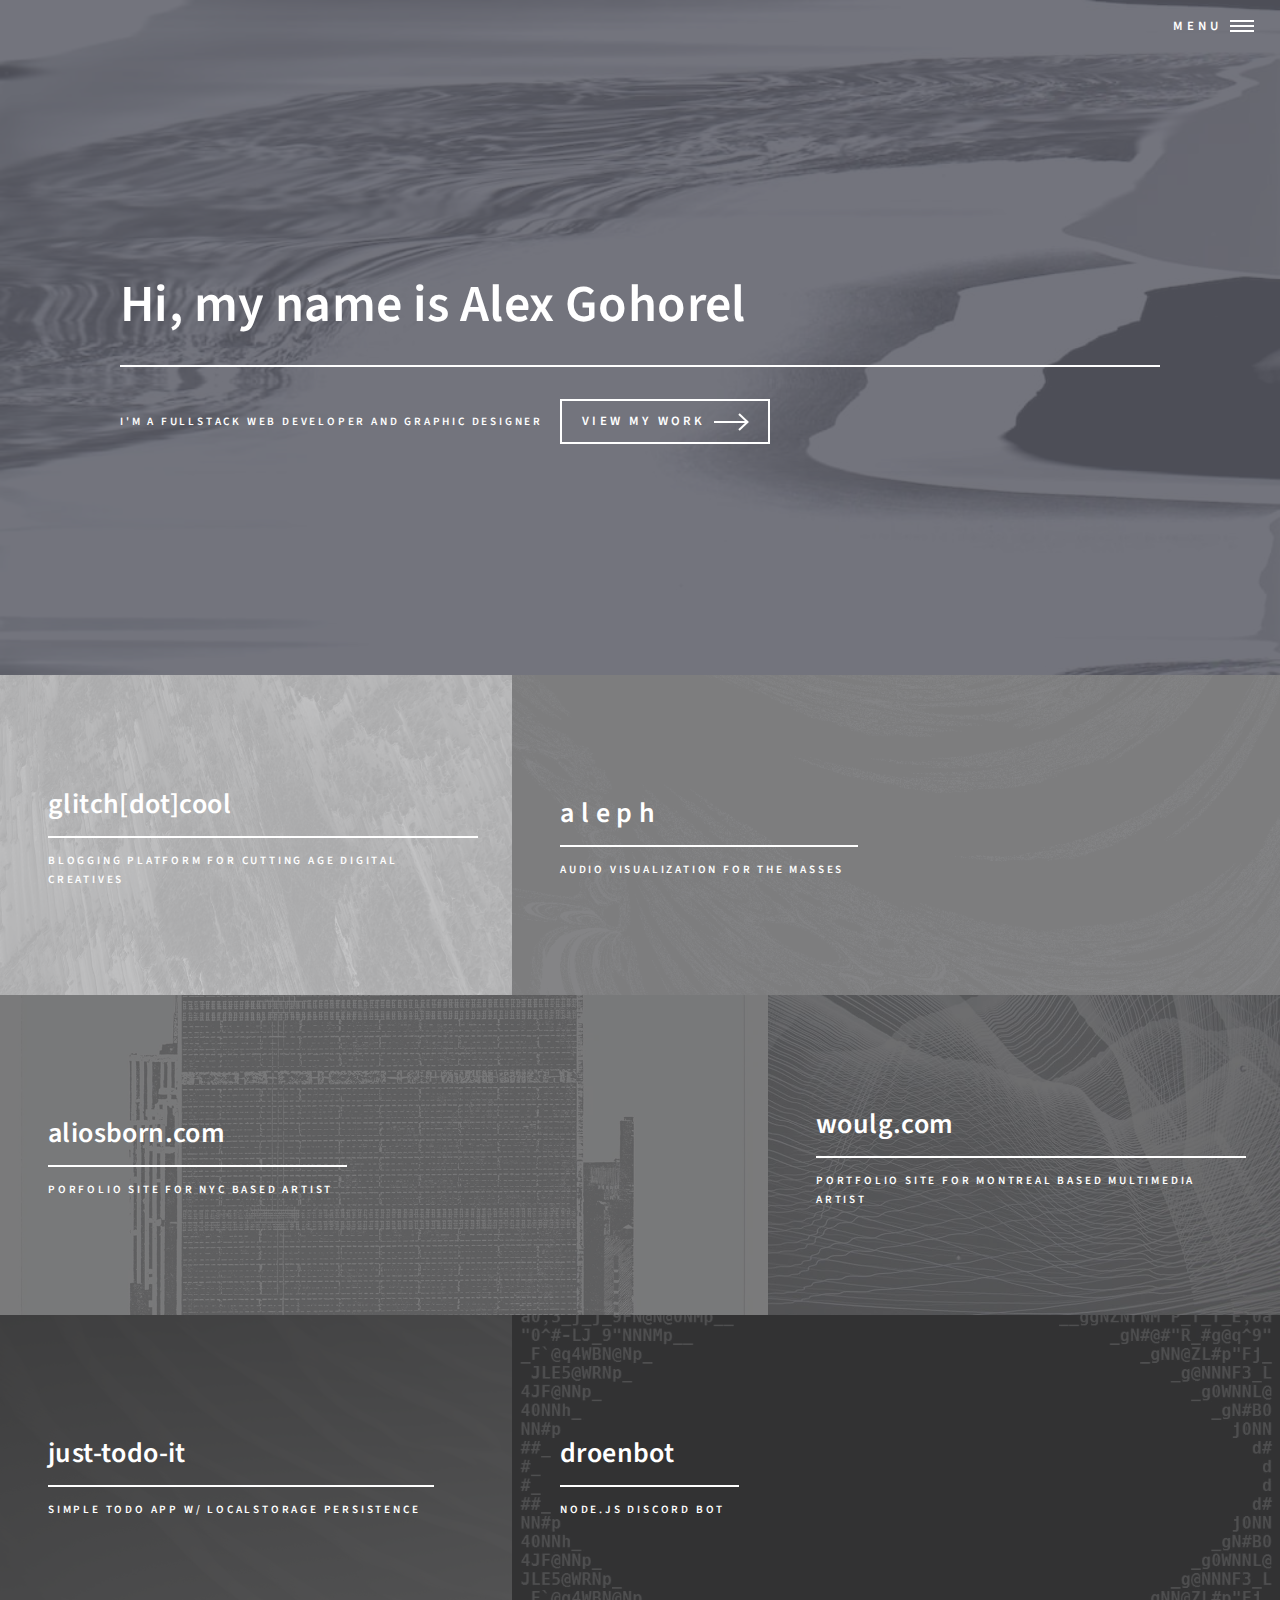
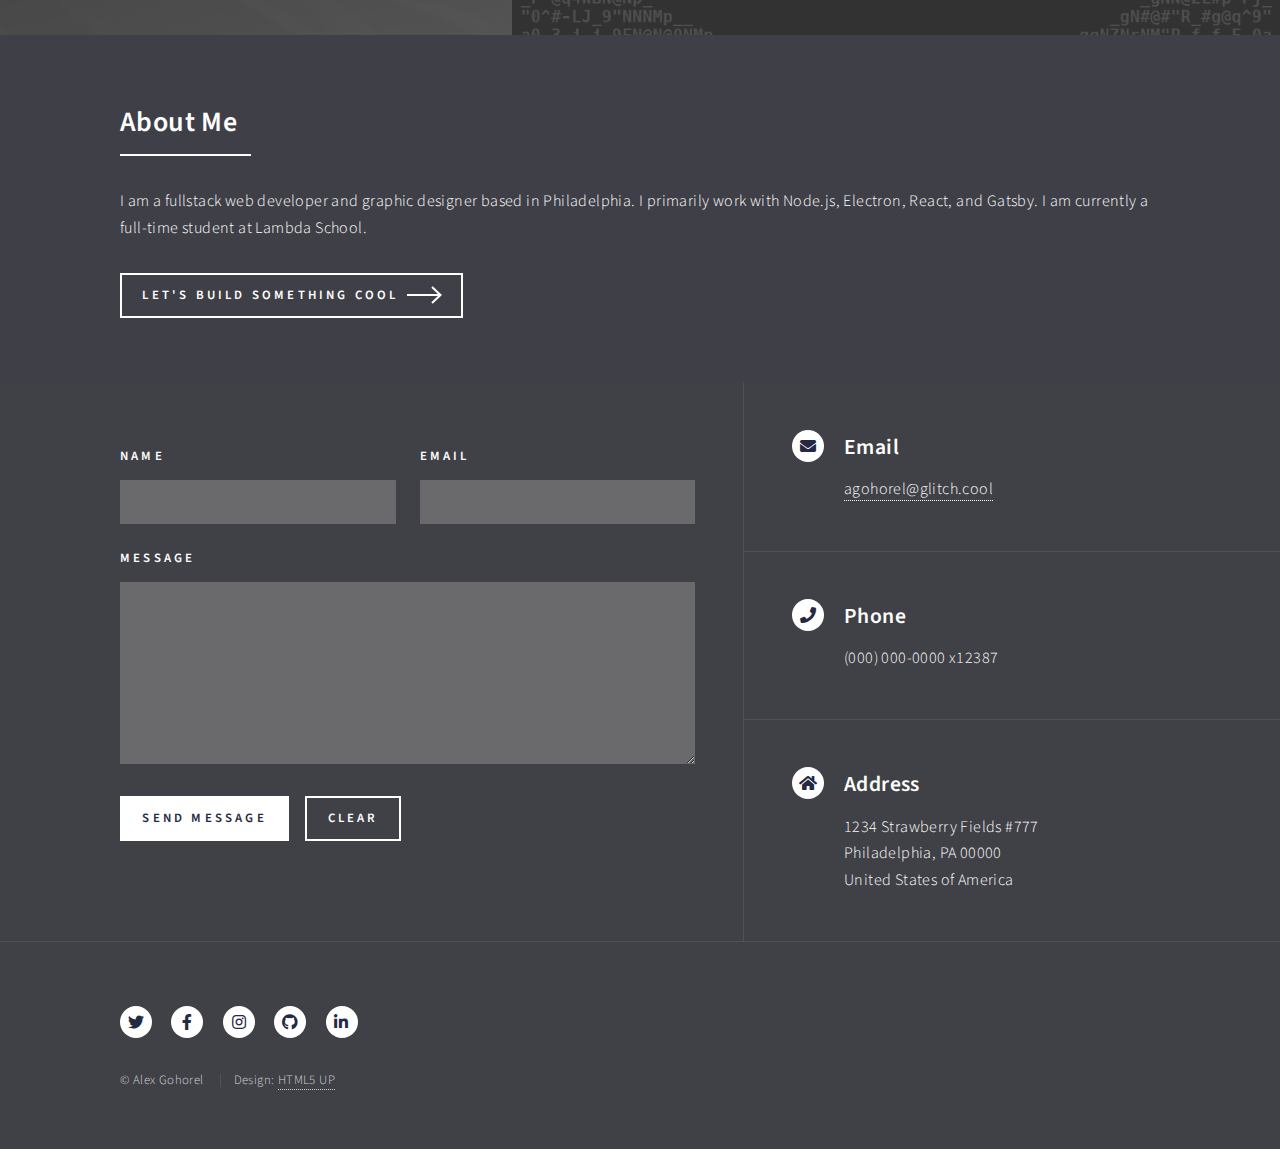
<file: index.html>
<!DOCTYPE html>
<!--
	Forty by HTML5 UP
	html5up.net | @ajlkn
	Free for personal and commercial use under the CCA 3.0 license (html5up.net/license)
-->
<html lang="en">
  <head>
    <title>Alex Gohorel - Portfolio</title>
    <meta charset="utf-8" />
    <meta name="viewport" content="width=device-width, initial-scale=1" />
    <meta
      name="Description"
      content="Portfolio site for Philadelphia based fullstack developer Alex Gohorel"
    />
    <link rel="stylesheet" href="assets/css/main.css" />
    <noscript><link rel="stylesheet" href="assets/css/noscript.css"/></noscript>
  </head>
  <body class="is-preload">
    <!-- Wrapper -->
    <div id="wrapper">
      <!-- Header -->
      <header id="header" class="alt">
        <nav>
          <a href="#menu">Menu</a>
        </nav>
      </header>

      <!-- Menu -->
      <nav id="menu">
        <ul class="links">
          <li><a href="index.html">Home</a></li>
          <li><a href="landing.html">Landing</a></li>
          <li><a href="generic.html">Generic</a></li>
          <li><a href="elements.html">Elements</a></li>
        </ul>
        <ul class="actions stacked">
          <li><a href="#" class="button primary fit">Get Started</a></li>
          <li><a href="#" class="button fit">Log In</a></li>
        </ul>
      </nav>

      <!-- Banner -->
      <section id="banner" class="major">
        <div class="inner">
          <header class="major">
            <h1>Hi, my name is Alex Gohorel</h1>
          </header>
          <div class="content">
            <p>I'm a fullstack web developer and graphic designer</p>
            <ul class="actions">
              <li>
                <a href="#one" class="button next scrolly">View My Work</a>
              </li>
            </ul>
          </div>
        </div>
      </section>

      <!-- Main -->
      <div id="main">
        <!-- One -->
        <section id="one" class="tiles">
          <article>
            <span class="image">
              <img src="images/glitchdotcool.jpg" alt="glitch.cool image" />
            </span>
            <header class="major">
              <h3>
                <a
                  href="https://glitch.cool"
                  class="link"
                  target="_blank"
                  rel="noreferrer noopener"
                  aria-label="link to glitch.cool website"
                  >glitch[dot]cool</a
                >
              </h3>
              <p>blogging platform for cutting age digital creatives</p>
            </header>
          </article>
          <article>
            <span class="image">
              <img src="images/aleph.webp" alt="image of aleph shader output" />
            </span>
            <header class="major">
              <h3>
                <a
                  href="https://agohorel.github.io/aleph-site"
                  class="link"
                  target="_blank"
                  rel="noreferrer noopener"
                  aria-label="link to aleph's website"
                  >a l e p h</a
                >
              </h3>
              <p>audio visualization for the masses</p>
            </header>
          </article>
          <article>
            <span class="image">
              <img src="images/aliosborn.webp" alt="ali osborn UN print" />
            </span>
            <header class="major">
              <h3>
                <a
                  href="https://aliosborn.com"
                  class="link"
                  target="_blank"
                  rel="noreferrer noopener"
                  aria-label="link to ali osborn's portfolio"
                  >aliosborn.com</a
                >
              </h3>
              <p>Porfolio site for NYC based artist</p>
            </header>
          </article>
          <article>
            <span class="image">
              <img
                src="images/woulg.jpg"
                alt="image of woulg performing live"
              />
            </span>
            <header class="major">
              <h3>
                <a
                  href="http://woulg.com"
                  class="link"
                  target="_blank"
                  rel="noreferrer noopener"
                  aria-label="link to woulg's porfolio site"
                  >woulg.com</a
                >
              </h3>
              <p>Portfolio site for Montreal based multimedia artist</p>
            </header>
          </article>
          <article>
            <span class="image">
              <img src="images/todo.png" alt="todo img" />
            </span>
            <header class="major">
              <h3>
                <a
                  href="https://react-todo-j13kurqw5.now.sh/"
                  class="link"
                  target="_blank"
                  rel="noreferrer noopener"
                  aria-label="link to todo app"
                  >just-todo-it</a
                >
              </h3>
              <p>simple todo app w/ localstorage persistence</p>
            </header>
          </article>
          <article>
            <span class="image">
              <img
                src="images/droenbot-noText.webp"
                alt="droenbot ASCII art logo"
              />
            </span>
            <header class="major">
              <h3>
                <a
                  href="https://github.com/agohorel/droenbot"
                  class="link"
                  target="_blank"
                  rel="noreferrer noopener"
                  aria-label="link to droenbot's github"
                  >droenbot</a
                >
              </h3>
              <p>node.js discord bot</p>
            </header>
          </article>
        </section>

        <!-- Two -->
        <section id="two">
          <div class="inner">
            <header class="major">
              <h2>About Me</h2>
            </header>
            <p>
              I am a fullstack web developer and graphic designer based in
              Philadelphia. I primarily work with Node.js, Electron, React, and
              Gatsby. I am currently a full-time student at Lambda School.
            </p>
            <ul class="actions">
              <li>
                <a href="landing.html" class="button next"
                  >Let's Build Something Cool</a
                >
              </li>
            </ul>
          </div>
        </section>
      </div>

      <!-- Contact -->
      <section id="contact">
        <div class="inner">
          <section>
            <form method="post" action="#">
              <div class="fields">
                <div class="field half">
                  <label for="name">Name</label>
                  <input type="text" name="name" id="name" />
                </div>
                <div class="field half">
                  <label for="email">Email</label>
                  <input type="text" name="email" id="email" />
                </div>
                <div class="field">
                  <label for="message">Message</label>
                  <textarea name="message" id="message" rows="6"></textarea>
                </div>
              </div>
              <ul class="actions">
                <li>
                  <input type="submit" value="Send Message" class="primary" />
                </li>
                <li><input type="reset" value="Clear" /></li>
              </ul>
            </form>
          </section>
          <section class="split">
            <section>
              <div class="contact-method">
                <span class="icon solid alt fa-envelope"></span>
                <h3>Email</h3>
                <a href="#">agohorel@glitch.cool</a>
              </div>
            </section>
            <section>
              <div class="contact-method">
                <span class="icon solid alt fa-phone"></span>
                <h3>Phone</h3>
                <span>(000) 000-0000 x12387</span>
              </div>
            </section>
            <section>
              <div class="contact-method">
                <span class="icon solid alt fa-home"></span>
                <h3>Address</h3>
                <span
                  >1234 Strawberry Fields #777<br />
                  Philadelphia, PA 00000<br />
                  United States of America</span
                >
              </div>
            </section>
          </section>
        </div>
      </section>

      <!-- Footer -->
      <footer id="footer">
        <div class="inner">
          <ul class="icons">
            <li>
              <a
                href="#"
                class="icon brands alt fa-twitter"
                rel="noopener noreferrer"
                aria-label="link to my twitter"
                ><span class="label">Twitter</span></a
              >
            </li>
            <li>
              <a
                href="#"
                class="icon brands alt fa-facebook-f"
                rel="noopener noreferrer"
                aria-label="link to my facebook"
                ><span class="label">Facebook</span></a
              >
            </li>
            <li>
              <a
                href="#"
                class="icon brands alt fa-instagram"
                rel="noopener noreferrer"
                aria-label="link to my instagram"
                ><span class="label">Instagram</span></a
              >
            </li>
            <li>
              <a
                href="#"
                class="icon brands alt fa-github"
                rel="noopener noreferrer"
                aria-label="link to my github"
                ><span class="label">GitHub</span></a
              >
            </li>
            <li>
              <a
                href="#"
                class="icon brands alt fa-linkedin-in"
                rel="noopener noreferrer"
                aria-label="link to my linkedin"
                ><span class="label">LinkedIn</span></a
              >
            </li>
          </ul>
          <ul class="copyright">
            <li>&copy; Alex Gohorel</li>
            <li>Design: <a href="https://html5up.net">HTML5 UP</a></li>
          </ul>
        </div>
      </footer>
    </div>

    <!-- Scripts -->
    <script src="assets/js/jquery.min.js"></script>
    <script src="assets/js/jquery.scrolly.min.js"></script>
    <script src="assets/js/jquery.scrollex.min.js"></script>
    <script src="assets/js/browser.min.js"></script>
    <script src="assets/js/breakpoints.min.js"></script>
    <script src="assets/js/util.js"></script>
    <script src="assets/js/main.js"></script>
  </body>
</html>
</file>
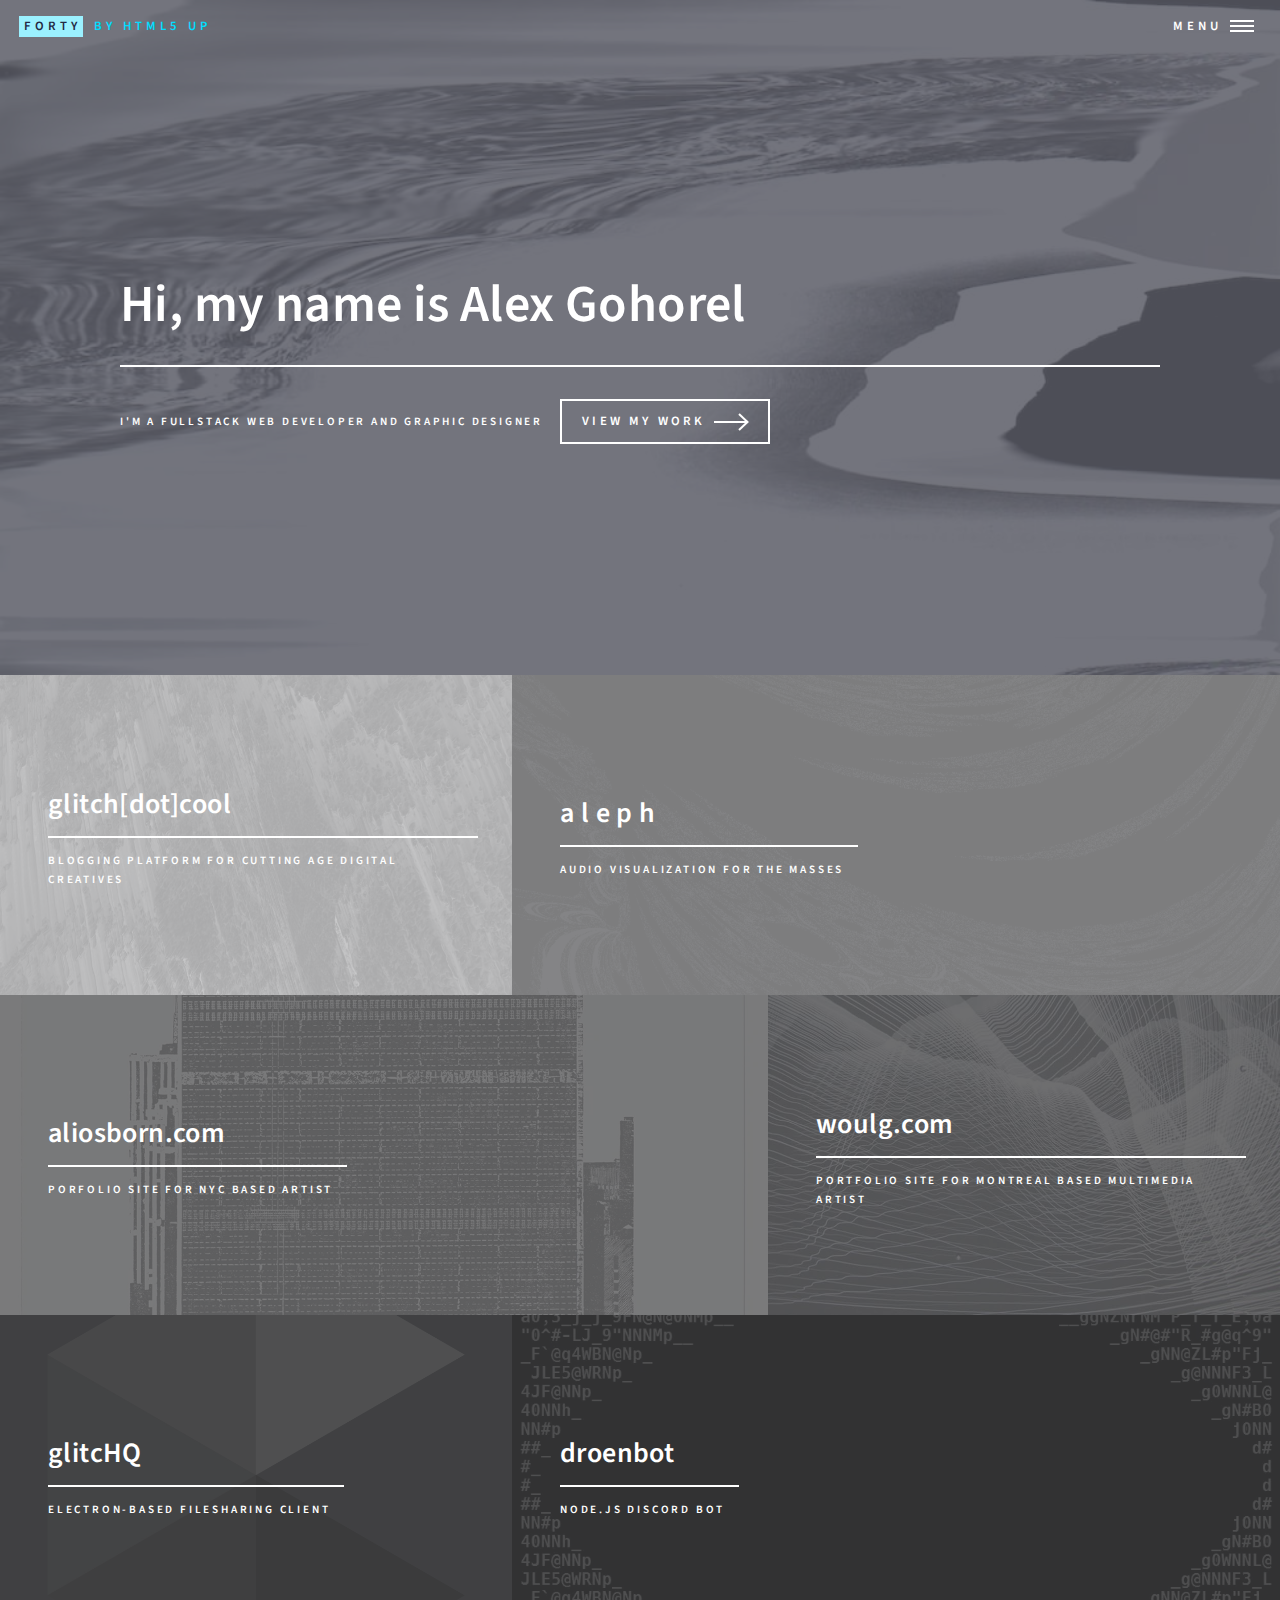
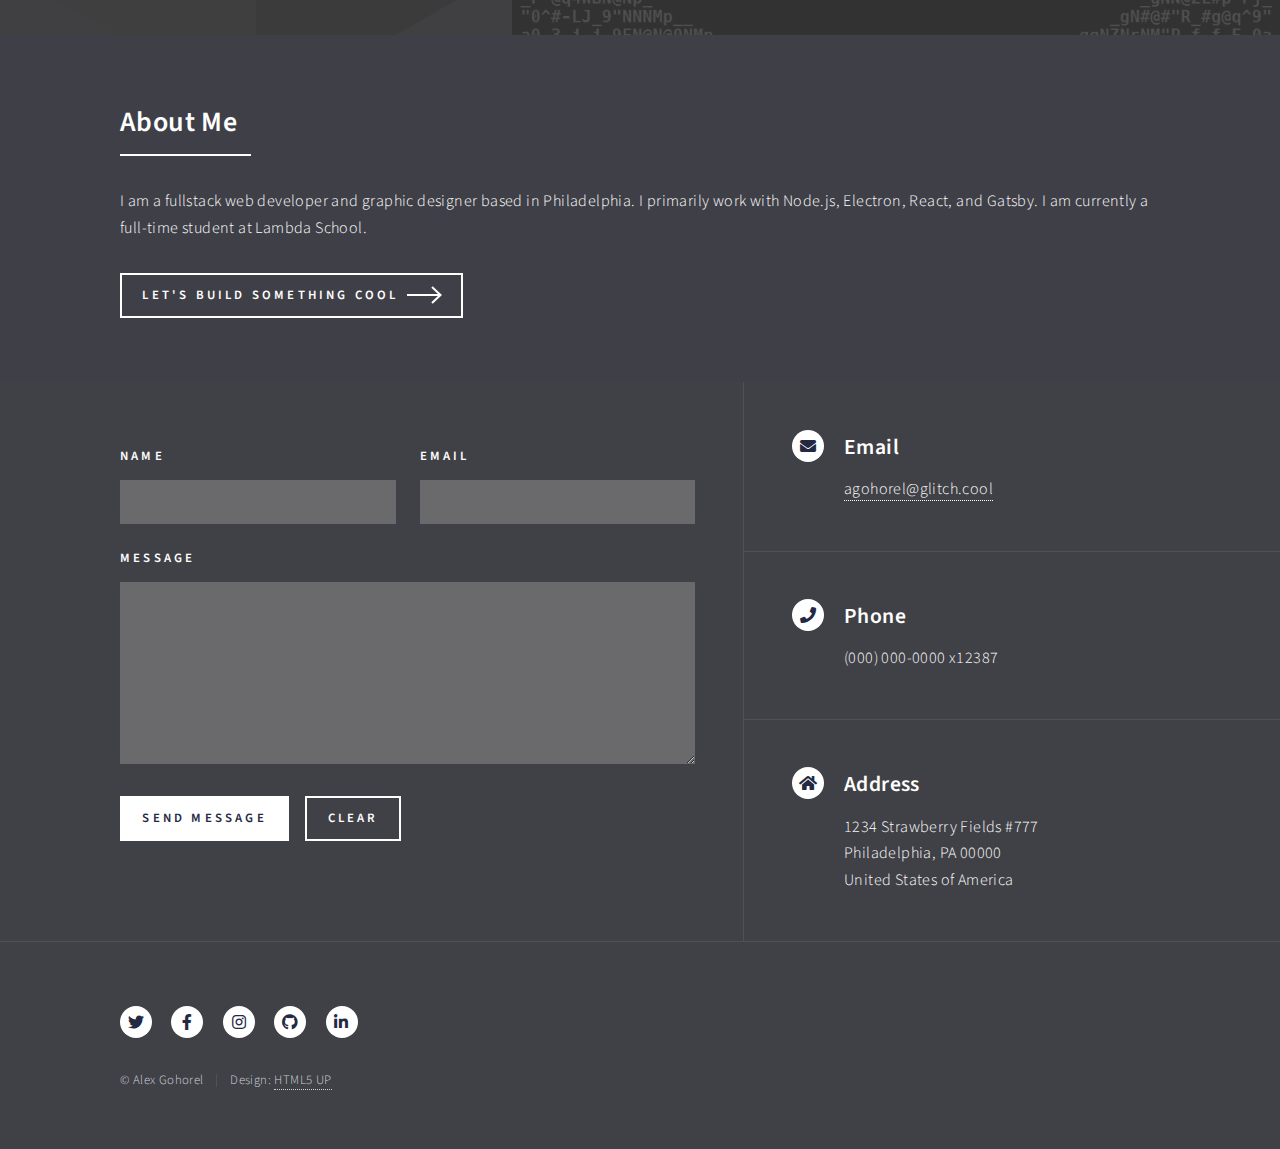
<file: portfolio/index.html>
<!DOCTYPE HTML>
<!--
	Forty by HTML5 UP
	html5up.net | @ajlkn
	Free for personal and commercial use under the CCA 3.0 license (html5up.net/license)
-->
<html lang="en">
	<head>
		<title>Alex Gohorel - Portfolio</title>
		<meta charset="utf-8" />
		<meta name="viewport" content="width=device-width, initial-scale=1" />
		<meta name="Description" content="Portfolio site for Philadelphia based fullstack developer Alex Gohorel"/>
		<link rel="stylesheet" href="assets/css/main.css" />
		<noscript><link rel="stylesheet" href="assets/css/noscript.css" /></noscript>
	</head>
	<body class="is-preload">

		<!-- Wrapper -->
			<div id="wrapper">

				<!-- Header -->
					<header id="header" class="alt">
						<a href="index.html" class="logo"><strong>Forty</strong> <span>by HTML5 UP</span></a>
						<nav>
							<a href="#menu">Menu</a>
						</nav>
					</header>

				<!-- Menu -->
					<nav id="menu">
						<ul class="links">
							<li><a href="index.html">Home</a></li>
							<li><a href="landing.html">Landing</a></li>
							<li><a href="generic.html">Generic</a></li>
							<li><a href="elements.html">Elements</a></li>
						</ul>
						<ul class="actions stacked">
							<li><a href="#" class="button primary fit">Get Started</a></li>
							<li><a href="#" class="button fit">Log In</a></li>
						</ul>
					</nav>

				<!-- Banner -->
					<section id="banner" class="major">
						<div class="inner">
							<header class="major">
								<h1>Hi, my name is Alex Gohorel</h1>
							</header>
							<div class="content">
								<p>I'm a fullstack web developer and graphic designer</p>
								<ul class="actions">
									<li><a href="#one" class="button next scrolly">View My Work</a></li>
								</ul>
							</div>
						</div>
					</section>

				<!-- Main -->
					<div id="main">

						<!-- One -->
							<section id="one" class="tiles">
								<article>
									<span class="image">
										<img src="images/glitchdotcool.jpg" alt="glitch.cool image" />
									</span>
									<header class="major">
										<h3><a href="https://glitch.cool" class="link" target="_blank" rel="noreferrer noopener" aria-label="link to glitch.cool website">glitch[dot]cool</a></h3>
										<p>blogging platform for cutting age digital creatives</p>
									</header>
								</article>
								<article>
									<span class="image">
										<img src="images/aleph.webp" alt="image of aleph shader output" />
									</span>
									<header class="major">
										<h3><a href="https://agohorel.github.io/aleph-site" class="link" target="_blank" rel="noreferrer noopener" aria-label="link to aleph's website">a l e p h</a></h3>
										<p>audio visualization for the masses</p>
									</header>
								</article>
								<article>
									<span class="image">
										<img src="images/aliosborn.webp" alt="ali osborn UN print" />
									</span>
									<header class="major">
										<h3><a href="https://aliosborn.com" class="link" target="_blank" rel="noreferrer noopener" aria-label="link to ali osborn's portfolio">aliosborn.com</a></h3>
										<p>Porfolio site for NYC based artist</p>
									</header>
								</article>
								<article>
									<span class="image">
										<img src="images/woulg.jpg" alt="image of woulg performing live" />
									</span>
									<header class="major">
										<h3><a href="http://woulg.com" class="link" target="_blank" rel="noreferrer noopener" aria-label="link to woulg's porfolio site">woulg.com</a></h3>
										<p>Portfolio site for Montreal based multimedia artist</p>
									</header>
								</article>
								<article>
									<span class="image">
										<img src="images/glitcHQ.webp" alt="glitcHQ logo" />
									</span>
									<header class="major">
										<h3><a href="https://github.com/glitch-dot-cool/hq" class="link" target="_blank" rel="noreferrer noopener" aria-label="link to glitcHQ's github">glitcHQ</a></h3>
										<p>electron-based filesharing client</p>
									</header>
								</article>
								<article>
									<span class="image">
										<img src="images/droenbot-noText.webp" alt="droenbot ASCII art logo" />
									</span>
									<header class="major">
										<h3><a href="https://github.com/agohorel/droenbot" class="link" target="_blank" rel="noreferrer noopener" aria-label="link to droenbot's github">droenbot</a></h3>
										<p>node.js discord bot</p>
									</header>
								</article>
							</section>

						<!-- Two -->
							<section id="two">
								<div class="inner">
									<header class="major">
										<h2>About Me</h2>
									</header>
									<p>I am a fullstack web developer and graphic designer based in Philadelphia. I primarily work with Node.js, Electron, React, and Gatsby. I am currently a full-time student at Lambda School.</p>
									<ul class="actions">
										<li><a href="landing.html" class="button next">Let's Build Something Cool</a></li>
									</ul>
								</div>
							</section>

					</div>

				<!-- Contact -->
					<section id="contact">
						<div class="inner">
							<section>
								<form method="post" action="#">
									<div class="fields">
										<div class="field half">
											<label for="name">Name</label>
											<input type="text" name="name" id="name" />
										</div>
										<div class="field half">
											<label for="email">Email</label>
											<input type="text" name="email" id="email" />
										</div>
										<div class="field">
											<label for="message">Message</label>
											<textarea name="message" id="message" rows="6"></textarea>
										</div>
									</div>
									<ul class="actions">
										<li><input type="submit" value="Send Message" class="primary" /></li>
										<li><input type="reset" value="Clear" /></li>
									</ul>
								</form>
							</section>
							<section class="split">
								<section>
									<div class="contact-method">
										<span class="icon solid alt fa-envelope"></span>
										<h3>Email</h3>
										<a href="#">agohorel@glitch.cool</a>
									</div>
								</section>
								<section>
									<div class="contact-method">
										<span class="icon solid alt fa-phone"></span>
										<h3>Phone</h3>
										<span>(000) 000-0000 x12387</span>
									</div>
								</section>
								<section>
									<div class="contact-method">
										<span class="icon solid alt fa-home"></span>
										<h3>Address</h3>
										<span>1234 Strawberry Fields #777<br />
										Philadelphia, PA 00000<br />
										United States of America</span>
									</div>
								</section>
							</section>
						</div>
					</section>

				<!-- Footer -->
					<footer id="footer">
						<div class="inner">
							<ul class="icons">
								<li><a href="#" class="icon brands alt fa-twitter" rel="noopener noreferrer" aria-label="link to my twitter"><span class="label">Twitter</span></a></li>
								<li><a href="#" class="icon brands alt fa-facebook-f" rel="noopener noreferrer" aria-label="link to my facebook"><span class="label">Facebook</span></a></li>
								<li><a href="#" class="icon brands alt fa-instagram" rel="noopener noreferrer" aria-label="link to my instagram"><span class="label">Instagram</span></a></li>
								<li><a href="#" class="icon brands alt fa-github" rel="noopener noreferrer" aria-label="link to my github"><span class="label">GitHub</span></a></li>
								<li><a href="#" class="icon brands alt fa-linkedin-in" rel="noopener noreferrer" aria-label="link to my linkedin"><span class="label">LinkedIn</span></a></li>
							</ul>
							<ul class="copyright">
								<li>&copy; Alex Gohorel</li><li>Design: <a href="https://html5up.net">HTML5 UP</a></li>
							</ul>
						</div>
					</footer>

			</div>

		<!-- Scripts -->
			<script src="assets/js/jquery.min.js"></script>
			<script src="assets/js/jquery.scrolly.min.js"></script>
			<script src="assets/js/jquery.scrollex.min.js"></script>
			<script src="assets/js/browser.min.js"></script>
			<script src="assets/js/breakpoints.min.js"></script>
			<script src="assets/js/util.js"></script>
			<script src="assets/js/main.js"></script>

	</body>
</html>
</file>
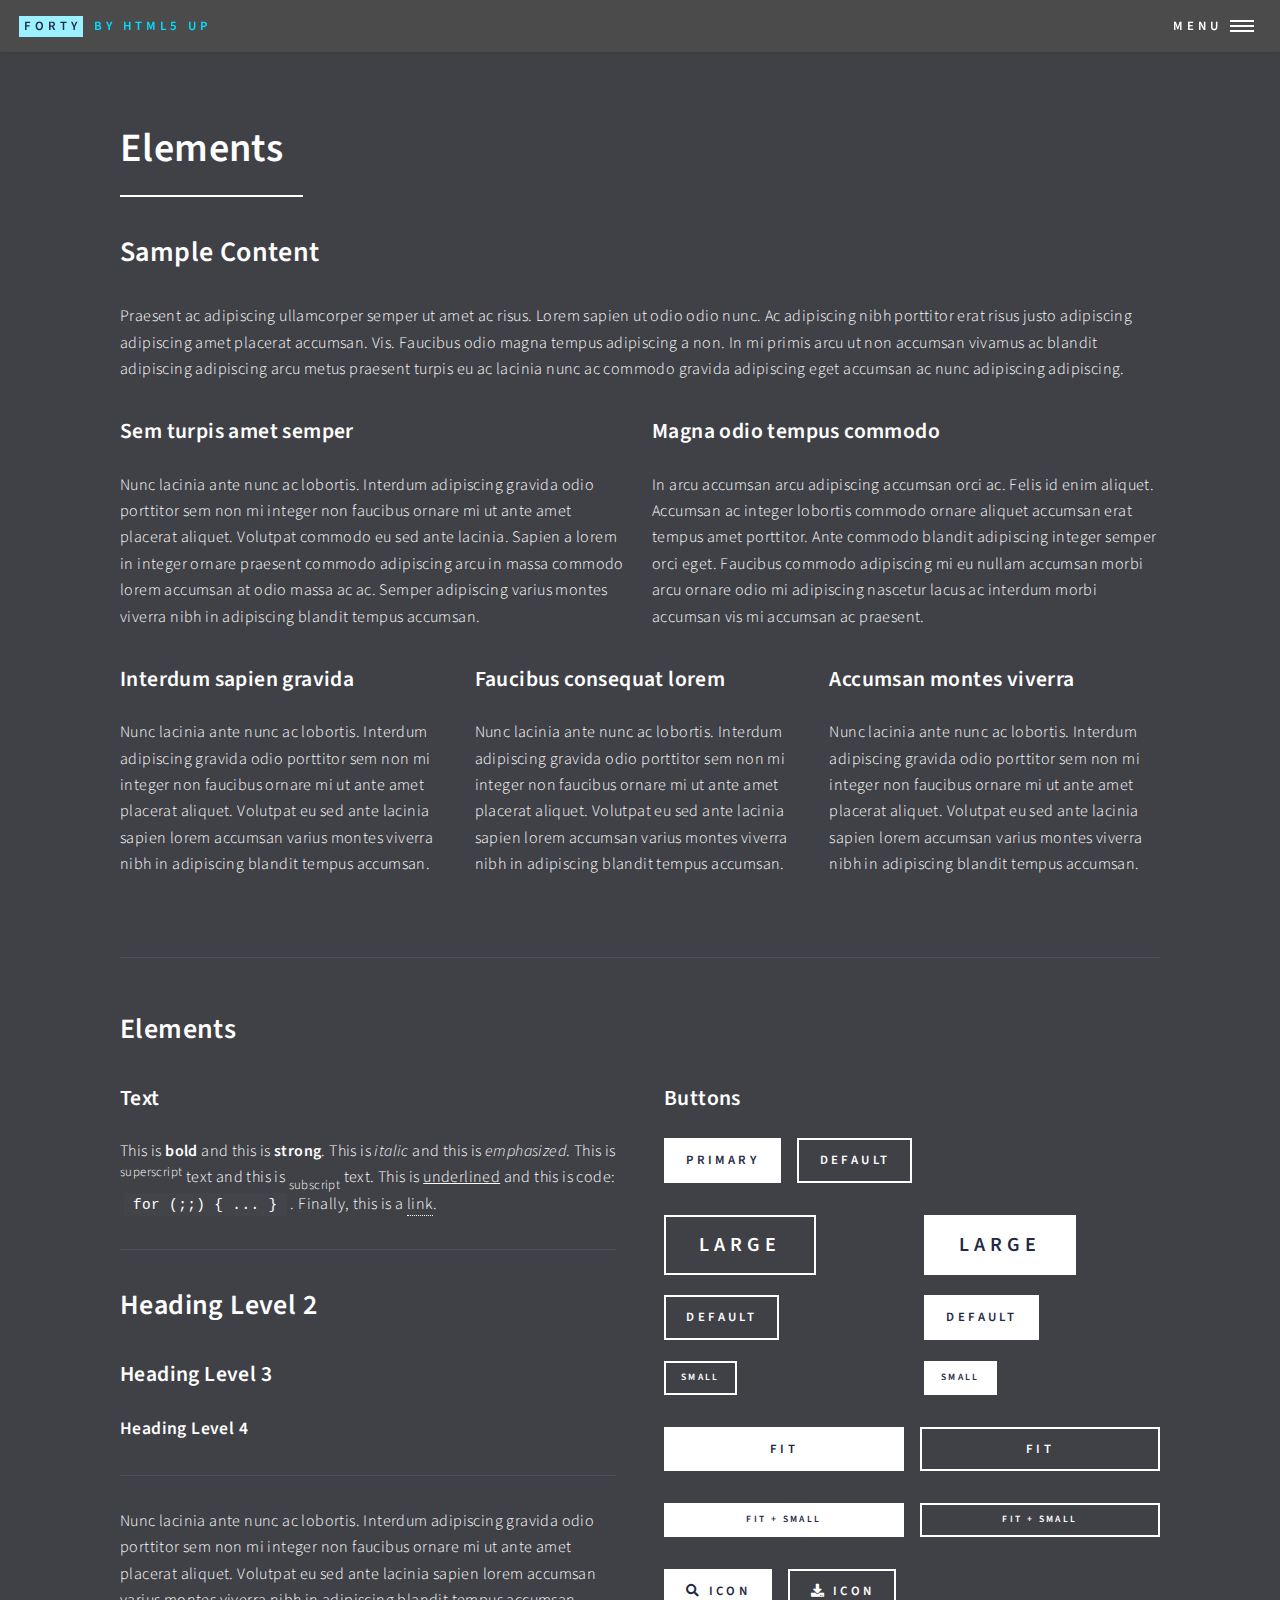
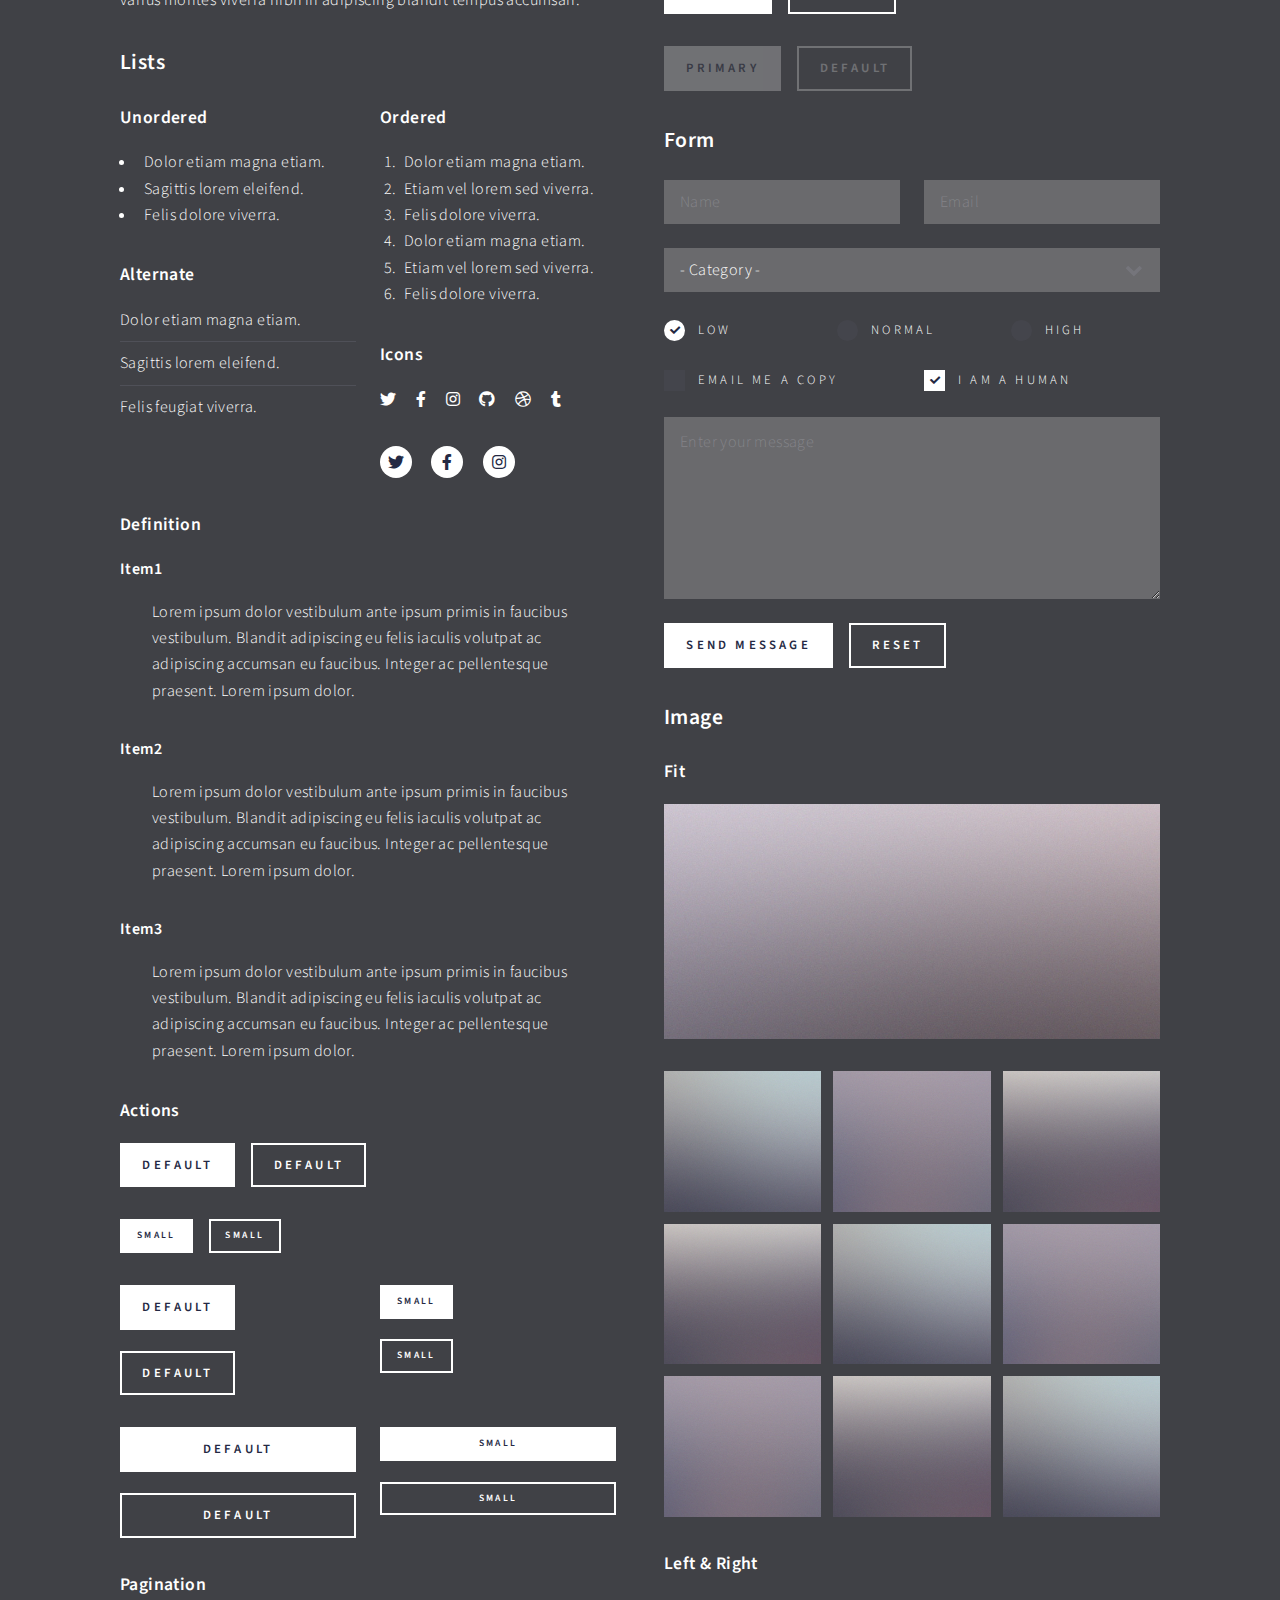
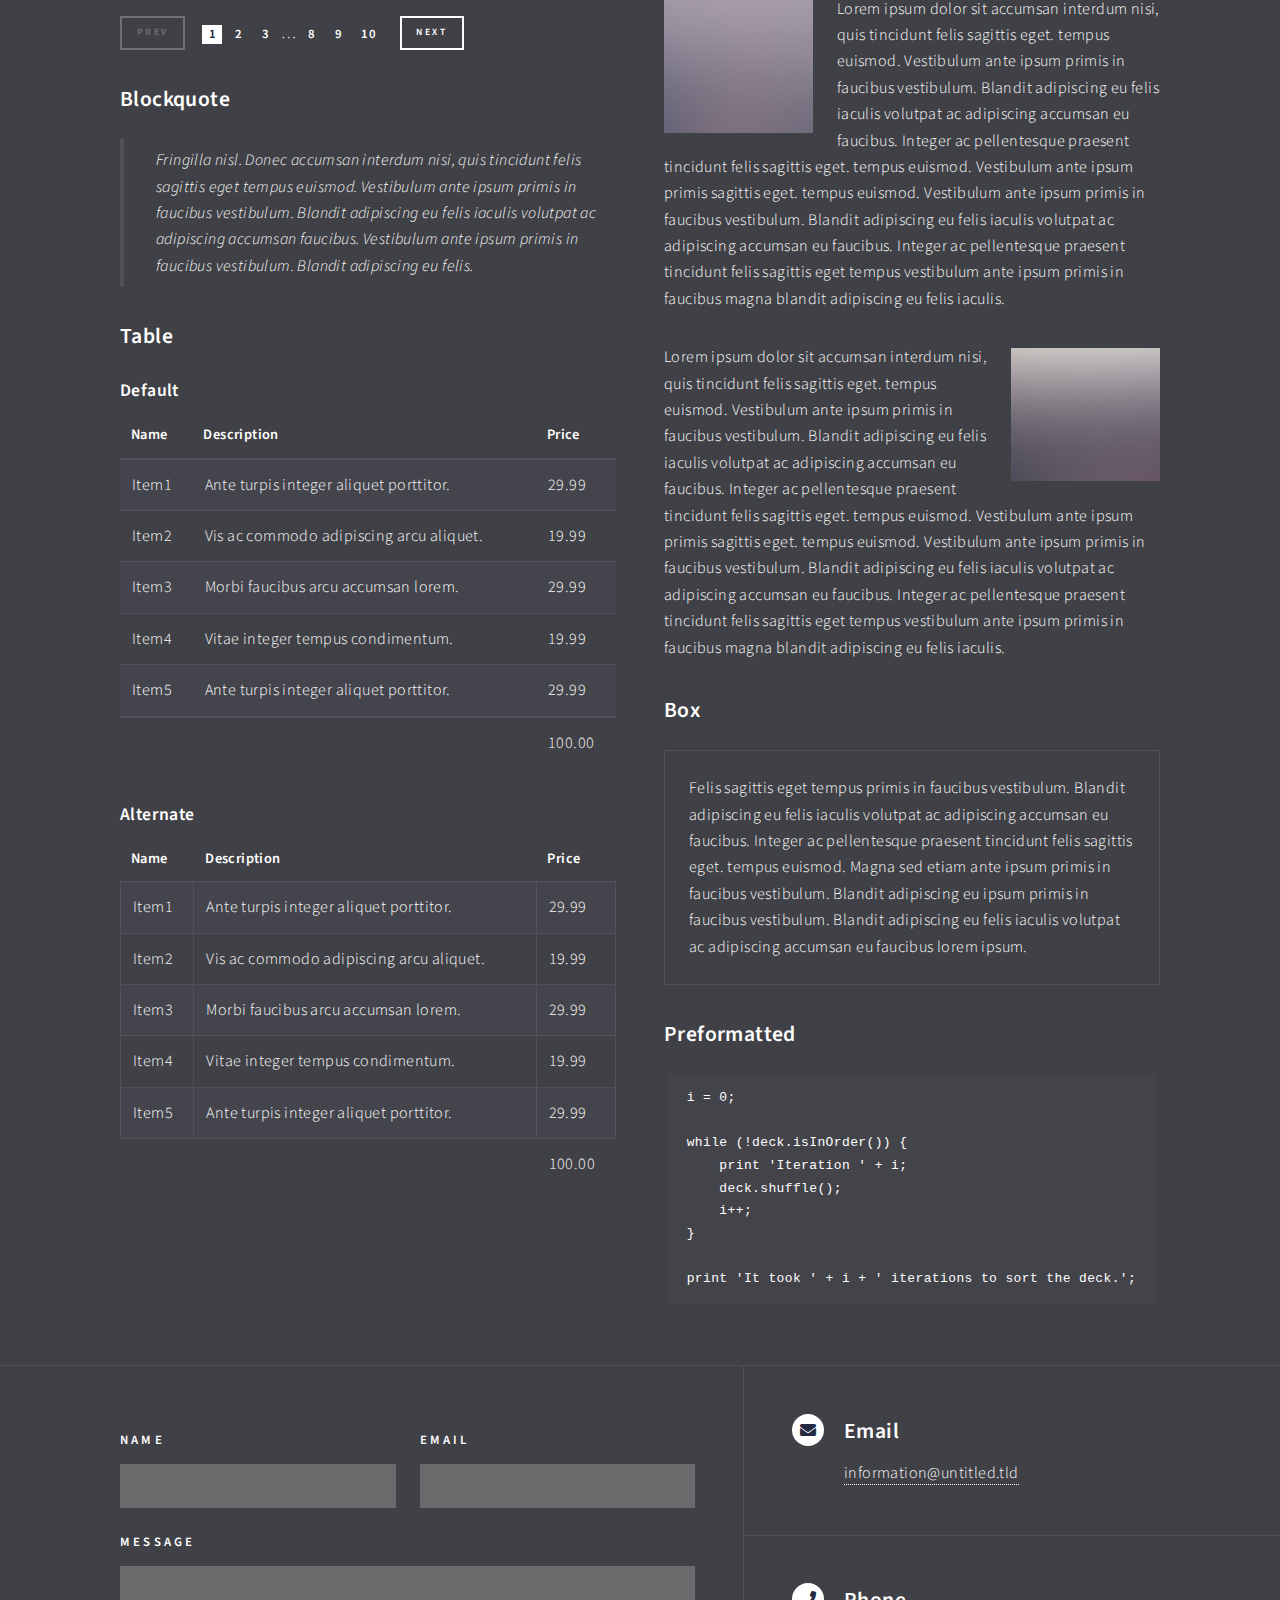
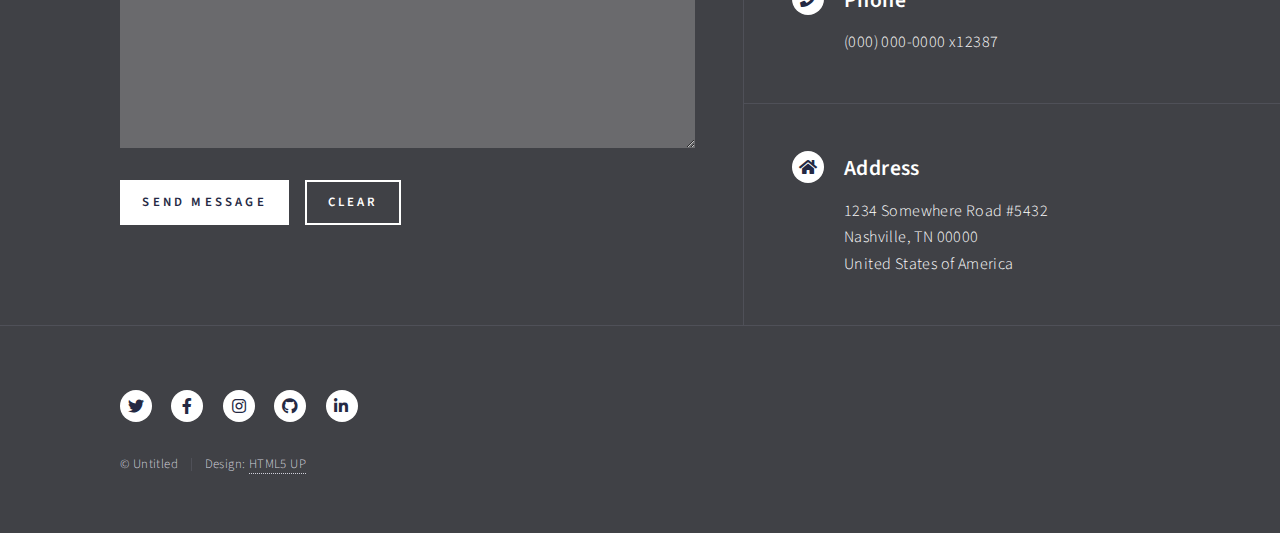
<file: elements.html>
<!DOCTYPE HTML>
<!--
	Forty by HTML5 UP
	html5up.net | @ajlkn
	Free for personal and commercial use under the CCA 3.0 license (html5up.net/license)
-->
<html>
	<head>
		<title>Elements - Forty by HTML5 UP</title>
		<meta charset="utf-8" />
		<meta name="viewport" content="width=device-width, initial-scale=1, user-scalable=no" />
		<link rel="stylesheet" href="assets/css/main.css" />
		<noscript><link rel="stylesheet" href="assets/css/noscript.css" /></noscript>
	</head>
	<body class="is-preload">

		<!-- Wrapper -->
			<div id="wrapper">

				<!-- Header -->
					<header id="header">
						<a href="index.html" class="logo"><strong>Forty</strong> <span>by HTML5 UP</span></a>
						<nav>
							<a href="#menu">Menu</a>
						</nav>
					</header>

				<!-- Menu -->
					<nav id="menu">
						<ul class="links">
							<li><a href="index.html">Home</a></li>
							<li><a href="landing.html">Landing</a></li>
							<li><a href="generic.html">Generic</a></li>
							<li><a href="elements.html">Elements</a></li>
						</ul>
						<ul class="actions stacked">
							<li><a href="#" class="button primary fit">Get Started</a></li>
							<li><a href="#" class="button fit">Log In</a></li>
						</ul>
					</nav>

				<!-- Main -->
					<div id="main" class="alt">

						<!-- One -->
							<section id="one">
								<div class="inner">
									<header class="major">
										<h1>Elements</h1>
									</header>

									<!-- Content -->
										<h2 id="content">Sample Content</h2>
										<p>Praesent ac adipiscing ullamcorper semper ut amet ac risus. Lorem sapien ut odio odio nunc. Ac adipiscing nibh porttitor erat risus justo adipiscing adipiscing amet placerat accumsan. Vis. Faucibus odio magna tempus adipiscing a non. In mi primis arcu ut non accumsan vivamus ac blandit adipiscing adipiscing arcu metus praesent turpis eu ac lacinia nunc ac commodo gravida adipiscing eget accumsan ac nunc adipiscing adipiscing.</p>
										<div class="row">
											<div class="col-6 col-12-small">
												<h3>Sem turpis amet semper</h3>
												<p>Nunc lacinia ante nunc ac lobortis. Interdum adipiscing gravida odio porttitor sem non mi integer non faucibus ornare mi ut ante amet placerat aliquet. Volutpat commodo eu sed ante lacinia. Sapien a lorem in integer ornare praesent commodo adipiscing arcu in massa commodo lorem accumsan at odio massa ac ac. Semper adipiscing varius montes viverra nibh in adipiscing blandit tempus accumsan.</p>
											</div>
											<div class="col-6 col-12-small">
												<h3>Magna odio tempus commodo</h3>
												<p>In arcu accumsan arcu adipiscing accumsan orci ac. Felis id enim aliquet. Accumsan ac integer lobortis commodo ornare aliquet accumsan erat tempus amet porttitor. Ante commodo blandit adipiscing integer semper orci eget. Faucibus commodo adipiscing mi eu nullam accumsan morbi arcu ornare odio mi adipiscing nascetur lacus ac interdum morbi accumsan vis mi accumsan ac praesent.</p>
											</div>
											<!-- Break -->
											<div class="col-4 col-12-medium">
												<h3>Interdum sapien gravida</h3>
												<p>Nunc lacinia ante nunc ac lobortis. Interdum adipiscing gravida odio porttitor sem non mi integer non faucibus ornare mi ut ante amet placerat aliquet. Volutpat eu sed ante lacinia sapien lorem accumsan varius montes viverra nibh in adipiscing blandit tempus accumsan.</p>
											</div>
											<div class="col-4 col-12-medium">
												<h3>Faucibus consequat lorem</h3>
												<p>Nunc lacinia ante nunc ac lobortis. Interdum adipiscing gravida odio porttitor sem non mi integer non faucibus ornare mi ut ante amet placerat aliquet. Volutpat eu sed ante lacinia sapien lorem accumsan varius montes viverra nibh in adipiscing blandit tempus accumsan.</p>
											</div>
											<div class="col-4 col-12-medium">
												<h3>Accumsan montes viverra</h3>
												<p>Nunc lacinia ante nunc ac lobortis. Interdum adipiscing gravida odio porttitor sem non mi integer non faucibus ornare mi ut ante amet placerat aliquet. Volutpat eu sed ante lacinia sapien lorem accumsan varius montes viverra nibh in adipiscing blandit tempus accumsan.</p>
											</div>
										</div>

									<hr class="major" />

									<!-- Elements -->
										<h2 id="elements">Elements</h2>
										<div class="row gtr-200">
											<div class="col-6 col-12-medium">

												<!-- Text stuff -->
													<h3>Text</h3>
													<p>This is <b>bold</b> and this is <strong>strong</strong>. This is <i>italic</i> and this is <em>emphasized</em>.
													This is <sup>superscript</sup> text and this is <sub>subscript</sub> text.
													This is <u>underlined</u> and this is code: <code>for (;;) { ... }</code>.
													Finally, this is a <a href="#">link</a>.</p>
													<hr />
													<h2>Heading Level 2</h2>
													<h3>Heading Level 3</h3>
													<h4>Heading Level 4</h4>
													<hr />
													<p>Nunc lacinia ante nunc ac lobortis. Interdum adipiscing gravida odio porttitor sem non mi integer non faucibus ornare mi ut ante amet placerat aliquet. Volutpat eu sed ante lacinia sapien lorem accumsan varius montes viverra nibh in adipiscing blandit tempus accumsan.</p>

												<!-- Lists -->
													<h3>Lists</h3>
													<div class="row">
														<div class="col-6 col-12-small">

															<h4>Unordered</h4>
															<ul>
																<li>Dolor etiam magna etiam.</li>
																<li>Sagittis lorem eleifend.</li>
																<li>Felis dolore viverra.</li>
															</ul>

															<h4>Alternate</h4>
															<ul class="alt">
																<li>Dolor etiam magna etiam.</li>
																<li>Sagittis lorem eleifend.</li>
																<li>Felis feugiat viverra.</li>
															</ul>

														</div>
														<div class="col-6 col-12-small">

															<h4>Ordered</h4>
															<ol>
																<li>Dolor etiam magna etiam.</li>
																<li>Etiam vel lorem sed viverra.</li>
																<li>Felis dolore viverra.</li>
																<li>Dolor etiam magna etiam.</li>
																<li>Etiam vel lorem sed viverra.</li>
																<li>Felis dolore viverra.</li>
															</ol>

															<h4>Icons</h4>
															<ul class="icons">
																<li><a href="#" class="icon brands fa-twitter"><span class="label">Twitter</span></a></li>
																<li><a href="#" class="icon brands fa-facebook-f"><span class="label">Facebook</span></a></li>
																<li><a href="#" class="icon brands fa-instagram"><span class="label">Instagram</span></a></li>
																<li><a href="#" class="icon brands fa-github"><span class="label">Github</span></a></li>
																<li><a href="#" class="icon brands fa-dribbble"><span class="label">Dribbble</span></a></li>
																<li><a href="#" class="icon brands fa-tumblr"><span class="label">Tumblr</span></a></li>
															</ul>
															<ul class="icons">
																<li><a href="#" class="icon brands alt fa-twitter"><span class="label">Twitter</span></a></li>
																<li><a href="#" class="icon brands alt fa-facebook-f"><span class="label">Facebook</span></a></li>
																<li><a href="#" class="icon brands alt fa-instagram"><span class="label">Instagram</span></a></li>
															</ul>

														</div>
													</div>
													<h4>Definition</h4>
													<dl>
														<dt>Item1</dt>
														<dd>
															<p>Lorem ipsum dolor vestibulum ante ipsum primis in faucibus vestibulum. Blandit adipiscing eu felis iaculis volutpat ac adipiscing accumsan eu faucibus. Integer ac pellentesque praesent. Lorem ipsum dolor.</p>
														</dd>
														<dt>Item2</dt>
														<dd>
															<p>Lorem ipsum dolor vestibulum ante ipsum primis in faucibus vestibulum. Blandit adipiscing eu felis iaculis volutpat ac adipiscing accumsan eu faucibus. Integer ac pellentesque praesent. Lorem ipsum dolor.</p>
														</dd>
														<dt>Item3</dt>
														<dd>
															<p>Lorem ipsum dolor vestibulum ante ipsum primis in faucibus vestibulum. Blandit adipiscing eu felis iaculis volutpat ac adipiscing accumsan eu faucibus. Integer ac pellentesque praesent. Lorem ipsum dolor.</p>
														</dd>
													</dl>

													<h4>Actions</h4>
													<ul class="actions">
														<li><a href="#" class="button primary">Default</a></li>
														<li><a href="#" class="button">Default</a></li>
													</ul>
													<ul class="actions small">
														<li><a href="#" class="button primary small">Small</a></li>
														<li><a href="#" class="button small">Small</a></li>
													</ul>
													<div class="row">
														<div class="col-6 col-12-small">
															<ul class="actions stacked">
																<li><a href="#" class="button primary">Default</a></li>
																<li><a href="#" class="button">Default</a></li>
															</ul>
														</div>
														<div class="col-6 col-12-small">
															<ul class="actions stacked">
																<li><a href="#" class="button primary small">Small</a></li>
																<li><a href="#" class="button small">Small</a></li>
															</ul>
														</div>
														<div class="col-6 col-12-small">
															<ul class="actions stacked">
																<li><a href="#" class="button primary fit">Default</a></li>
																<li><a href="#" class="button fit">Default</a></li>
															</ul>
														</div>
														<div class="col-6 col-12-small">
															<ul class="actions stacked">
																<li><a href="#" class="button primary small fit">Small</a></li>
																<li><a href="#" class="button small fit">Small</a></li>
															</ul>
														</div>
													</div>

													<h4>Pagination</h4>
													<ul class="pagination">
														<li><span class="button small disabled">Prev</span></li>
														<li><a href="#" class="page active">1</a></li>
														<li><a href="#" class="page">2</a></li>
														<li><a href="#" class="page">3</a></li>
														<li><span>&hellip;</span></li>
														<li><a href="#" class="page">8</a></li>
														<li><a href="#" class="page">9</a></li>
														<li><a href="#" class="page">10</a></li>
														<li><a href="#" class="button small">Next</a></li>
													</ul>

												<!-- Blockquote -->
													<h3>Blockquote</h3>
													<blockquote>Fringilla nisl. Donec accumsan interdum nisi, quis tincidunt felis sagittis eget tempus euismod. Vestibulum ante ipsum primis in faucibus vestibulum. Blandit adipiscing eu felis iaculis volutpat ac adipiscing accumsan faucibus. Vestibulum ante ipsum primis in faucibus vestibulum. Blandit adipiscing eu felis.</blockquote>

												<!-- Table -->
													<h3>Table</h3>

													<h4>Default</h4>
													<div class="table-wrapper">
														<table>
															<thead>
																<tr>
																	<th>Name</th>
																	<th>Description</th>
																	<th>Price</th>
																</tr>
															</thead>
															<tbody>
																<tr>
																	<td>Item1</td>
																	<td>Ante turpis integer aliquet porttitor.</td>
																	<td>29.99</td>
																</tr>
																<tr>
																	<td>Item2</td>
																	<td>Vis ac commodo adipiscing arcu aliquet.</td>
																	<td>19.99</td>
																</tr>
																<tr>
																	<td>Item3</td>
																	<td> Morbi faucibus arcu accumsan lorem.</td>
																	<td>29.99</td>
																</tr>
																<tr>
																	<td>Item4</td>
																	<td>Vitae integer tempus condimentum.</td>
																	<td>19.99</td>
																</tr>
																<tr>
																	<td>Item5</td>
																	<td>Ante turpis integer aliquet porttitor.</td>
																	<td>29.99</td>
																</tr>
															</tbody>
															<tfoot>
																<tr>
																	<td colspan="2"></td>
																	<td>100.00</td>
																</tr>
															</tfoot>
														</table>
													</div>

													<h4>Alternate</h4>
													<div class="table-wrapper">
														<table class="alt">
															<thead>
																<tr>
																	<th>Name</th>
																	<th>Description</th>
																	<th>Price</th>
																</tr>
															</thead>
															<tbody>
																<tr>
																	<td>Item1</td>
																	<td>Ante turpis integer aliquet porttitor.</td>
																	<td>29.99</td>
																</tr>
																<tr>
																	<td>Item2</td>
																	<td>Vis ac commodo adipiscing arcu aliquet.</td>
																	<td>19.99</td>
																</tr>
																<tr>
																	<td>Item3</td>
																	<td> Morbi faucibus arcu accumsan lorem.</td>
																	<td>29.99</td>
																</tr>
																<tr>
																	<td>Item4</td>
																	<td>Vitae integer tempus condimentum.</td>
																	<td>19.99</td>
																</tr>
																<tr>
																	<td>Item5</td>
																	<td>Ante turpis integer aliquet porttitor.</td>
																	<td>29.99</td>
																</tr>
															</tbody>
															<tfoot>
																<tr>
																	<td colspan="2"></td>
																	<td>100.00</td>
																</tr>
															</tfoot>
														</table>
													</div>

											</div>
											<div class="col-6 col-12-medium">

												<!-- Buttons -->
													<h3>Buttons</h3>
													<ul class="actions">
														<li><a href="#" class="button primary">Primary</a></li>
														<li><a href="#" class="button">Default</a></li>
													</ul>
													<div class="row">
														<div class="col-6 col-12-xsmall">
															<ul class="actions stacked">
																<li><a href="#" class="button large">Large</a></li>
																<li><a href="#" class="button">Default</a></li>
																<li><a href="#" class="button small">Small</a></li>
															</ul>
														</div>
														<div class="col-6 col-12-xsmall">
															<ul class="actions stacked">
																<li><a href="#" class="button primary large">Large</a></li>
																<li><a href="#" class="button primary">Default</a></li>
																<li><a href="#" class="button primary small">Small</a></li>
															</ul>
														</div>
													</div>
													<ul class="actions fit">
														<li><a href="#" class="button primary fit">Fit</a></li>
														<li><a href="#" class="button fit">Fit</a></li>
													</ul>
													<ul class="actions fit small">
														<li><a href="#" class="button primary fit small">Fit + Small</a></li>
														<li><a href="#" class="button fit small">Fit + Small</a></li>
													</ul>
													<ul class="actions">
														<li><a href="#" class="button primary icon solid fa-search">Icon</a></li>
														<li><a href="#" class="button icon solid fa-download">Icon</a></li>
													</ul>
													<ul class="actions">
														<li><span class="button primary disabled">Primary</span></li>
														<li><span class="button disabled">Default</span></li>
													</ul>

												<!-- Form -->
													<h3>Form</h3>

													<form method="post" action="#">
														<div class="row gtr-uniform">
															<div class="col-6 col-12-xsmall">
																<input type="text" name="demo-name" id="demo-name" value="" placeholder="Name" />
															</div>
															<div class="col-6 col-12-xsmall">
																<input type="email" name="demo-email" id="demo-email" value="" placeholder="Email" />
															</div>
															<!-- Break -->
															<div class="col-12">
																<select name="demo-category" id="demo-category">
																	<option value="">- Category -</option>
																	<option value="1">Manufacturing</option>
																	<option value="1">Shipping</option>
																	<option value="1">Administration</option>
																	<option value="1">Human Resources</option>
																</select>
															</div>
															<!-- Break -->
															<div class="col-4 col-12-small">
																<input type="radio" id="demo-priority-low" name="demo-priority" checked>
																<label for="demo-priority-low">Low</label>
															</div>
															<div class="col-4 col-12-small">
																<input type="radio" id="demo-priority-normal" name="demo-priority">
																<label for="demo-priority-normal">Normal</label>
															</div>
															<div class="col-4 col-12-small">
																<input type="radio" id="demo-priority-high" name="demo-priority">
																<label for="demo-priority-high">High</label>
															</div>
															<!-- Break -->
															<div class="col-6 col-12-small">
																<input type="checkbox" id="demo-copy" name="demo-copy">
																<label for="demo-copy">Email me a copy</label>
															</div>
															<div class="col-6 col-12-small">
																<input type="checkbox" id="demo-human" name="demo-human" checked>
																<label for="demo-human">I am a human</label>
															</div>
															<!-- Break -->
															<div class="col-12">
																<textarea name="demo-message" id="demo-message" placeholder="Enter your message" rows="6"></textarea>
															</div>
															<!-- Break -->
															<div class="col-12">
																<ul class="actions">
																	<li><input type="submit" value="Send Message" class="primary" /></li>
																	<li><input type="reset" value="Reset" /></li>
																</ul>
															</div>
														</div>
													</form>

												<!-- Image -->
													<h3>Image</h3>

													<h4>Fit</h4>
													<span class="image fit"><img src="images/pic03.jpg" alt="" /></span>
													<div class="box alt">
														<div class="row gtr-50 gtr-uniform">
															<div class="col-4"><span class="image fit"><img src="images/pic08.jpg" alt="" /></span></div>
															<div class="col-4"><span class="image fit"><img src="images/pic09.jpg" alt="" /></span></div>
															<div class="col-4"><span class="image fit"><img src="images/pic10.jpg" alt="" /></span></div>
															<!-- Break -->
															<div class="col-4"><span class="image fit"><img src="images/pic10.jpg" alt="" /></span></div>
															<div class="col-4"><span class="image fit"><img src="images/pic08.jpg" alt="" /></span></div>
															<div class="col-4"><span class="image fit"><img src="images/pic09.jpg" alt="" /></span></div>
															<!-- Break -->
															<div class="col-4"><span class="image fit"><img src="images/pic09.jpg" alt="" /></span></div>
															<div class="col-4"><span class="image fit"><img src="images/pic10.jpg" alt="" /></span></div>
															<div class="col-4"><span class="image fit"><img src="images/pic08.jpg" alt="" /></span></div>
														</div>
													</div>

													<h4>Left &amp; Right</h4>
													<p><span class="image left"><img src="images/pic09.jpg" alt="" /></span>Lorem ipsum dolor sit accumsan interdum nisi, quis tincidunt felis sagittis eget. tempus euismod. Vestibulum ante ipsum primis in faucibus vestibulum. Blandit adipiscing eu felis iaculis volutpat ac adipiscing accumsan eu faucibus. Integer ac pellentesque praesent tincidunt felis sagittis eget. tempus euismod. Vestibulum ante ipsum primis sagittis eget. tempus euismod. Vestibulum ante ipsum primis in faucibus vestibulum. Blandit adipiscing eu felis iaculis volutpat ac adipiscing accumsan eu faucibus. Integer ac pellentesque praesent tincidunt felis sagittis eget tempus vestibulum ante ipsum primis in faucibus magna blandit adipiscing eu felis iaculis.</p>
													<p><span class="image right"><img src="images/pic10.jpg" alt="" /></span>Lorem ipsum dolor sit accumsan interdum nisi, quis tincidunt felis sagittis eget. tempus euismod. Vestibulum ante ipsum primis in faucibus vestibulum. Blandit adipiscing eu felis iaculis volutpat ac adipiscing accumsan eu faucibus. Integer ac pellentesque praesent tincidunt felis sagittis eget. tempus euismod. Vestibulum ante ipsum primis sagittis eget. tempus euismod. Vestibulum ante ipsum primis in faucibus vestibulum. Blandit adipiscing eu felis iaculis volutpat ac adipiscing accumsan eu faucibus. Integer ac pellentesque praesent tincidunt felis sagittis eget tempus vestibulum ante ipsum primis in faucibus magna blandit adipiscing eu felis iaculis.</p>

												<!-- Box -->
													<h3>Box</h3>
													<div class="box">
														<p>Felis sagittis eget tempus primis in faucibus vestibulum. Blandit adipiscing eu felis iaculis volutpat ac adipiscing accumsan eu faucibus. Integer ac pellentesque praesent tincidunt felis sagittis eget. tempus euismod. Magna sed etiam ante ipsum primis in faucibus vestibulum. Blandit adipiscing eu ipsum primis in faucibus vestibulum. Blandit adipiscing eu felis iaculis volutpat ac adipiscing accumsan eu faucibus lorem ipsum.</p>
													</div>

												<!-- Preformatted Code -->
													<h3>Preformatted</h3>
													<pre><code>i = 0;

while (!deck.isInOrder()) {
    print 'Iteration ' + i;
    deck.shuffle();
    i++;
}

print 'It took ' + i + ' iterations to sort the deck.';
</code></pre>

											</div>
										</div>

								</div>
							</section>

					</div>

				<!-- Contact -->
					<section id="contact">
						<div class="inner">
							<section>
								<form method="post" action="#">
									<div class="fields">
										<div class="field half">
											<label for="name">Name</label>
											<input type="text" name="name" id="name" />
										</div>
										<div class="field half">
											<label for="email">Email</label>
											<input type="text" name="email" id="email" />
										</div>
										<div class="field">
											<label for="message">Message</label>
											<textarea name="message" id="message" rows="6"></textarea>
										</div>
									</div>
									<ul class="actions">
										<li><input type="submit" value="Send Message" class="primary" /></li>
										<li><input type="reset" value="Clear" /></li>
									</ul>
								</form>
							</section>
							<section class="split">
								<section>
									<div class="contact-method">
										<span class="icon solid alt fa-envelope"></span>
										<h3>Email</h3>
										<a href="#">information@untitled.tld</a>
									</div>
								</section>
								<section>
									<div class="contact-method">
										<span class="icon solid alt fa-phone"></span>
										<h3>Phone</h3>
										<span>(000) 000-0000 x12387</span>
									</div>
								</section>
								<section>
									<div class="contact-method">
										<span class="icon solid alt fa-home"></span>
										<h3>Address</h3>
										<span>1234 Somewhere Road #5432<br />
										Nashville, TN 00000<br />
										United States of America</span>
									</div>
								</section>
							</section>
						</div>
					</section>

				<!-- Footer -->
					<footer id="footer">
						<div class="inner">
							<ul class="icons">
								<li><a href="#" class="icon brands alt fa-twitter"><span class="label">Twitter</span></a></li>
								<li><a href="#" class="icon brands alt fa-facebook-f"><span class="label">Facebook</span></a></li>
								<li><a href="#" class="icon brands alt fa-instagram"><span class="label">Instagram</span></a></li>
								<li><a href="#" class="icon brands alt fa-github"><span class="label">GitHub</span></a></li>
								<li><a href="#" class="icon brands alt fa-linkedin-in"><span class="label">LinkedIn</span></a></li>
							</ul>
							<ul class="copyright">
								<li>&copy; Untitled</li><li>Design: <a href="https://html5up.net">HTML5 UP</a></li>
							</ul>
						</div>
					</footer>

			</div>

		<!-- Scripts -->
			<script src="assets/js/jquery.min.js"></script>
			<script src="assets/js/jquery.scrolly.min.js"></script>
			<script src="assets/js/jquery.scrollex.min.js"></script>
			<script src="assets/js/browser.min.js"></script>
			<script src="assets/js/breakpoints.min.js"></script>
			<script src="assets/js/util.js"></script>
			<script src="assets/js/main.js"></script>

	</body>
</html>
</file>
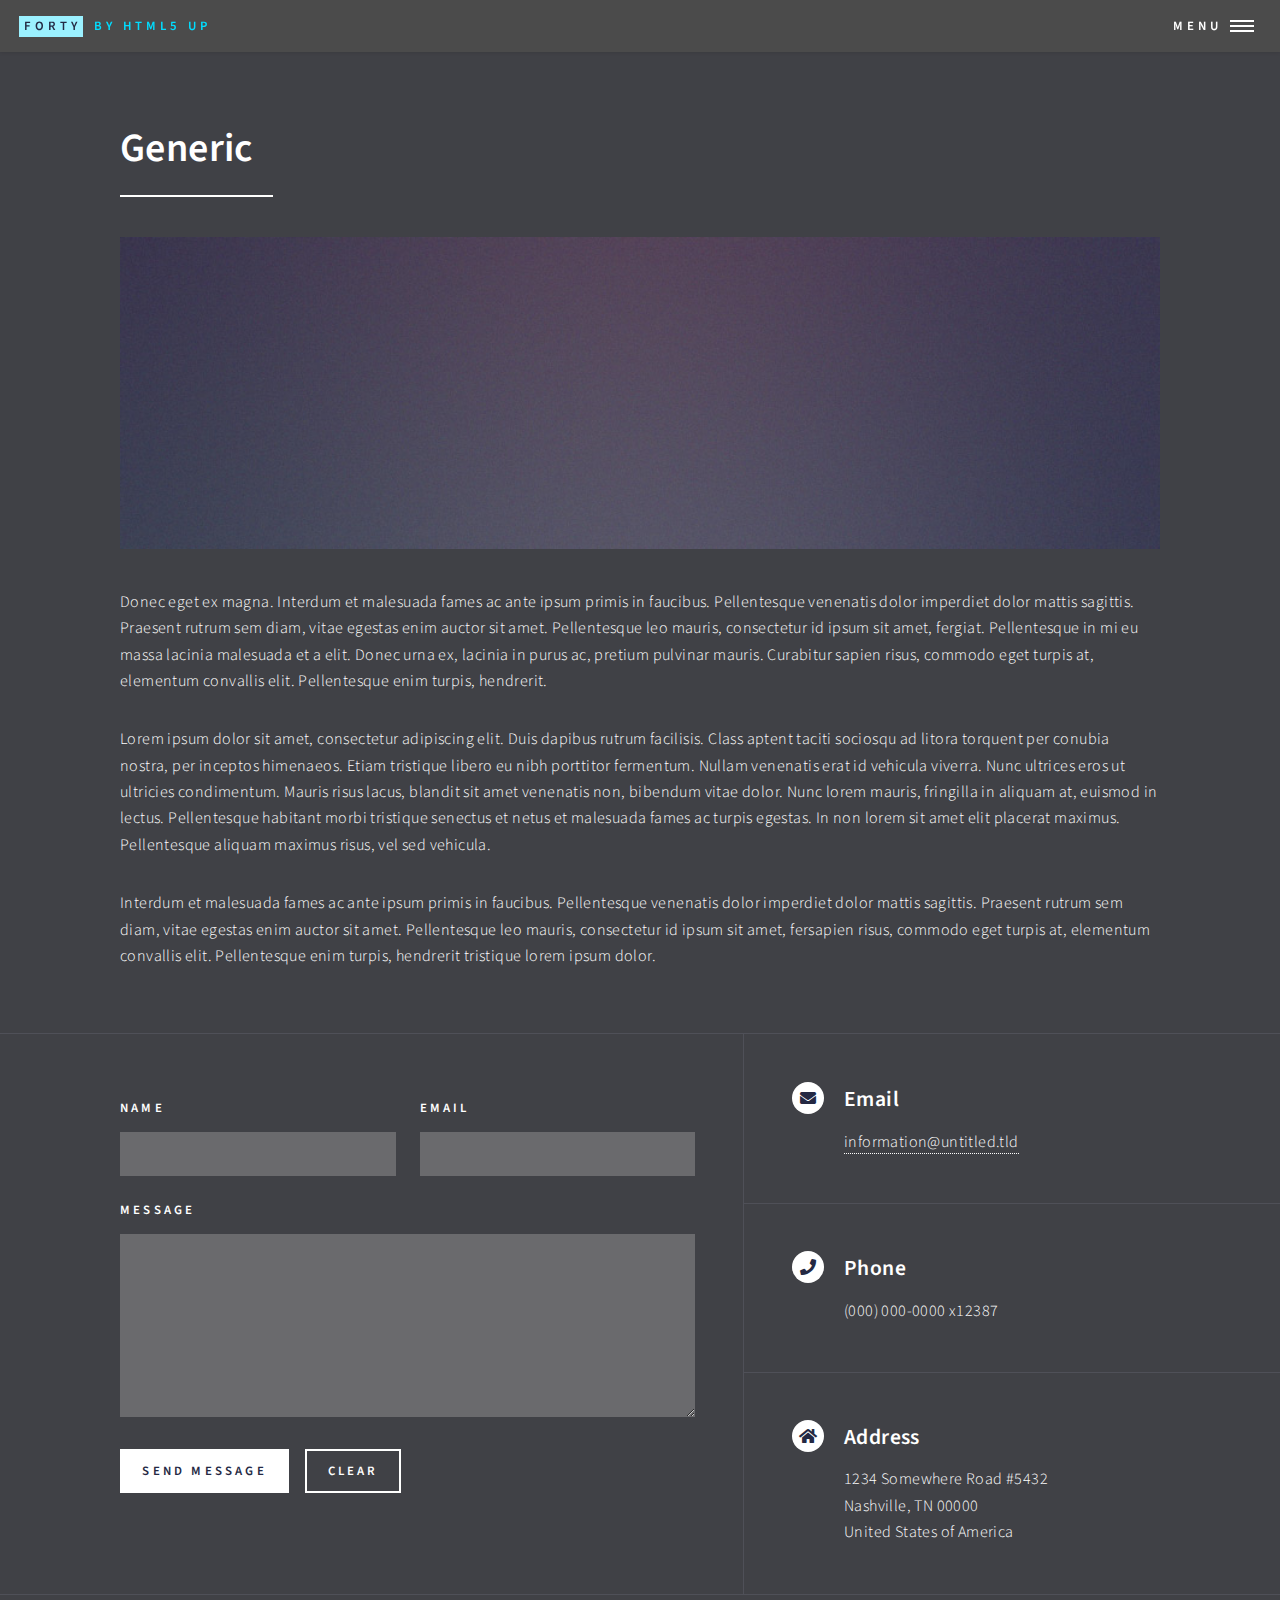
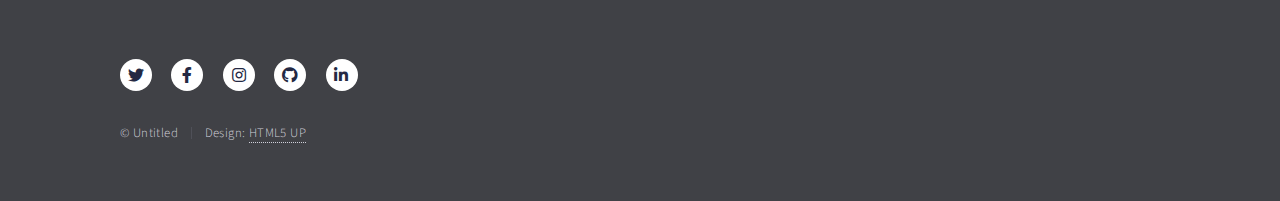
<file: generic.html>
<!DOCTYPE HTML>
<!--
	Forty by HTML5 UP
	html5up.net | @ajlkn
	Free for personal and commercial use under the CCA 3.0 license (html5up.net/license)
-->
<html>
	<head>
		<title>Generic - Forty by HTML5 UP</title>
		<meta charset="utf-8" />
		<meta name="viewport" content="width=device-width, initial-scale=1, user-scalable=no" />
		<link rel="stylesheet" href="assets/css/main.css" />
		<noscript><link rel="stylesheet" href="assets/css/noscript.css" /></noscript>
	</head>
	<body class="is-preload">

		<!-- Wrapper -->
			<div id="wrapper">

				<!-- Header -->
					<header id="header">
						<a href="index.html" class="logo"><strong>Forty</strong> <span>by HTML5 UP</span></a>
						<nav>
							<a href="#menu">Menu</a>
						</nav>
					</header>

				<!-- Menu -->
					<nav id="menu">
						<ul class="links">
							<li><a href="index.html">Home</a></li>
							<li><a href="landing.html">Landing</a></li>
							<li><a href="generic.html">Generic</a></li>
							<li><a href="elements.html">Elements</a></li>
						</ul>
						<ul class="actions stacked">
							<li><a href="#" class="button primary fit">Get Started</a></li>
							<li><a href="#" class="button fit">Log In</a></li>
						</ul>
					</nav>

				<!-- Main -->
					<div id="main" class="alt">

						<!-- One -->
							<section id="one">
								<div class="inner">
									<header class="major">
										<h1>Generic</h1>
									</header>
									<span class="image main"><img src="images/pic11.jpg" alt="" /></span>
									<p>Donec eget ex magna. Interdum et malesuada fames ac ante ipsum primis in faucibus. Pellentesque venenatis dolor imperdiet dolor mattis sagittis. Praesent rutrum sem diam, vitae egestas enim auctor sit amet. Pellentesque leo mauris, consectetur id ipsum sit amet, fergiat. Pellentesque in mi eu massa lacinia malesuada et a elit. Donec urna ex, lacinia in purus ac, pretium pulvinar mauris. Curabitur sapien risus, commodo eget turpis at, elementum convallis elit. Pellentesque enim turpis, hendrerit.</p>
									<p>Lorem ipsum dolor sit amet, consectetur adipiscing elit. Duis dapibus rutrum facilisis. Class aptent taciti sociosqu ad litora torquent per conubia nostra, per inceptos himenaeos. Etiam tristique libero eu nibh porttitor fermentum. Nullam venenatis erat id vehicula viverra. Nunc ultrices eros ut ultricies condimentum. Mauris risus lacus, blandit sit amet venenatis non, bibendum vitae dolor. Nunc lorem mauris, fringilla in aliquam at, euismod in lectus. Pellentesque habitant morbi tristique senectus et netus et malesuada fames ac turpis egestas. In non lorem sit amet elit placerat maximus. Pellentesque aliquam maximus risus, vel sed vehicula.</p>
									<p>Interdum et malesuada fames ac ante ipsum primis in faucibus. Pellentesque venenatis dolor imperdiet dolor mattis sagittis. Praesent rutrum sem diam, vitae egestas enim auctor sit amet. Pellentesque leo mauris, consectetur id ipsum sit amet, fersapien risus, commodo eget turpis at, elementum convallis elit. Pellentesque enim turpis, hendrerit tristique lorem ipsum dolor.</p>
								</div>
							</section>

					</div>

				<!-- Contact -->
					<section id="contact">
						<div class="inner">
							<section>
								<form method="post" action="#">
									<div class="fields">
										<div class="field half">
											<label for="name">Name</label>
											<input type="text" name="name" id="name" />
										</div>
										<div class="field half">
											<label for="email">Email</label>
											<input type="text" name="email" id="email" />
										</div>
										<div class="field">
											<label for="message">Message</label>
											<textarea name="message" id="message" rows="6"></textarea>
										</div>
									</div>
									<ul class="actions">
										<li><input type="submit" value="Send Message" class="primary" /></li>
										<li><input type="reset" value="Clear" /></li>
									</ul>
								</form>
							</section>
							<section class="split">
								<section>
									<div class="contact-method">
										<span class="icon solid alt fa-envelope"></span>
										<h3>Email</h3>
										<a href="#">information@untitled.tld</a>
									</div>
								</section>
								<section>
									<div class="contact-method">
										<span class="icon solid alt fa-phone"></span>
										<h3>Phone</h3>
										<span>(000) 000-0000 x12387</span>
									</div>
								</section>
								<section>
									<div class="contact-method">
										<span class="icon solid alt fa-home"></span>
										<h3>Address</h3>
										<span>1234 Somewhere Road #5432<br />
										Nashville, TN 00000<br />
										United States of America</span>
									</div>
								</section>
							</section>
						</div>
					</section>

				<!-- Footer -->
					<footer id="footer">
						<div class="inner">
							<ul class="icons">
								<li><a href="#" class="icon brands alt fa-twitter"><span class="label">Twitter</span></a></li>
								<li><a href="#" class="icon brands alt fa-facebook-f"><span class="label">Facebook</span></a></li>
								<li><a href="#" class="icon brands alt fa-instagram"><span class="label">Instagram</span></a></li>
								<li><a href="#" class="icon brands alt fa-github"><span class="label">GitHub</span></a></li>
								<li><a href="#" class="icon brands alt fa-linkedin-in"><span class="label">LinkedIn</span></a></li>
							</ul>
							<ul class="copyright">
								<li>&copy; Untitled</li><li>Design: <a href="https://html5up.net">HTML5 UP</a></li>
							</ul>
						</div>
					</footer>

			</div>

		<!-- Scripts -->
			<script src="assets/js/jquery.min.js"></script>
			<script src="assets/js/jquery.scrolly.min.js"></script>
			<script src="assets/js/jquery.scrollex.min.js"></script>
			<script src="assets/js/browser.min.js"></script>
			<script src="assets/js/breakpoints.min.js"></script>
			<script src="assets/js/util.js"></script>
			<script src="assets/js/main.js"></script>

	</body>
</html>
</file>
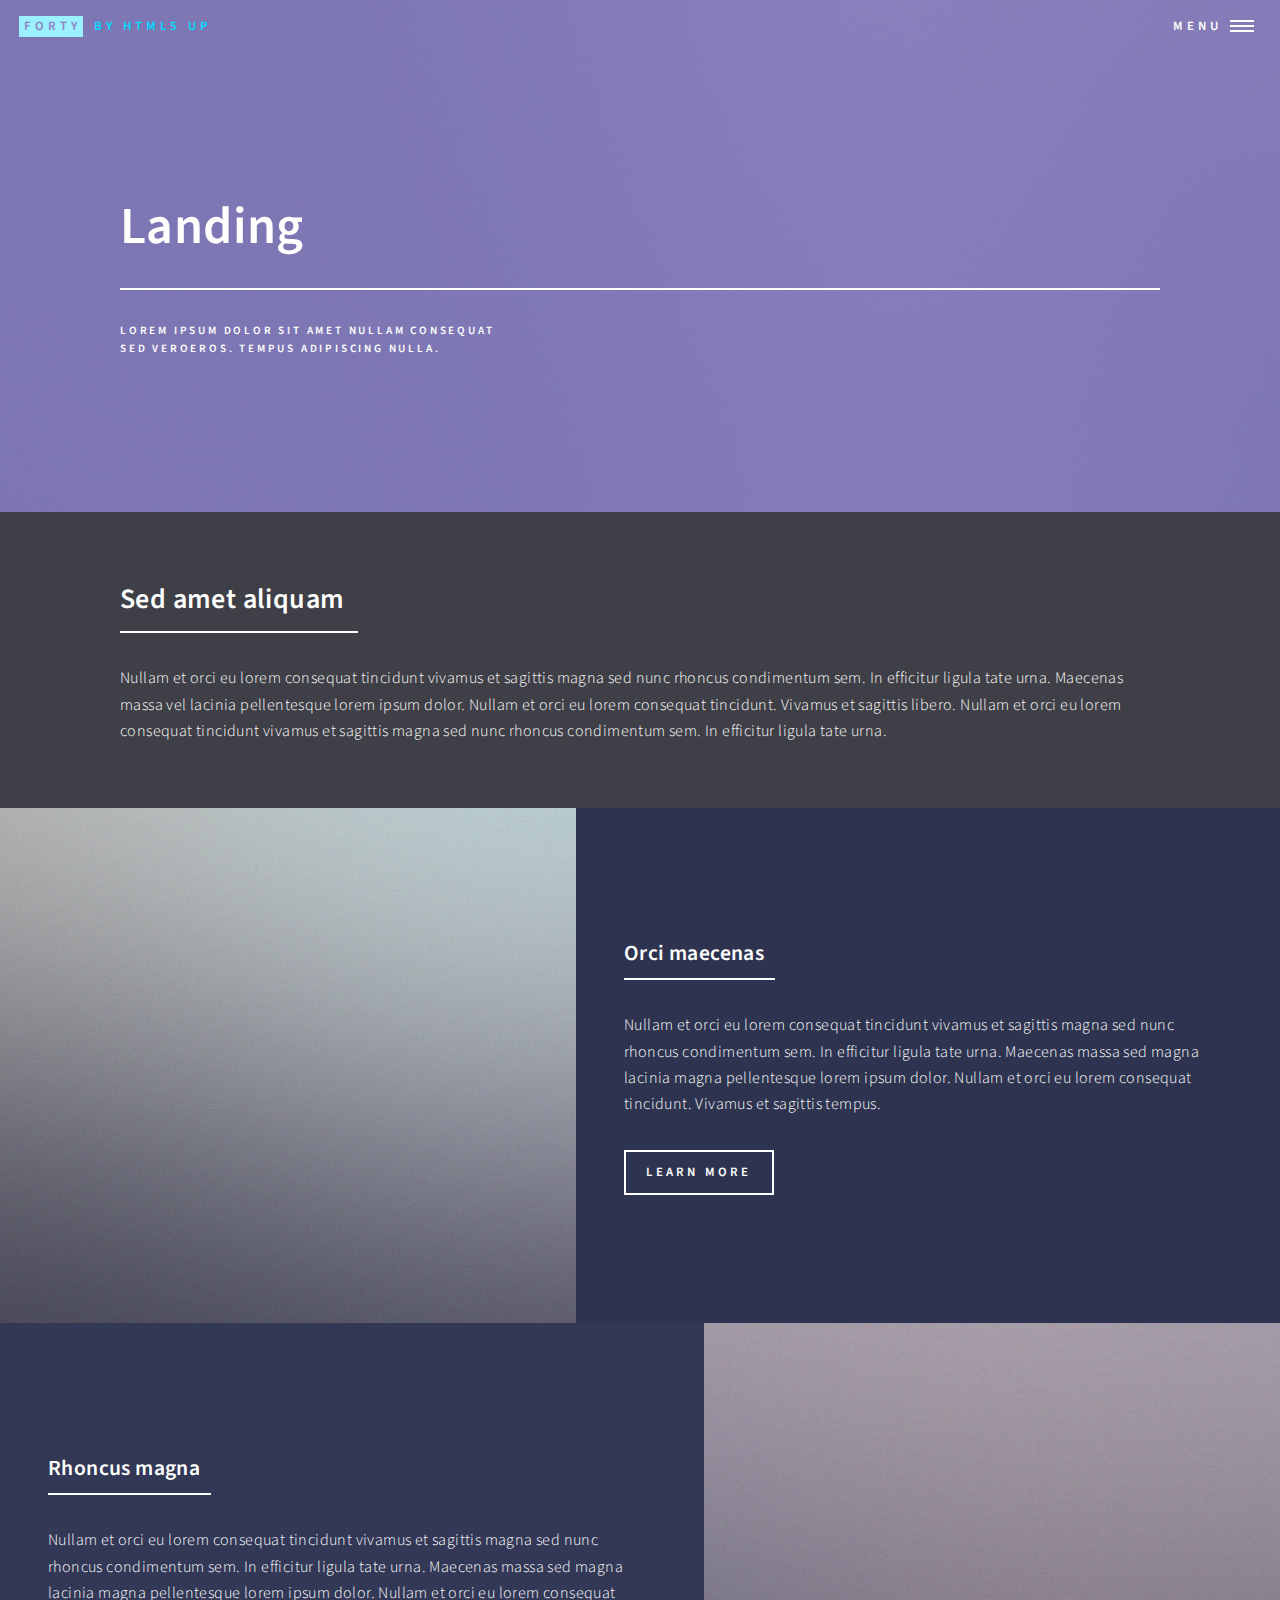
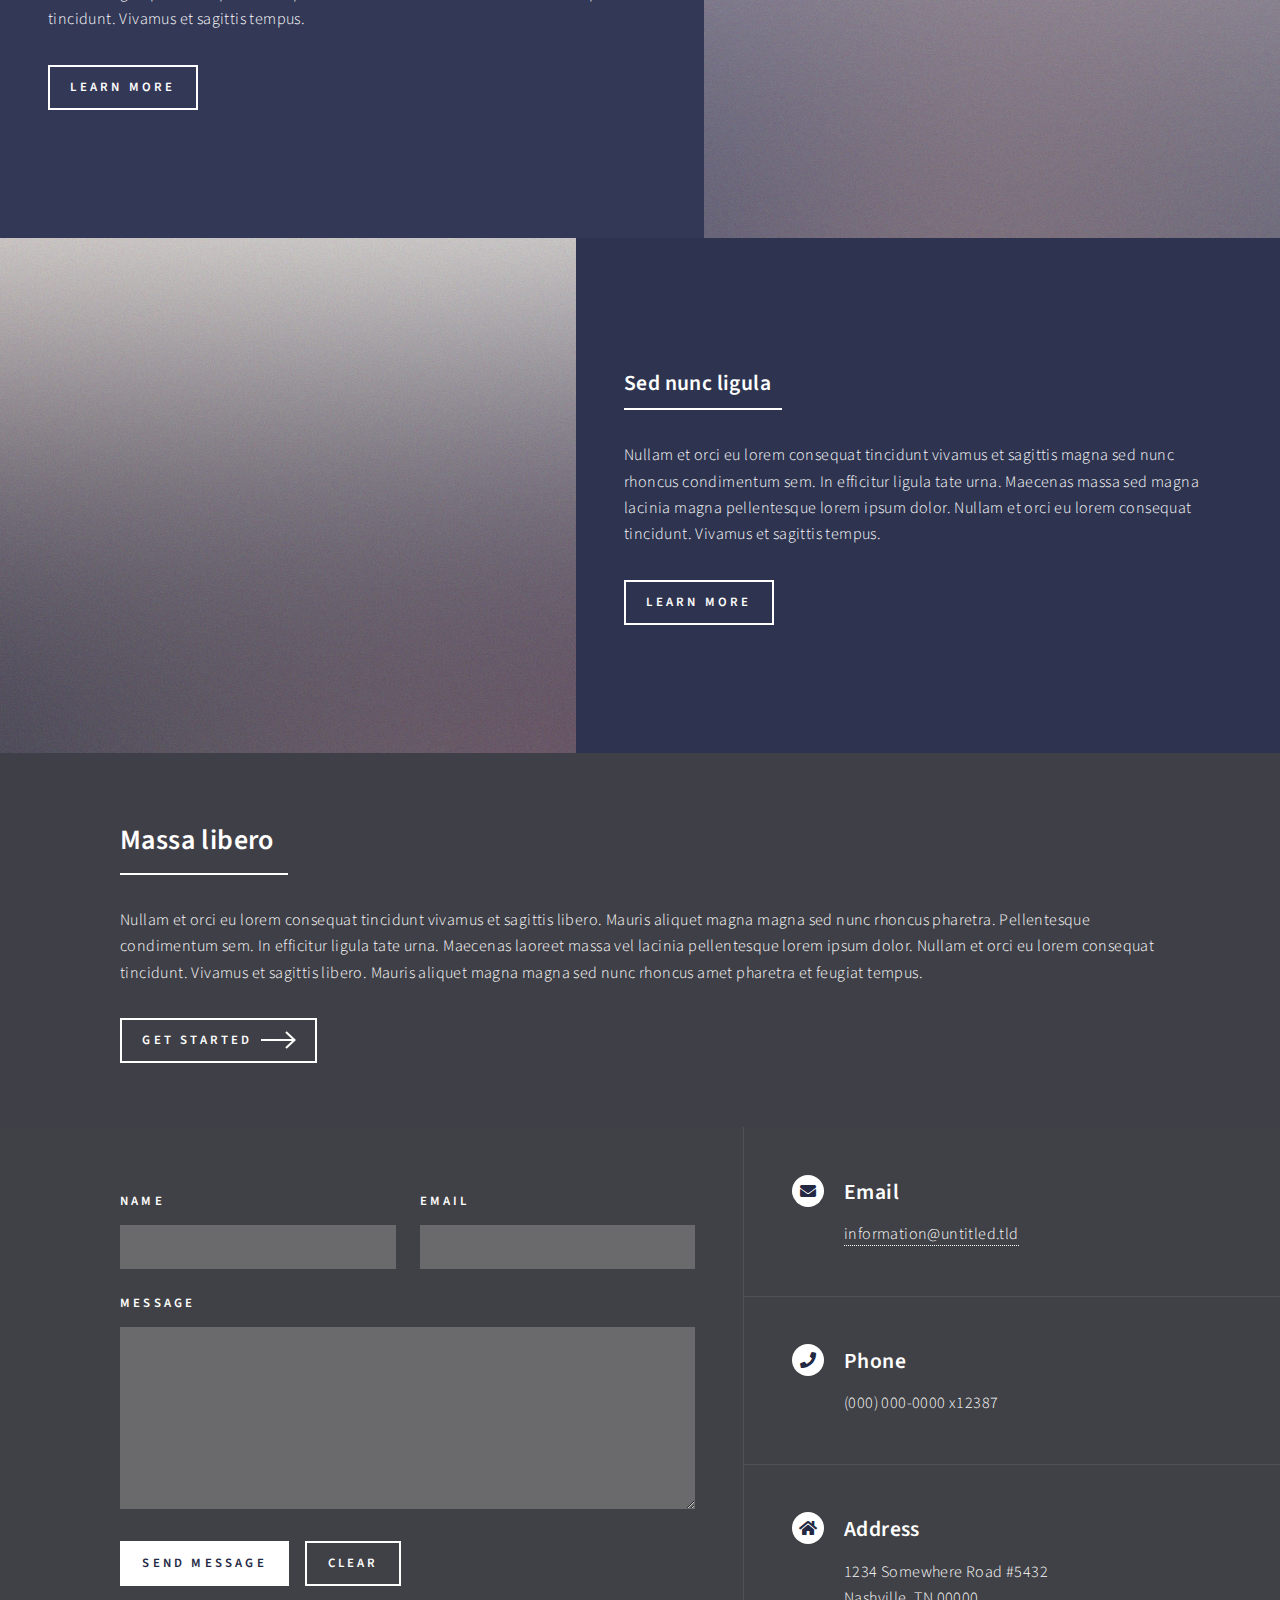
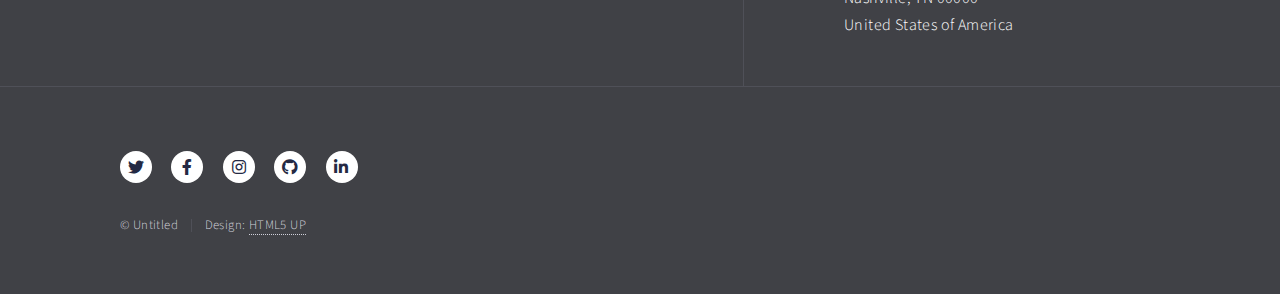
<file: landing.html>
<!DOCTYPE HTML>
<!--
	Forty by HTML5 UP
	html5up.net | @ajlkn
	Free for personal and commercial use under the CCA 3.0 license (html5up.net/license)
-->
<html>
	<head>
		<title>Landing - Forty by HTML5 UP</title>
		<meta charset="utf-8" />
		<meta name="viewport" content="width=device-width, initial-scale=1, user-scalable=no" />
		<link rel="stylesheet" href="assets/css/main.css" />
		<noscript><link rel="stylesheet" href="assets/css/noscript.css" /></noscript>
	</head>
	<body class="is-preload">

		<!-- Wrapper -->
			<div id="wrapper">

				<!-- Header -->
				<!-- Note: The "styleN" class below should match that of the banner element. -->
					<header id="header" class="alt style2">
						<a href="index.html" class="logo"><strong>Forty</strong> <span>by HTML5 UP</span></a>
						<nav>
							<a href="#menu">Menu</a>
						</nav>
					</header>

				<!-- Menu -->
					<nav id="menu">
						<ul class="links">
							<li><a href="index.html">Home</a></li>
							<li><a href="landing.html">Landing</a></li>
							<li><a href="generic.html">Generic</a></li>
							<li><a href="elements.html">Elements</a></li>
						</ul>
						<ul class="actions stacked">
							<li><a href="#" class="button primary fit">Get Started</a></li>
							<li><a href="#" class="button fit">Log In</a></li>
						</ul>
					</nav>

				<!-- Banner -->
				<!-- Note: The "styleN" class below should match that of the header element. -->
					<section id="banner" class="style2">
						<div class="inner">
							<span class="image">
								<img src="images/pic07.jpg" alt="" />
							</span>
							<header class="major">
								<h1>Landing</h1>
							</header>
							<div class="content">
								<p>Lorem ipsum dolor sit amet nullam consequat<br />
								sed veroeros. tempus adipiscing nulla.</p>
							</div>
						</div>
					</section>

				<!-- Main -->
					<div id="main">

						<!-- One -->
							<section id="one">
								<div class="inner">
									<header class="major">
										<h2>Sed amet aliquam</h2>
									</header>
									<p>Nullam et orci eu lorem consequat tincidunt vivamus et sagittis magna sed nunc rhoncus condimentum sem. In efficitur ligula tate urna. Maecenas massa vel lacinia pellentesque lorem ipsum dolor. Nullam et orci eu lorem consequat tincidunt. Vivamus et sagittis libero. Nullam et orci eu lorem consequat tincidunt vivamus et sagittis magna sed nunc rhoncus condimentum sem. In efficitur ligula tate urna.</p>
								</div>
							</section>

						<!-- Two -->
							<section id="two" class="spotlights">
								<section>
									<a href="generic.html" class="image">
										<img src="images/pic08.jpg" alt="" data-position="center center" />
									</a>
									<div class="content">
										<div class="inner">
											<header class="major">
												<h3>Orci maecenas</h3>
											</header>
											<p>Nullam et orci eu lorem consequat tincidunt vivamus et sagittis magna sed nunc rhoncus condimentum sem. In efficitur ligula tate urna. Maecenas massa sed magna lacinia magna pellentesque lorem ipsum dolor. Nullam et orci eu lorem consequat tincidunt. Vivamus et sagittis tempus.</p>
											<ul class="actions">
												<li><a href="generic.html" class="button">Learn more</a></li>
											</ul>
										</div>
									</div>
								</section>
								<section>
									<a href="generic.html" class="image">
										<img src="images/pic09.jpg" alt="" data-position="top center" />
									</a>
									<div class="content">
										<div class="inner">
											<header class="major">
												<h3>Rhoncus magna</h3>
											</header>
											<p>Nullam et orci eu lorem consequat tincidunt vivamus et sagittis magna sed nunc rhoncus condimentum sem. In efficitur ligula tate urna. Maecenas massa sed magna lacinia magna pellentesque lorem ipsum dolor. Nullam et orci eu lorem consequat tincidunt. Vivamus et sagittis tempus.</p>
											<ul class="actions">
												<li><a href="generic.html" class="button">Learn more</a></li>
											</ul>
										</div>
									</div>
								</section>
								<section>
									<a href="generic.html" class="image">
										<img src="images/pic10.jpg" alt="" data-position="25% 25%" />
									</a>
									<div class="content">
										<div class="inner">
											<header class="major">
												<h3>Sed nunc ligula</h3>
											</header>
											<p>Nullam et orci eu lorem consequat tincidunt vivamus et sagittis magna sed nunc rhoncus condimentum sem. In efficitur ligula tate urna. Maecenas massa sed magna lacinia magna pellentesque lorem ipsum dolor. Nullam et orci eu lorem consequat tincidunt. Vivamus et sagittis tempus.</p>
											<ul class="actions">
												<li><a href="generic.html" class="button">Learn more</a></li>
											</ul>
										</div>
									</div>
								</section>
							</section>

						<!-- Three -->
							<section id="three">
								<div class="inner">
									<header class="major">
										<h2>Massa libero</h2>
									</header>
									<p>Nullam et orci eu lorem consequat tincidunt vivamus et sagittis libero. Mauris aliquet magna magna sed nunc rhoncus pharetra. Pellentesque condimentum sem. In efficitur ligula tate urna. Maecenas laoreet massa vel lacinia pellentesque lorem ipsum dolor. Nullam et orci eu lorem consequat tincidunt. Vivamus et sagittis libero. Mauris aliquet magna magna sed nunc rhoncus amet pharetra et feugiat tempus.</p>
									<ul class="actions">
										<li><a href="generic.html" class="button next">Get Started</a></li>
									</ul>
								</div>
							</section>

					</div>

				<!-- Contact -->
					<section id="contact">
						<div class="inner">
							<section>
								<form method="post" action="#">
									<div class="fields">
										<div class="field half">
											<label for="name">Name</label>
											<input type="text" name="name" id="name" />
										</div>
										<div class="field half">
											<label for="email">Email</label>
											<input type="text" name="email" id="email" />
										</div>
										<div class="field">
											<label for="message">Message</label>
											<textarea name="message" id="message" rows="6"></textarea>
										</div>
									</div>
									<ul class="actions">
										<li><input type="submit" value="Send Message" class="primary" /></li>
										<li><input type="reset" value="Clear" /></li>
									</ul>
								</form>
							</section>
							<section class="split">
								<section>
									<div class="contact-method">
										<span class="icon solid alt fa-envelope"></span>
										<h3>Email</h3>
										<a href="#">information@untitled.tld</a>
									</div>
								</section>
								<section>
									<div class="contact-method">
										<span class="icon solid alt fa-phone"></span>
										<h3>Phone</h3>
										<span>(000) 000-0000 x12387</span>
									</div>
								</section>
								<section>
									<div class="contact-method">
										<span class="icon solid alt fa-home"></span>
										<h3>Address</h3>
										<span>1234 Somewhere Road #5432<br />
										Nashville, TN 00000<br />
										United States of America</span>
									</div>
								</section>
							</section>
						</div>
					</section>

				<!-- Footer -->
					<footer id="footer">
						<div class="inner">
							<ul class="icons">
								<li><a href="#" class="icon brands alt fa-twitter"><span class="label">Twitter</span></a></li>
								<li><a href="#" class="icon brands alt fa-facebook-f"><span class="label">Facebook</span></a></li>
								<li><a href="#" class="icon brands alt fa-instagram"><span class="label">Instagram</span></a></li>
								<li><a href="#" class="icon brands alt fa-github"><span class="label">GitHub</span></a></li>
								<li><a href="#" class="icon brands alt fa-linkedin-in"><span class="label">LinkedIn</span></a></li>
							</ul>
							<ul class="copyright">
								<li>&copy; Untitled</li><li>Design: <a href="https://html5up.net">HTML5 UP</a></li>
							</ul>
						</div>
					</footer>

			</div>

		<!-- Scripts -->
			<script src="assets/js/jquery.min.js"></script>
			<script src="assets/js/jquery.scrolly.min.js"></script>
			<script src="assets/js/jquery.scrollex.min.js"></script>
			<script src="assets/js/browser.min.js"></script>
			<script src="assets/js/breakpoints.min.js"></script>
			<script src="assets/js/util.js"></script>
			<script src="assets/js/main.js"></script>

	</body>
</html>
</file>
<file: assets/css/noscript.css>
/*
	Forty by HTML5 UP
	html5up.net | @ajlkn
	Free for personal and commercial use under the CCA 3.0 license (html5up.net/license)
*/

/* Banner */

	body.is-preload #banner:after {
		opacity: 0.85;
	}

	body.is-preload #banner > .inner {
		-moz-filter: none;
		-webkit-filter: none;
		-ms-filter: none;
		filter: none;
		-moz-transform: none;
		-webkit-transform: none;
		-ms-transform: none;
		transform: none;
		opacity: 1;
	}
</file>
<file: portfolio/assets/css/noscript.css>
/*
	Forty by HTML5 UP
	html5up.net | @ajlkn
	Free for personal and commercial use under the CCA 3.0 license (html5up.net/license)
*/

/* Banner */

	body.is-preload #banner:after {
		opacity: 0.85;
	}

	body.is-preload #banner > .inner {
		-moz-filter: none;
		-webkit-filter: none;
		-ms-filter: none;
		filter: none;
		-moz-transform: none;
		-webkit-transform: none;
		-ms-transform: none;
		transform: none;
		opacity: 1;
	}
</file>
<file: assets/css/main.css>
@import url(fontawesome-all.min.css);
@import url("https://fonts.googleapis.com/css?family=Source+Sans+Pro:300,300italic,600,600italic");

/*
	Forty by HTML5 UP
	html5up.net | @ajlkn
	Free for personal and commercial use under the CCA 3.0 license (html5up.net/license)
*/

html, body, div, span, applet, object,
iframe, h1, h2, h3, h4, h5, h6, p, blockquote,
pre, a, abbr, acronym, address, big, cite,
code, del, dfn, em, img, ins, kbd, q, s, samp,
small, strike, strong, sub, sup, tt, var, b,
u, i, center, dl, dt, dd, ol, ul, li, fieldset,
form, label, legend, table, caption, tbody,
tfoot, thead, tr, th, td, article, aside,
canvas, details, embed, figure, figcaption,
footer, header, hgroup, menu, nav, output, ruby,
section, summary, time, mark, audio, video {
	margin: 0;
	padding: 0;
	border: 0;
	font-size: 100%;
	font: inherit;
	vertical-align: baseline;}

article, aside, details, figcaption, figure,
footer, header, hgroup, menu, nav, section {
	display: block;}

body {
	line-height: 1;
}

ol, ul {
	list-style: none;
}

blockquote, q {
	quotes: none;
}

	blockquote:before, blockquote:after, q:before, q:after {
		content: '';
		content: none;
	}

table {
	border-collapse: collapse;
	border-spacing: 0;
}

body {
	-webkit-text-size-adjust: none;
}

mark {
	background-color: transparent;
	color: inherit;
}

input::-moz-focus-inner {
	border: 0;
	padding: 0;
}

input, select, textarea {
	-moz-appearance: none;
	-webkit-appearance: none;
	-ms-appearance: none;
	appearance: none;
}

/* Basic */

	@-ms-viewport {
		width: device-width;
	}

	body {
		-ms-overflow-style: scrollbar;
	}

	@media screen and (max-width: 480px) {

		html, body {
			min-width: 320px;
		}

	}

	html {
		box-sizing: border-box;
	}

	*, *:before, *:after {
		box-sizing: inherit;
	}

	body {
		background: #404146;
	}

		body.is-preload *, body.is-preload *:before, body.is-preload *:after {
			-moz-animation: none !important;
			-webkit-animation: none !important;
			-ms-animation: none !important;
			animation: none !important;
			-moz-transition: none !important;
			-webkit-transition: none !important;
			-ms-transition: none !important;
			transition: none !important;
		}

/* Type */

	body, input, select, textarea {
		color: #ffffff;
		font-family: "Source Sans Pro", Helvetica, sans-serif;
		font-size: 17pt;
		font-weight: 300;
		letter-spacing: 0.025em;
		line-height: 1.65;
	}

		@media screen and (max-width: 1680px) {

			body, input, select, textarea {
				font-size: 14pt;
			}

		}

		@media screen and (max-width: 1280px) {

			body, input, select, textarea {
				font-size: 12pt;
			}

		}

		@media screen and (max-width: 360px) {

			body, input, select, textarea {
				font-size: 11pt;
			}

		}

	a {
		-moz-transition: color 0.2s ease-in-out, border-bottom-color 0.2s ease-in-out;
		-webkit-transition: color 0.2s ease-in-out, border-bottom-color 0.2s ease-in-out;
		-ms-transition: color 0.2s ease-in-out, border-bottom-color 0.2s ease-in-out;
		transition: color 0.2s ease-in-out, border-bottom-color 0.2s ease-in-out;
		border-bottom: dotted 1px;
		color: inherit;
		text-decoration: none;
	}

		a:hover {
			border-bottom-color: transparent;
			color: #00ddff !important;
		}

		a:active {
			color: #53e3fb !important;
		}

	strong, b {
		color: #ffffff;
		font-weight: 600;
	}

	em, i {
		font-style: italic;
	}

	p {
		margin: 0 0 2em 0;
	}

	h1, h2, h3, h4, h5, h6 {
		color: #ffffff;
		font-weight: 600;
		line-height: 1.65;
		margin: 0 0 1em 0;
	}

		h1 a, h2 a, h3 a, h4 a, h5 a, h6 a {
			color: inherit;
			border-bottom: 0;
		}

	h1 {
		font-size: 2.5em;
	}

	h2 {
		font-size: 1.75em;
	}

	h3 {
		font-size: 1.35em;
	}

	h4 {
		font-size: 1.1em;
	}

	h5 {
		font-size: 0.9em;
	}

	h6 {
		font-size: 0.7em;
	}

	@media screen and (max-width: 736px) {

		h1 {
			font-size: 2em;
		}

		h2 {
			font-size: 1.5em;
		}

		h3 {
			font-size: 1.25em;
		}

	}

	sub {
		font-size: 0.8em;
		position: relative;
		top: 0.5em;
	}

	sup {
		font-size: 0.8em;
		position: relative;
		top: -0.5em;
	}

	blockquote {
		border-left: solid 4px rgba(212, 212, 255, 0.1);
		font-style: italic;
		margin: 0 0 2em 0;
		padding: 0.5em 0 0.5em 2em;
	}

	code {
		background: rgba(180, 180, 204, 0.035);
		font-family: "Courier New", monospace;
		font-size: 0.9em;
		margin: 0 0.25em;
		padding: 0.25em 0.65em;
	}

	pre {
		-webkit-overflow-scrolling: touch;
		font-family: "Courier New", monospace;
		font-size: 0.9em;
		margin: 0 0 2em 0;
	}

		pre code {
			display: block;
			line-height: 1.75;
			padding: 1em 1.5em;
			overflow-x: auto;
		}

	hr {
		border: 0;
		border-bottom: solid 1px rgba(212, 212, 255, 0.1);
		margin: 2em 0;
	}

		hr.major {
			margin: 3em 0;
		}

	.align-left {
		text-align: left;
	}

	.align-center {
		text-align: center;
	}

	.align-right {
		text-align: right;
	}

/* Row */

	.row {
		display: flex;
		flex-wrap: wrap;
		box-sizing: border-box;
		align-items: stretch;
	}

		.row > * {
			box-sizing: border-box;
		}

		.row.gtr-uniform > * > :last-child {
			margin-bottom: 0;
		}

		.row.aln-left {
			justify-content: flex-start;
		}

		.row.aln-center {
			justify-content: center;
		}

		.row.aln-right {
			justify-content: flex-end;
		}

		.row.aln-top {
			align-items: flex-start;
		}

		.row.aln-middle {
			align-items: center;
		}

		.row.aln-bottom {
			align-items: flex-end;
		}

		.row > .imp {
			order: -1;
		}

		.row > .col-1 {
			width: 8.33333%;
		}

		.row > .off-1 {
			margin-left: 8.33333%;
		}

		.row > .col-2 {
			width: 16.66667%;
		}

		.row > .off-2 {
			margin-left: 16.66667%;
		}

		.row > .col-3 {
			width: 25%;
		}

		.row > .off-3 {
			margin-left: 25%;
		}

		.row > .col-4 {
			width: 33.33333%;
		}

		.row > .off-4 {
			margin-left: 33.33333%;
		}

		.row > .col-5 {
			width: 41.66667%;
		}

		.row > .off-5 {
			margin-left: 41.66667%;
		}

		.row > .col-6 {
			width: 50%;
		}

		.row > .off-6 {
			margin-left: 50%;
		}

		.row > .col-7 {
			width: 58.33333%;
		}

		.row > .off-7 {
			margin-left: 58.33333%;
		}

		.row > .col-8 {
			width: 66.66667%;
		}

		.row > .off-8 {
			margin-left: 66.66667%;
		}

		.row > .col-9 {
			width: 75%;
		}

		.row > .off-9 {
			margin-left: 75%;
		}

		.row > .col-10 {
			width: 83.33333%;
		}

		.row > .off-10 {
			margin-left: 83.33333%;
		}

		.row > .col-11 {
			width: 91.66667%;
		}

		.row > .off-11 {
			margin-left: 91.66667%;
		}

		.row > .col-12 {
			width: 100%;
		}

		.row > .off-12 {
			margin-left: 100%;
		}

		.row.gtr-0 {
			margin-top: 0;
			margin-left: 0em;
		}

			.row.gtr-0 > * {
				padding: 0 0 0 0em;
			}

			.row.gtr-0.gtr-uniform {
				margin-top: 0em;
			}

				.row.gtr-0.gtr-uniform > * {
					padding-top: 0em;
				}

		.row.gtr-25 {
			margin-top: 0;
			margin-left: -0.5em;
		}

			.row.gtr-25 > * {
				padding: 0 0 0 0.5em;
			}

			.row.gtr-25.gtr-uniform {
				margin-top: -0.5em;
			}

				.row.gtr-25.gtr-uniform > * {
					padding-top: 0.5em;
				}

		.row.gtr-50 {
			margin-top: 0;
			margin-left: -1em;
		}

			.row.gtr-50 > * {
				padding: 0 0 0 1em;
			}

			.row.gtr-50.gtr-uniform {
				margin-top: -1em;
			}

				.row.gtr-50.gtr-uniform > * {
					padding-top: 1em;
				}

		.row {
			margin-top: 0;
			margin-left: -2em;
		}

			.row > * {
				padding: 0 0 0 2em;
			}

			.row.gtr-uniform {
				margin-top: -2em;
			}

				.row.gtr-uniform > * {
					padding-top: 2em;
				}

		.row.gtr-150 {
			margin-top: 0;
			margin-left: -3em;
		}

			.row.gtr-150 > * {
				padding: 0 0 0 3em;
			}

			.row.gtr-150.gtr-uniform {
				margin-top: -3em;
			}

				.row.gtr-150.gtr-uniform > * {
					padding-top: 3em;
				}

		.row.gtr-200 {
			margin-top: 0;
			margin-left: -4em;
		}

			.row.gtr-200 > * {
				padding: 0 0 0 4em;
			}

			.row.gtr-200.gtr-uniform {
				margin-top: -4em;
			}

				.row.gtr-200.gtr-uniform > * {
					padding-top: 4em;
				}

		@media screen and (max-width: 1680px) {

			.row {
				display: flex;
				flex-wrap: wrap;
				box-sizing: border-box;
				align-items: stretch;
			}

				.row > * {
					box-sizing: border-box;
				}

				.row.gtr-uniform > * > :last-child {
					margin-bottom: 0;
				}

				.row.aln-left {
					justify-content: flex-start;
				}

				.row.aln-center {
					justify-content: center;
				}

				.row.aln-right {
					justify-content: flex-end;
				}

				.row.aln-top {
					align-items: flex-start;
				}

				.row.aln-middle {
					align-items: center;
				}

				.row.aln-bottom {
					align-items: flex-end;
				}

				.row > .imp-xlarge {
					order: -1;
				}

				.row > .col-1-xlarge {
					width: 8.33333%;
				}

				.row > .off-1-xlarge {
					margin-left: 8.33333%;
				}

				.row > .col-2-xlarge {
					width: 16.66667%;
				}

				.row > .off-2-xlarge {
					margin-left: 16.66667%;
				}

				.row > .col-3-xlarge {
					width: 25%;
				}

				.row > .off-3-xlarge {
					margin-left: 25%;
				}

				.row > .col-4-xlarge {
					width: 33.33333%;
				}

				.row > .off-4-xlarge {
					margin-left: 33.33333%;
				}

				.row > .col-5-xlarge {
					width: 41.66667%;
				}

				.row > .off-5-xlarge {
					margin-left: 41.66667%;
				}

				.row > .col-6-xlarge {
					width: 50%;
				}

				.row > .off-6-xlarge {
					margin-left: 50%;
				}

				.row > .col-7-xlarge {
					width: 58.33333%;
				}

				.row > .off-7-xlarge {
					margin-left: 58.33333%;
				}

				.row > .col-8-xlarge {
					width: 66.66667%;
				}

				.row > .off-8-xlarge {
					margin-left: 66.66667%;
				}

				.row > .col-9-xlarge {
					width: 75%;
				}

				.row > .off-9-xlarge {
					margin-left: 75%;
				}

				.row > .col-10-xlarge {
					width: 83.33333%;
				}

				.row > .off-10-xlarge {
					margin-left: 83.33333%;
				}

				.row > .col-11-xlarge {
					width: 91.66667%;
				}

				.row > .off-11-xlarge {
					margin-left: 91.66667%;
				}

				.row > .col-12-xlarge {
					width: 100%;
				}

				.row > .off-12-xlarge {
					margin-left: 100%;
				}

				.row.gtr-0 {
					margin-top: 0;
					margin-left: 0em;
				}

					.row.gtr-0 > * {
						padding: 0 0 0 0em;
					}

					.row.gtr-0.gtr-uniform {
						margin-top: 0em;
					}

						.row.gtr-0.gtr-uniform > * {
							padding-top: 0em;
						}

				.row.gtr-25 {
					margin-top: 0;
					margin-left: -0.5em;
				}

					.row.gtr-25 > * {
						padding: 0 0 0 0.5em;
					}

					.row.gtr-25.gtr-uniform {
						margin-top: -0.5em;
					}

						.row.gtr-25.gtr-uniform > * {
							padding-top: 0.5em;
						}

				.row.gtr-50 {
					margin-top: 0;
					margin-left: -1em;
				}

					.row.gtr-50 > * {
						padding: 0 0 0 1em;
					}

					.row.gtr-50.gtr-uniform {
						margin-top: -1em;
					}

						.row.gtr-50.gtr-uniform > * {
							padding-top: 1em;
						}

				.row {
					margin-top: 0;
					margin-left: -2em;
				}

					.row > * {
						padding: 0 0 0 2em;
					}

					.row.gtr-uniform {
						margin-top: -2em;
					}

						.row.gtr-uniform > * {
							padding-top: 2em;
						}

				.row.gtr-150 {
					margin-top: 0;
					margin-left: -3em;
				}

					.row.gtr-150 > * {
						padding: 0 0 0 3em;
					}

					.row.gtr-150.gtr-uniform {
						margin-top: -3em;
					}

						.row.gtr-150.gtr-uniform > * {
							padding-top: 3em;
						}

				.row.gtr-200 {
					margin-top: 0;
					margin-left: -4em;
				}

					.row.gtr-200 > * {
						padding: 0 0 0 4em;
					}

					.row.gtr-200.gtr-uniform {
						margin-top: -4em;
					}

						.row.gtr-200.gtr-uniform > * {
							padding-top: 4em;
						}

		}

		@media screen and (max-width: 1280px) {

			.row {
				display: flex;
				flex-wrap: wrap;
				box-sizing: border-box;
				align-items: stretch;
			}

				.row > * {
					box-sizing: border-box;
				}

				.row.gtr-uniform > * > :last-child {
					margin-bottom: 0;
				}

				.row.aln-left {
					justify-content: flex-start;
				}

				.row.aln-center {
					justify-content: center;
				}

				.row.aln-right {
					justify-content: flex-end;
				}

				.row.aln-top {
					align-items: flex-start;
				}

				.row.aln-middle {
					align-items: center;
				}

				.row.aln-bottom {
					align-items: flex-end;
				}

				.row > .imp-large {
					order: -1;
				}

				.row > .col-1-large {
					width: 8.33333%;
				}

				.row > .off-1-large {
					margin-left: 8.33333%;
				}

				.row > .col-2-large {
					width: 16.66667%;
				}

				.row > .off-2-large {
					margin-left: 16.66667%;
				}

				.row > .col-3-large {
					width: 25%;
				}

				.row > .off-3-large {
					margin-left: 25%;
				}

				.row > .col-4-large {
					width: 33.33333%;
				}

				.row > .off-4-large {
					margin-left: 33.33333%;
				}

				.row > .col-5-large {
					width: 41.66667%;
				}

				.row > .off-5-large {
					margin-left: 41.66667%;
				}

				.row > .col-6-large {
					width: 50%;
				}

				.row > .off-6-large {
					margin-left: 50%;
				}

				.row > .col-7-large {
					width: 58.33333%;
				}

				.row > .off-7-large {
					margin-left: 58.33333%;
				}

				.row > .col-8-large {
					width: 66.66667%;
				}

				.row > .off-8-large {
					margin-left: 66.66667%;
				}

				.row > .col-9-large {
					width: 75%;
				}

				.row > .off-9-large {
					margin-left: 75%;
				}

				.row > .col-10-large {
					width: 83.33333%;
				}

				.row > .off-10-large {
					margin-left: 83.33333%;
				}

				.row > .col-11-large {
					width: 91.66667%;
				}

				.row > .off-11-large {
					margin-left: 91.66667%;
				}

				.row > .col-12-large {
					width: 100%;
				}

				.row > .off-12-large {
					margin-left: 100%;
				}

				.row.gtr-0 {
					margin-top: 0;
					margin-left: 0em;
				}

					.row.gtr-0 > * {
						padding: 0 0 0 0em;
					}

					.row.gtr-0.gtr-uniform {
						margin-top: 0em;
					}

						.row.gtr-0.gtr-uniform > * {
							padding-top: 0em;
						}

				.row.gtr-25 {
					margin-top: 0;
					margin-left: -0.375em;
				}

					.row.gtr-25 > * {
						padding: 0 0 0 0.375em;
					}

					.row.gtr-25.gtr-uniform {
						margin-top: -0.375em;
					}

						.row.gtr-25.gtr-uniform > * {
							padding-top: 0.375em;
						}

				.row.gtr-50 {
					margin-top: 0;
					margin-left: -0.75em;
				}

					.row.gtr-50 > * {
						padding: 0 0 0 0.75em;
					}

					.row.gtr-50.gtr-uniform {
						margin-top: -0.75em;
					}

						.row.gtr-50.gtr-uniform > * {
							padding-top: 0.75em;
						}

				.row {
					margin-top: 0;
					margin-left: -1.5em;
				}

					.row > * {
						padding: 0 0 0 1.5em;
					}

					.row.gtr-uniform {
						margin-top: -1.5em;
					}

						.row.gtr-uniform > * {
							padding-top: 1.5em;
						}

				.row.gtr-150 {
					margin-top: 0;
					margin-left: -2.25em;
				}

					.row.gtr-150 > * {
						padding: 0 0 0 2.25em;
					}

					.row.gtr-150.gtr-uniform {
						margin-top: -2.25em;
					}

						.row.gtr-150.gtr-uniform > * {
							padding-top: 2.25em;
						}

				.row.gtr-200 {
					margin-top: 0;
					margin-left: -3em;
				}

					.row.gtr-200 > * {
						padding: 0 0 0 3em;
					}

					.row.gtr-200.gtr-uniform {
						margin-top: -3em;
					}

						.row.gtr-200.gtr-uniform > * {
							padding-top: 3em;
						}

		}

		@media screen and (max-width: 980px) {

			.row {
				display: flex;
				flex-wrap: wrap;
				box-sizing: border-box;
				align-items: stretch;
			}

				.row > * {
					box-sizing: border-box;
				}

				.row.gtr-uniform > * > :last-child {
					margin-bottom: 0;
				}

				.row.aln-left {
					justify-content: flex-start;
				}

				.row.aln-center {
					justify-content: center;
				}

				.row.aln-right {
					justify-content: flex-end;
				}

				.row.aln-top {
					align-items: flex-start;
				}

				.row.aln-middle {
					align-items: center;
				}

				.row.aln-bottom {
					align-items: flex-end;
				}

				.row > .imp-medium {
					order: -1;
				}

				.row > .col-1-medium {
					width: 8.33333%;
				}

				.row > .off-1-medium {
					margin-left: 8.33333%;
				}

				.row > .col-2-medium {
					width: 16.66667%;
				}

				.row > .off-2-medium {
					margin-left: 16.66667%;
				}

				.row > .col-3-medium {
					width: 25%;
				}

				.row > .off-3-medium {
					margin-left: 25%;
				}

				.row > .col-4-medium {
					width: 33.33333%;
				}

				.row > .off-4-medium {
					margin-left: 33.33333%;
				}

				.row > .col-5-medium {
					width: 41.66667%;
				}

				.row > .off-5-medium {
					margin-left: 41.66667%;
				}

				.row > .col-6-medium {
					width: 50%;
				}

				.row > .off-6-medium {
					margin-left: 50%;
				}

				.row > .col-7-medium {
					width: 58.33333%;
				}

				.row > .off-7-medium {
					margin-left: 58.33333%;
				}

				.row > .col-8-medium {
					width: 66.66667%;
				}

				.row > .off-8-medium {
					margin-left: 66.66667%;
				}

				.row > .col-9-medium {
					width: 75%;
				}

				.row > .off-9-medium {
					margin-left: 75%;
				}

				.row > .col-10-medium {
					width: 83.33333%;
				}

				.row > .off-10-medium {
					margin-left: 83.33333%;
				}

				.row > .col-11-medium {
					width: 91.66667%;
				}

				.row > .off-11-medium {
					margin-left: 91.66667%;
				}

				.row > .col-12-medium {
					width: 100%;
				}

				.row > .off-12-medium {
					margin-left: 100%;
				}

				.row.gtr-0 {
					margin-top: 0;
					margin-left: 0em;
				}

					.row.gtr-0 > * {
						padding: 0 0 0 0em;
					}

					.row.gtr-0.gtr-uniform {
						margin-top: 0em;
					}

						.row.gtr-0.gtr-uniform > * {
							padding-top: 0em;
						}

				.row.gtr-25 {
					margin-top: 0;
					margin-left: -0.375em;
				}

					.row.gtr-25 > * {
						padding: 0 0 0 0.375em;
					}

					.row.gtr-25.gtr-uniform {
						margin-top: -0.375em;
					}

						.row.gtr-25.gtr-uniform > * {
							padding-top: 0.375em;
						}

				.row.gtr-50 {
					margin-top: 0;
					margin-left: -0.75em;
				}

					.row.gtr-50 > * {
						padding: 0 0 0 0.75em;
					}

					.row.gtr-50.gtr-uniform {
						margin-top: -0.75em;
					}

						.row.gtr-50.gtr-uniform > * {
							padding-top: 0.75em;
						}

				.row {
					margin-top: 0;
					margin-left: -1.5em;
				}

					.row > * {
						padding: 0 0 0 1.5em;
					}

					.row.gtr-uniform {
						margin-top: -1.5em;
					}

						.row.gtr-uniform > * {
							padding-top: 1.5em;
						}

				.row.gtr-150 {
					margin-top: 0;
					margin-left: -2.25em;
				}

					.row.gtr-150 > * {
						padding: 0 0 0 2.25em;
					}

					.row.gtr-150.gtr-uniform {
						margin-top: -2.25em;
					}

						.row.gtr-150.gtr-uniform > * {
							padding-top: 2.25em;
						}

				.row.gtr-200 {
					margin-top: 0;
					margin-left: -3em;
				}

					.row.gtr-200 > * {
						padding: 0 0 0 3em;
					}

					.row.gtr-200.gtr-uniform {
						margin-top: -3em;
					}

						.row.gtr-200.gtr-uniform > * {
							padding-top: 3em;
						}

		}

		@media screen and (max-width: 736px) {

			.row {
				display: flex;
				flex-wrap: wrap;
				box-sizing: border-box;
				align-items: stretch;
			}

				.row > * {
					box-sizing: border-box;
				}

				.row.gtr-uniform > * > :last-child {
					margin-bottom: 0;
				}

				.row.aln-left {
					justify-content: flex-start;
				}

				.row.aln-center {
					justify-content: center;
				}

				.row.aln-right {
					justify-content: flex-end;
				}

				.row.aln-top {
					align-items: flex-start;
				}

				.row.aln-middle {
					align-items: center;
				}

				.row.aln-bottom {
					align-items: flex-end;
				}

				.row > .imp-small {
					order: -1;
				}

				.row > .col-1-small {
					width: 8.33333%;
				}

				.row > .off-1-small {
					margin-left: 8.33333%;
				}

				.row > .col-2-small {
					width: 16.66667%;
				}

				.row > .off-2-small {
					margin-left: 16.66667%;
				}

				.row > .col-3-small {
					width: 25%;
				}

				.row > .off-3-small {
					margin-left: 25%;
				}

				.row > .col-4-small {
					width: 33.33333%;
				}

				.row > .off-4-small {
					margin-left: 33.33333%;
				}

				.row > .col-5-small {
					width: 41.66667%;
				}

				.row > .off-5-small {
					margin-left: 41.66667%;
				}

				.row > .col-6-small {
					width: 50%;
				}

				.row > .off-6-small {
					margin-left: 50%;
				}

				.row > .col-7-small {
					width: 58.33333%;
				}

				.row > .off-7-small {
					margin-left: 58.33333%;
				}

				.row > .col-8-small {
					width: 66.66667%;
				}

				.row > .off-8-small {
					margin-left: 66.66667%;
				}

				.row > .col-9-small {
					width: 75%;
				}

				.row > .off-9-small {
					margin-left: 75%;
				}

				.row > .col-10-small {
					width: 83.33333%;
				}

				.row > .off-10-small {
					margin-left: 83.33333%;
				}

				.row > .col-11-small {
					width: 91.66667%;
				}

				.row > .off-11-small {
					margin-left: 91.66667%;
				}

				.row > .col-12-small {
					width: 100%;
				}

				.row > .off-12-small {
					margin-left: 100%;
				}

				.row.gtr-0 {
					margin-top: 0;
					margin-left: 0em;
				}

					.row.gtr-0 > * {
						padding: 0 0 0 0em;
					}

					.row.gtr-0.gtr-uniform {
						margin-top: 0em;
					}

						.row.gtr-0.gtr-uniform > * {
							padding-top: 0em;
						}

				.row.gtr-25 {
					margin-top: 0;
					margin-left: -0.3125em;
				}

					.row.gtr-25 > * {
						padding: 0 0 0 0.3125em;
					}

					.row.gtr-25.gtr-uniform {
						margin-top: -0.3125em;
					}

						.row.gtr-25.gtr-uniform > * {
							padding-top: 0.3125em;
						}

				.row.gtr-50 {
					margin-top: 0;
					margin-left: -0.625em;
				}

					.row.gtr-50 > * {
						padding: 0 0 0 0.625em;
					}

					.row.gtr-50.gtr-uniform {
						margin-top: -0.625em;
					}

						.row.gtr-50.gtr-uniform > * {
							padding-top: 0.625em;
						}

				.row {
					margin-top: 0;
					margin-left: -1.25em;
				}

					.row > * {
						padding: 0 0 0 1.25em;
					}

					.row.gtr-uniform {
						margin-top: -1.25em;
					}

						.row.gtr-uniform > * {
							padding-top: 1.25em;
						}

				.row.gtr-150 {
					margin-top: 0;
					margin-left: -1.875em;
				}

					.row.gtr-150 > * {
						padding: 0 0 0 1.875em;
					}

					.row.gtr-150.gtr-uniform {
						margin-top: -1.875em;
					}

						.row.gtr-150.gtr-uniform > * {
							padding-top: 1.875em;
						}

				.row.gtr-200 {
					margin-top: 0;
					margin-left: -2.5em;
				}

					.row.gtr-200 > * {
						padding: 0 0 0 2.5em;
					}

					.row.gtr-200.gtr-uniform {
						margin-top: -2.5em;
					}

						.row.gtr-200.gtr-uniform > * {
							padding-top: 2.5em;
						}

		}

		@media screen and (max-width: 480px) {

			.row {
				display: flex;
				flex-wrap: wrap;
				box-sizing: border-box;
				align-items: stretch;
			}

				.row > * {
					box-sizing: border-box;
				}

				.row.gtr-uniform > * > :last-child {
					margin-bottom: 0;
				}

				.row.aln-left {
					justify-content: flex-start;
				}

				.row.aln-center {
					justify-content: center;
				}

				.row.aln-right {
					justify-content: flex-end;
				}

				.row.aln-top {
					align-items: flex-start;
				}

				.row.aln-middle {
					align-items: center;
				}

				.row.aln-bottom {
					align-items: flex-end;
				}

				.row > .imp-xsmall {
					order: -1;
				}

				.row > .col-1-xsmall {
					width: 8.33333%;
				}

				.row > .off-1-xsmall {
					margin-left: 8.33333%;
				}

				.row > .col-2-xsmall {
					width: 16.66667%;
				}

				.row > .off-2-xsmall {
					margin-left: 16.66667%;
				}

				.row > .col-3-xsmall {
					width: 25%;
				}

				.row > .off-3-xsmall {
					margin-left: 25%;
				}

				.row > .col-4-xsmall {
					width: 33.33333%;
				}

				.row > .off-4-xsmall {
					margin-left: 33.33333%;
				}

				.row > .col-5-xsmall {
					width: 41.66667%;
				}

				.row > .off-5-xsmall {
					margin-left: 41.66667%;
				}

				.row > .col-6-xsmall {
					width: 50%;
				}

				.row > .off-6-xsmall {
					margin-left: 50%;
				}

				.row > .col-7-xsmall {
					width: 58.33333%;
				}

				.row > .off-7-xsmall {
					margin-left: 58.33333%;
				}

				.row > .col-8-xsmall {
					width: 66.66667%;
				}

				.row > .off-8-xsmall {
					margin-left: 66.66667%;
				}

				.row > .col-9-xsmall {
					width: 75%;
				}

				.row > .off-9-xsmall {
					margin-left: 75%;
				}

				.row > .col-10-xsmall {
					width: 83.33333%;
				}

				.row > .off-10-xsmall {
					margin-left: 83.33333%;
				}

				.row > .col-11-xsmall {
					width: 91.66667%;
				}

				.row > .off-11-xsmall {
					margin-left: 91.66667%;
				}

				.row > .col-12-xsmall {
					width: 100%;
				}

				.row > .off-12-xsmall {
					margin-left: 100%;
				}

				.row.gtr-0 {
					margin-top: 0;
					margin-left: 0em;
				}

					.row.gtr-0 > * {
						padding: 0 0 0 0em;
					}

					.row.gtr-0.gtr-uniform {
						margin-top: 0em;
					}

						.row.gtr-0.gtr-uniform > * {
							padding-top: 0em;
						}

				.row.gtr-25 {
					margin-top: 0;
					margin-left: -0.3125em;
				}

					.row.gtr-25 > * {
						padding: 0 0 0 0.3125em;
					}

					.row.gtr-25.gtr-uniform {
						margin-top: -0.3125em;
					}

						.row.gtr-25.gtr-uniform > * {
							padding-top: 0.3125em;
						}

				.row.gtr-50 {
					margin-top: 0;
					margin-left: -0.625em;
				}

					.row.gtr-50 > * {
						padding: 0 0 0 0.625em;
					}

					.row.gtr-50.gtr-uniform {
						margin-top: -0.625em;
					}

						.row.gtr-50.gtr-uniform > * {
							padding-top: 0.625em;
						}

				.row {
					margin-top: 0;
					margin-left: -1.25em;
				}

					.row > * {
						padding: 0 0 0 1.25em;
					}

					.row.gtr-uniform {
						margin-top: -1.25em;
					}

						.row.gtr-uniform > * {
							padding-top: 1.25em;
						}

				.row.gtr-150 {
					margin-top: 0;
					margin-left: -1.875em;
				}

					.row.gtr-150 > * {
						padding: 0 0 0 1.875em;
					}

					.row.gtr-150.gtr-uniform {
						margin-top: -1.875em;
					}

						.row.gtr-150.gtr-uniform > * {
							padding-top: 1.875em;
						}

				.row.gtr-200 {
					margin-top: 0;
					margin-left: -2.5em;
				}

					.row.gtr-200 > * {
						padding: 0 0 0 2.5em;
					}

					.row.gtr-200.gtr-uniform {
						margin-top: -2.5em;
					}

						.row.gtr-200.gtr-uniform > * {
							padding-top: 2.5em;
						}

		}

/* Section/Article */

	section.special, article.special {
		text-align: center;
	}

	header.major {
		width: -moz-max-content;
		width: -webkit-max-content;
		width: -ms-max-content;
		width: max-content;
		margin-bottom: 2em;
	}

		header.major > :first-child {
			margin-bottom: 0;
			width: calc(100% + 0.5em);
		}

			header.major > :first-child:after {
				content: '';
				background-color: #ffffff;
				display: block;
				height: 2px;
				margin: 0.325em 0 0.5em 0;
				width: 100%;
			}

		header.major > p {
			font-size: 0.7em;
			font-weight: 600;
			letter-spacing: 0.25em;
			margin-bottom: 0;
			text-transform: uppercase;
		}

		body.is-ie header.major > :first-child:after {
			max-width: 9em;
		}

		body.is-ie header.major > h1:after {
			max-width: 100% !important;
		}

	@media screen and (max-width: 736px) {

		header.major > p br {
			display: none;
		}

	}

/* Form */

	form {
		margin: 0 0 2em 0;
	}

		form > :last-child {
			margin-bottom: 0;
		}

		form > .fields {
			display: -moz-flex;
			display: -webkit-flex;
			display: -ms-flex;
			display: flex;
			-moz-flex-wrap: wrap;
			-webkit-flex-wrap: wrap;
			-ms-flex-wrap: wrap;
			flex-wrap: wrap;
			width: calc(100% + 3em);
			margin: -1.5em 0 2em -1.5em;
		}

			form > .fields > .field {
				-moz-flex-grow: 0;
				-webkit-flex-grow: 0;
				-ms-flex-grow: 0;
				flex-grow: 0;
				-moz-flex-shrink: 0;
				-webkit-flex-shrink: 0;
				-ms-flex-shrink: 0;
				flex-shrink: 0;
				padding: 1.5em 0 0 1.5em;
				width: calc(100% - 1.5em);
			}

				form > .fields > .field.half {
					width: calc(50% - 0.75em);
				}

				form > .fields > .field.third {
					width: calc(100%/3 - 0.5em);
				}

				form > .fields > .field.quarter {
					width: calc(25% - 0.375em);
				}

		@media screen and (max-width: 480px) {

			form > .fields {
				width: calc(100% + 3em);
				margin: -1.5em 0 2em -1.5em;
			}

				form > .fields > .field {
					padding: 1.5em 0 0 1.5em;
					width: calc(100% - 1.5em);
				}

					form > .fields > .field.half {
						width: calc(100% - 1.5em);
					}

					form > .fields > .field.third {
						width: calc(100% - 1.5em);
					}

					form > .fields > .field.quarter {
						width: calc(100% - 1.5em);
					}

		}

	label {
		color: #ffffff;
		display: block;
		font-size: 0.8em;
		font-weight: 600;
		letter-spacing: 0.25em;
		margin: 0 0 1em 0;
		text-transform: uppercase;
	}

	input[type="text"],
	input[type="password"],
	input[type="email"],
	input[type="tel"],
	input[type="search"],
	input[type="url"],
	select,
	textarea {
		-moz-appearance: none;
		-webkit-appearance: none;
		-ms-appearance: none;
		appearance: none;
		background: rgba(148, 148, 148, 0.5);
		border: none;
		border-radius: 0;
		color: inherit;
		display: block;
		outline: 0;
		padding: 0 1em;
		text-decoration: none;
		width: 100%;
	}

		input[type="text"]:invalid,
		input[type="password"]:invalid,
		input[type="email"]:invalid,
		input[type="tel"]:invalid,
		input[type="search"]:invalid,
		input[type="url"]:invalid,
		select:invalid,
		textarea:invalid {
			box-shadow: none;
		}

		input[type="text"]:focus,
		input[type="password"]:focus,
		input[type="email"]:focus,
		input[type="tel"]:focus,
		input[type="search"]:focus,
		input[type="url"]:focus,
		select:focus,
		textarea:focus {
			border-color: #9bf1ff;
			box-shadow: 0 0 0 2px #9bf1ff;
		}

	select {
		background-image: url("data:image/svg+xml;charset=utf8,%3Csvg xmlns='http://www.w3.org/2000/svg' width='40' height='40' preserveAspectRatio='none' viewBox='0 0 40 40'%3E%3Cpath d='M9.4,12.3l10.4,10.4l10.4-10.4c0.2-0.2,0.5-0.4,0.9-0.4c0.3,0,0.6,0.1,0.9,0.4l3.3,3.3c0.2,0.2,0.4,0.5,0.4,0.9 c0,0.4-0.1,0.6-0.4,0.9L20.7,31.9c-0.2,0.2-0.5,0.4-0.9,0.4c-0.3,0-0.6-0.1-0.9-0.4L4.3,17.3c-0.2-0.2-0.4-0.5-0.4-0.9 c0-0.4,0.1-0.6,0.4-0.9l3.3-3.3c0.2-0.2,0.5-0.4,0.9-0.4S9.1,12.1,9.4,12.3z' fill='rgba(212, 212, 255, 0.1)' /%3E%3C/svg%3E");
		background-size: 1.25rem;
		background-repeat: no-repeat;
		background-position: calc(100% - 1rem) center;
		height: 2.75em;
		padding-right: 2.75em;
		text-overflow: ellipsis;
	}

		select option {
			color: #ffffff;
			background: #242943;
		}

		select:focus::-ms-value {
			background-color: transparent;
		}

		select::-ms-expand {
			display: none;
		}

	input[type="text"],
	input[type="password"],
	input[type="email"],
	input[type="tel"],
	input[type="search"],
	input[type="url"],
	select {
		height: 2.75em;
	}

	textarea {
		padding: 0.75em 1em;
	}

	input[type="checkbox"],
	input[type="radio"] {
		-moz-appearance: none;
		-webkit-appearance: none;
		-ms-appearance: none;
		appearance: none;
		display: block;
		float: left;
		margin-right: -2em;
		opacity: 0;
		width: 1em;
		z-index: -1;
	}

		input[type="checkbox"] + label,
		input[type="radio"] + label {
			text-decoration: none;
			color: #ffffff;
			cursor: pointer;
			display: inline-block;
			font-weight: 300;
			padding-left: 2.65em;
			padding-right: 0.75em;
			position: relative;
		}

			input[type="checkbox"] + label:before,
			input[type="radio"] + label:before {
				-moz-osx-font-smoothing: grayscale;
				-webkit-font-smoothing: antialiased;
				display: inline-block;
				font-style: normal;
				font-variant: normal;
				text-rendering: auto;
				line-height: 1;
				text-transform: none !important;
				font-family: 'Font Awesome 5 Free';
				font-weight: 900;
			}

			input[type="checkbox"] + label:before,
			input[type="radio"] + label:before {
				background: rgba(212, 212, 255, 0.035);
				content: '';
				display: inline-block;
				font-size: 0.8em;
				height: 2.0625em;
				left: 0;
				letter-spacing: 0;
				line-height: 2.0625em;
				position: absolute;
				text-align: center;
				top: 0;
				width: 2.0625em;
			}

		input[type="checkbox"]:checked + label:before,
		input[type="radio"]:checked + label:before {
			background: #ffffff;
			border-color: #9bf1ff;
			content: '\f00c';
			color: #242943;
		}

		input[type="checkbox"]:focus + label:before,
		input[type="radio"]:focus + label:before {
			box-shadow: 0 0 0 2px #9bf1ff;
		}

	input[type="radio"] + label:before {
		border-radius: 100%;
	}

	::-webkit-input-placeholder {
		color: rgba(244, 244, 255, 0.2) !important;
		opacity: 1.0;
	}

	:-moz-placeholder {
		color: rgba(244, 244, 255, 0.2) !important;
		opacity: 1.0;
	}

	::-moz-placeholder {
		color: rgba(244, 244, 255, 0.2) !important;
		opacity: 1.0;
	}

	:-ms-input-placeholder {
		color: rgba(244, 244, 255, 0.2) !important;
		opacity: 1.0;
	}

/* Box */

	.box {
		border: solid 1px rgba(212, 212, 255, 0.1);
		margin-bottom: 2em;
		padding: 1.5em;
	}

		.box > :last-child,
		.box > :last-child > :last-child,
		.box > :last-child > :last-child > :last-child {
			margin-bottom: 0;
		}

		.box.alt {
			border: 0;
			border-radius: 0;
			padding: 0;
		}

/* Icon */

	.icon {
		text-decoration: none;
		border-bottom: none;
		position: relative;
	}

		.icon:before {
			-moz-osx-font-smoothing: grayscale;
			-webkit-font-smoothing: antialiased;
			display: inline-block;
			font-style: normal;
			font-variant: normal;
			text-rendering: auto;
			line-height: 1;
			text-transform: none !important;
			font-family: 'Font Awesome 5 Free';
			font-weight: 400;
		}

		.icon > .label {
			display: none;
		}

		.icon:before {
			line-height: inherit;
		}

		.icon.solid:before {
			font-weight: 900;
		}

		.icon.brands:before {
			font-family: 'Font Awesome 5 Brands';
		}

		.icon.alt:before {
			background-color: #ffffff;
			border-radius: 100%;
			color: #242943;
			display: inline-block;
			height: 2em;
			line-height: 2em;
			text-align: center;
			width: 2em;
		}

	a.icon.alt:before {
		-moz-transition: background-color 0.2s ease-in-out;
		-webkit-transition: background-color 0.2s ease-in-out;
		-ms-transition: background-color 0.2s ease-in-out;
		transition: background-color 0.2s ease-in-out;
	}

	a.icon.alt:hover:before {
		background-color: #02c0ff;
	}

	a.icon.alt:active:before {
		background-color: #0197c9;
	}

/* Image */

	.image {
		border: 0;
		display: inline-block;
		position: relative;
	}

		.image img {
			display: block;
		}

		.image.left, .image.right {
			max-width: 30%;
		}

			.image.left img, .image.right img {
				width: 100%;
			}

		.image.left {
			float: left;
			margin: 0 1.5em 1.25em 0;
			top: 0.25em;
		}

		.image.right {
			float: right;
			margin: 0 0 1.25em 1.5em;
			top: 0.25em;
		}

		.image.fit {
			display: block;
			margin: 0 0 2em 0;
			width: 100%;
		}

			.image.fit img {
				width: 100%;
			}

		.image.main {
			display: block;
			margin: 2.5em 0;
			width: 100%;
		}

			.image.main img {
				width: 100%;
			}

			@media screen and (max-width: 736px) {

				.image.main {
					margin: 1.5em 0;
				}

			}

/* List */

	ol {
		list-style: decimal;
		margin: 0 0 2em 0;
		padding-left: 1.25em;
	}

		ol li {
			padding-left: 0.25em;
		}

	ul {
		list-style: disc;
		margin: 0 0 2em 0;
		padding-left: 1em;
	}

		ul li {
			padding-left: 0.5em;
		}

		ul.alt {
			list-style: none;
			padding-left: 0;
		}

			ul.alt li {
				border-top: solid 1px rgba(212, 212, 255, 0.1);
				padding: 0.5em 0;
			}

				ul.alt li:first-child {
					border-top: 0;
					padding-top: 0;
				}

	dl {
		margin: 0 0 2em 0;
	}

		dl dt {
			display: block;
			font-weight: 600;
			margin: 0 0 1em 0;
		}

		dl dd {
			margin-left: 2em;
		}

/* Actions */

	ul.actions {
		display: -moz-flex;
		display: -webkit-flex;
		display: -ms-flex;
		display: flex;
		cursor: default;
		list-style: none;
		margin-left: -1em;
		padding-left: 0;
	}

		ul.actions li {
			padding: 0 0 0 1em;
			vertical-align: middle;
		}

		ul.actions.special {
			-moz-justify-content: center;
			-webkit-justify-content: center;
			-ms-justify-content: center;
			justify-content: center;
			width: 100%;
			margin-left: 0;
		}

			ul.actions.special li:first-child {
				padding-left: 0;
			}

		ul.actions.stacked {
			-moz-flex-direction: column;
			-webkit-flex-direction: column;
			-ms-flex-direction: column;
			flex-direction: column;
			margin-left: 0;
		}

			ul.actions.stacked li {
				padding: 1.3em 0 0 0;
			}

				ul.actions.stacked li:first-child {
					padding-top: 0;
				}

		ul.actions.fit {
			width: calc(100% + 1em);
		}

			ul.actions.fit li {
				-moz-flex-grow: 1;
				-webkit-flex-grow: 1;
				-ms-flex-grow: 1;
				flex-grow: 1;
				-moz-flex-shrink: 1;
				-webkit-flex-shrink: 1;
				-ms-flex-shrink: 1;
				flex-shrink: 1;
				width: 100%;
			}

				ul.actions.fit li > * {
					width: 100%;
				}

			ul.actions.fit.stacked {
				width: 100%;
			}

/* Icons */

	ul.icons {
		cursor: default;
		list-style: none;
		padding-left: 0;
	}

		ul.icons li {
			display: inline-block;
			padding: 0 1em 0 0;
		}

			ul.icons li:last-child {
				padding-right: 0;
			}

		@media screen and (max-width: 736px) {

			ul.icons li {
				padding: 0 0.75em 0 0;
			}

		}

/* Pagination */

	ul.pagination {
		cursor: default;
		list-style: none;
		padding-left: 0;
	}

		ul.pagination li {
			display: inline-block;
			padding-left: 0;
			vertical-align: middle;
		}

			ul.pagination li > .page {
				-moz-transition: background-color 0.2s ease-in-out, color 0.2s ease-in-out;
				-webkit-transition: background-color 0.2s ease-in-out, color 0.2s ease-in-out;
				-ms-transition: background-color 0.2s ease-in-out, color 0.2s ease-in-out;
				transition: background-color 0.2s ease-in-out, color 0.2s ease-in-out;
				border-bottom: 0;
				display: inline-block;
				font-size: 0.8em;
				font-weight: 600;
				height: 1.5em;
				line-height: 1.5em;
				margin: 0 0.125em;
				min-width: 1.5em;
				padding: 0 0.5em;
				text-align: center;
			}

				ul.pagination li > .page.active {
					background-color: #ffffff;
					color: #242943;
				}

					ul.pagination li > .page.active:hover {
						background-color: #9bf1ff;
						color: #242943 !important;
					}

					ul.pagination li > .page.active:active {
						background-color: #53e3fb;
					}

			ul.pagination li:first-child {
				padding-right: 0.75em;
			}

			ul.pagination li:last-child {
				padding-left: 0.75em;
			}

		@media screen and (max-width: 480px) {

			ul.pagination li:nth-child(n+2):nth-last-child(n+2) {
				display: none;
			}

			ul.pagination li:first-child {
				padding-right: 0;
			}

		}

/* Table */

	.table-wrapper {
		-webkit-overflow-scrolling: touch;
		overflow-x: auto;
	}

	table {
		margin: 0 0 2em 0;
		width: 100%;
	}

		table tbody tr {
			border: solid 1px rgba(212, 212, 255, 0.1);
			border-left: 0;
			border-right: 0;
		}

			table tbody tr:nth-child(2n + 1) {
				background-color: rgba(212, 212, 255, 0.035);
			}

		table td {
			padding: 0.75em 0.75em;
		}

		table th {
			color: #ffffff;
			font-size: 0.9em;
			font-weight: 600;
			padding: 0 0.75em 0.75em 0.75em;
			text-align: left;
		}

		table thead {
			border-bottom: solid 2px rgba(212, 212, 255, 0.1);
		}

		table tfoot {
			border-top: solid 2px rgba(212, 212, 255, 0.1);
		}

		table.alt {
			border-collapse: separate;
		}

			table.alt tbody tr td {
				border: solid 1px rgba(212, 212, 255, 0.1);
				border-left-width: 0;
				border-top-width: 0;
			}

				table.alt tbody tr td:first-child {
					border-left-width: 1px;
				}

			table.alt tbody tr:first-child td {
				border-top-width: 1px;
			}

			table.alt thead {
				border-bottom: 0;
			}

			table.alt tfoot {
				border-top: 0;
			}

/* Button */

	input[type="submit"],
	input[type="reset"],
	input[type="button"],
	button,
	.button {
		-moz-appearance: none;
		-webkit-appearance: none;
		-ms-appearance: none;
		appearance: none;
		-moz-transition: background-color 0.2s ease-in-out, box-shadow 0.2s ease-in-out, color 0.2s ease-in-out;
		-webkit-transition: background-color 0.2s ease-in-out, box-shadow 0.2s ease-in-out, color 0.2s ease-in-out;
		-ms-transition: background-color 0.2s ease-in-out, box-shadow 0.2s ease-in-out, color 0.2s ease-in-out;
		transition: background-color 0.2s ease-in-out, box-shadow 0.2s ease-in-out, color 0.2s ease-in-out;
		background-color: transparent;
		border: 0;
		border-radius: 0;
		box-shadow: inset 0 0 0 2px #ffffff;
		color: #ffffff;
		cursor: pointer;
		display: inline-block;
		font-size: 0.8em;
		font-weight: 600;
		height: 3.5em;
		letter-spacing: 0.25em;
		line-height: 3.5em;
		padding: 0 1.75em;
		text-align: center;
		text-decoration: none;
		text-transform: uppercase;
		white-space: nowrap;
	}

		input[type="submit"]:hover, input[type="submit"]:active,
		input[type="reset"]:hover,
		input[type="reset"]:active,
		input[type="button"]:hover,
		input[type="button"]:active,
		button:hover,
		button:active,
		.button:hover,
		.button:active {
			box-shadow: inset 0 0 0 2px #9bf1ff;
			color: #9bf1ff;
		}

		input[type="submit"]:active,
		input[type="reset"]:active,
		input[type="button"]:active,
		button:active,
		.button:active {
			background-color: rgba(155, 241, 255, 0.1);
			box-shadow: inset 0 0 0 2px #53e3fb;
			color: #53e3fb;
		}

		input[type="submit"].icon:before,
		input[type="reset"].icon:before,
		input[type="button"].icon:before,
		button.icon:before,
		.button.icon:before {
			margin-right: 0.5em;
		}

		input[type="submit"].fit,
		input[type="reset"].fit,
		input[type="button"].fit,
		button.fit,
		.button.fit {
			width: 100%;
		}

		input[type="submit"].small,
		input[type="reset"].small,
		input[type="button"].small,
		button.small,
		.button.small {
			font-size: 0.6em;
		}

		input[type="submit"].large,
		input[type="reset"].large,
		input[type="button"].large,
		button.large,
		.button.large {
			font-size: 1.25em;
			height: 3em;
			line-height: 3em;
		}

		input[type="submit"].next,
		input[type="reset"].next,
		input[type="button"].next,
		button.next,
		.button.next {
			padding-right: 4.5em;
			position: relative;
		}

			input[type="submit"].next:before, input[type="submit"].next:after,
			input[type="reset"].next:before,
			input[type="reset"].next:after,
			input[type="button"].next:before,
			input[type="button"].next:after,
			button.next:before,
			button.next:after,
			.button.next:before,
			.button.next:after {
				-moz-transition: opacity 0.2s ease-in-out;
				-webkit-transition: opacity 0.2s ease-in-out;
				-ms-transition: opacity 0.2s ease-in-out;
				transition: opacity 0.2s ease-in-out;
				background-position: center right;
				background-repeat: no-repeat;
				background-size: 36px 24px;
				content: '';
				display: block;
				height: 100%;
				position: absolute;
				right: 1.5em;
				top: 0;
				vertical-align: middle;
				width: 36px;
			}

			input[type="submit"].next:before,
			input[type="reset"].next:before,
			input[type="button"].next:before,
			button.next:before,
			.button.next:before {
				background-image: url("data:image/svg+xml;charset=utf8,%3Csvg xmlns='http://www.w3.org/2000/svg' xmlns:xlink='http://www.w3.org/1999/xlink' width='36px' height='24px' viewBox='0 0 36 24' zoomAndPan='disable'%3E%3Cstyle%3Eline %7B stroke: %23ffffff%3B stroke-width: 2px%3B %7D%3C/style%3E%3Cline x1='0' y1='12' x2='34' y2='12' /%3E%3Cline x1='25' y1='4' x2='34' y2='12.5' /%3E%3Cline x1='25' y1='20' x2='34' y2='11.5' /%3E%3C/svg%3E");
			}

			input[type="submit"].next:after,
			input[type="reset"].next:after,
			input[type="button"].next:after,
			button.next:after,
			.button.next:after {
				background-image: url("data:image/svg+xml;charset=utf8,%3Csvg xmlns='http://www.w3.org/2000/svg' xmlns:xlink='http://www.w3.org/1999/xlink' width='36px' height='24px' viewBox='0 0 36 24' zoomAndPan='disable'%3E%3Cstyle%3Eline %7B stroke: %239bf1ff%3B stroke-width: 2px%3B %7D%3C/style%3E%3Cline x1='0' y1='12' x2='34' y2='12' /%3E%3Cline x1='25' y1='4' x2='34' y2='12.5' /%3E%3Cline x1='25' y1='20' x2='34' y2='11.5' /%3E%3C/svg%3E");
				opacity: 0;
				z-index: 1;
			}

			input[type="submit"].next:hover:after, input[type="submit"].next:active:after,
			input[type="reset"].next:hover:after,
			input[type="reset"].next:active:after,
			input[type="button"].next:hover:after,
			input[type="button"].next:active:after,
			button.next:hover:after,
			button.next:active:after,
			.button.next:hover:after,
			.button.next:active:after {
				opacity: 1;
			}

			@media screen and (max-width: 1280px) {

				input[type="submit"].next,
				input[type="reset"].next,
				input[type="button"].next,
				button.next,
				.button.next {
					padding-right: 5em;
				}

			}

		input[type="submit"].primary,
		input[type="reset"].primary,
		input[type="button"].primary,
		button.primary,
		.button.primary {
			background-color: #ffffff;
			box-shadow: none;
			color: #242943;
		}

			input[type="submit"].primary:hover, input[type="submit"].primary:active,
			input[type="reset"].primary:hover,
			input[type="reset"].primary:active,
			input[type="button"].primary:hover,
			input[type="button"].primary:active,
			button.primary:hover,
			button.primary:active,
			.button.primary:hover,
			.button.primary:active {
				background-color: #9bf1ff;
				color: #242943 !important;
			}

			input[type="submit"].primary:active,
			input[type="reset"].primary:active,
			input[type="button"].primary:active,
			button.primary:active,
			.button.primary:active {
				background-color: #53e3fb;
			}

		input[type="submit"].disabled, input[type="submit"]:disabled,
		input[type="reset"].disabled,
		input[type="reset"]:disabled,
		input[type="button"].disabled,
		input[type="button"]:disabled,
		button.disabled,
		button:disabled,
		.button.disabled,
		.button:disabled {
			pointer-events: none;
			cursor: default;
			opacity: 0.25;
		}

/* Tiles */

	.tiles {
		display: -moz-flex;
		display: -webkit-flex;
		display: -ms-flex;
		display: flex;
		-moz-flex-wrap: wrap;
		-webkit-flex-wrap: wrap;
		-ms-flex-wrap: wrap;
		flex-wrap: wrap;
		border-top: 0 !important;
	}

		.tiles + * {
			border-top: 0 !important;
		}

		.tiles article {
			-moz-align-items: center;
			-webkit-align-items: center;
			-ms-align-items: center;
			align-items: center;
			display: -moz-flex;
			display: -webkit-flex;
			display: -ms-flex;
			display: flex;
			-moz-transition: -moz-transform 0.25s ease, opacity 0.25s ease, -moz-filter 1s ease, -webkit-filter 1s ease;
			-webkit-transition: -webkit-transform 0.25s ease, opacity 0.25s ease, -webkit-filter 1s ease, -webkit-filter 1s ease;
			-ms-transition: -ms-transform 0.25s ease, opacity 0.25s ease, -ms-filter 1s ease, -webkit-filter 1s ease;
			transition: transform 0.25s ease, opacity 0.25s ease, filter 1s ease, -webkit-filter 1s ease;
			padding: 4em 4em 2em 4em ;
			background-position: center;
			background-repeat: no-repeat;
			background-size: cover;
			cursor: default;
			height: 40vh;
			max-height: 40em;
			min-height: 23em;
			overflow: hidden;
			position: relative;
			width: 40%;
		}

			.tiles article .image {
				display: none;
			}

			.tiles article header {
				position: relative;
				z-index: 3;
			}

			.tiles article h3 {
				font-size: 1.75em;
			}

				.tiles article h3 a:hover {
					color: inherit !important;
				}

			.tiles article .link.primary {
				border: 0;
				height: 100%;
				left: 0;
				position: absolute;
				top: 0;
				width: 100%;
				z-index: 4;
			}

			.tiles article:before {
				-moz-transition: opacity 0.5s ease;
				-webkit-transition: opacity 0.5s ease;
				-ms-transition: opacity 0.5s ease;
				transition: opacity 0.5s ease;
				bottom: 0;
				content: '';
				display: block;
				height: 100%;
				left: 0;
				opacity: 0.85;
				position: absolute;
				width: 100%;
				z-index: 2;
			}

			.tiles article:after {
				background-color: rgba(36, 41, 67, 0.25);
				content: '';
				display: block;
				height: 100%;
				left: 0;
				position: absolute;
				top: 0;
				width: 100%;
				z-index: 1;
			}

			.tiles article:hover:before {
				opacity: 0;
			}

			.tiles article.is-transitioning {
				-moz-transform: scale(0.95);
				-webkit-transform: scale(0.95);
				-ms-transform: scale(0.95);
				transform: scale(0.95);
				-moz-filter: blur(0.5em);
				-webkit-filter: blur(0.5em);
				-ms-filter: blur(0.5em);
				filter: blur(0.5em);
				opacity: 0;
			}

			.tiles article:nth-child(4n - 1), .tiles article:nth-child(4n - 2) {
				width: 60%;
			}

			.tiles article:nth-child(6n - 5):before {
				background-color: #c7c7c7;
			}

			.tiles article:nth-child(6n - 4):before {
				background-color: #929292;
			}

			.tiles article:nth-child(6n - 3):before {
				background-color: #6d6d6d;
			}

			.tiles article:nth-child(6n - 2):before {
				background-color: #5e5e5e;
			}

			.tiles article:nth-child(6n - 1):before {
				background-color: #424242;
			}

			.tiles article:nth-child(6n):before {
				background-color: #3a3a3a;
			}

		@media screen and (max-width: 1280px) {

			.tiles article {
				padding: 4em 3em 2em 3em ;
				height: 30vh;
				max-height: 30em;
				min-height: 20em;
			}

		}

		@media screen and (max-width: 980px) {

			.tiles article {
				width: 50% !important;
			}

		}

		@media screen and (max-width: 736px) {

			.tiles article {
				padding: 3em 1.5em 1em 1.5em ;
				height: 16em;
				max-height: none;
				min-height: 0;
			}

				.tiles article h3 {
					font-size: 1.5em;
				}

		}

		@media screen and (max-width: 480px) {

			.tiles {
				display: block;
			}

				.tiles article {
					height: 20em;
					width: 100% !important;
				}

		}

/* Contact Method */

	.contact-method {
		margin: 0 0 2em 0;
		padding-left: 3.25em;
		position: relative;
	}

		.contact-method .icon {
			left: 0;
			position: absolute;
			top: 0;
		}

		.contact-method h3 {
			margin: 0 0 0.5em 0;
		}

/* Spotlights */

	.spotlights {
		border-top: 0 !important;
	}

		.spotlights + * {
			border-top: 0 !important;
		}

		.spotlights > section {
			display: -moz-flex;
			display: -webkit-flex;
			display: -ms-flex;
			display: flex;
			-moz-flex-direction: row;
			-webkit-flex-direction: row;
			-ms-flex-direction: row;
			flex-direction: row;
			background-color: #2e3450;
		}

			.spotlights > section > .image {
				background-position: center center;
				background-size: cover;
				border-radius: 0;
				display: block;
				position: relative;
				width: 30%;
			}

				.spotlights > section > .image img {
					border-radius: 0;
					display: block;
					width: 100%;
				}

				.spotlights > section > .image:before {
					background: rgba(36, 41, 67, 0.9);
					content: '';
					display: block;
					height: 100%;
					left: 0;
					opacity: 0;
					position: absolute;
					top: 0;
					width: 100%;
				}

			.spotlights > section > .content {
				display: -moz-flex;
				display: -webkit-flex;
				display: -ms-flex;
				display: flex;
				-moz-flex-direction: column;
				-webkit-flex-direction: column;
				-ms-flex-direction: column;
				flex-direction: column;
				-moz-justify-content: center;
				-webkit-justify-content: center;
				-ms-justify-content: center;
				justify-content: center;
				-moz-align-items: center;
				-webkit-align-items: center;
				-ms-align-items: center;
				align-items: center;
				padding: 2em 3em 0.1em 3em ;
				width: 70%;
			}

				.spotlights > section > .content > .inner {
					margin: 0 auto;
					max-width: 100%;
					width: 65em;
				}

			.spotlights > section:nth-child(2n) {
				-moz-flex-direction: row-reverse;
				-webkit-flex-direction: row-reverse;
				-ms-flex-direction: row-reverse;
				flex-direction: row-reverse;
				background-color: #333856;
			}

				.spotlights > section:nth-child(2n) > .content {
					-moz-align-items: -moz-flex-end;
					-webkit-align-items: -webkit-flex-end;
					-ms-align-items: -ms-flex-end;
					align-items: flex-end;
				}

		@media screen and (max-width: 1680px) {

			.spotlights > section > .image {
				width: 40%;
			}

			.spotlights > section > .content {
				width: 60%;
			}

		}

		@media screen and (max-width: 1280px) {

			.spotlights > section > .image {
				width: 45%;
			}

			.spotlights > section > .content {
				width: 55%;
			}

		}

		@media screen and (max-width: 980px) {

			.spotlights > section {
				display: block;
			}

				.spotlights > section > .image {
					width: 100%;
				}

				.spotlights > section > .content {
					padding: 4em 3em 2em 3em ;
					width: 100%;
				}

		}

		@media screen and (max-width: 736px) {

			.spotlights > section > .content {
				padding: 3em 1.5em 1em 1.5em ;
			}

		}

/* Header */

	@-moz-keyframes reveal-header {
		0% {
			top: -4em;
			opacity: 0;
		}

		100% {
			top: 0;
			opacity: 1;
		}
	}

	@-webkit-keyframes reveal-header {
		0% {
			top: -4em;
			opacity: 0;
		}

		100% {
			top: 0;
			opacity: 1;
		}
	}

	@-ms-keyframes reveal-header {
		0% {
			top: -4em;
			opacity: 0;
		}

		100% {
			top: 0;
			opacity: 1;
		}
	}

	@keyframes reveal-header {
		0% {
			top: -4em;
			opacity: 0;
		}

		100% {
			top: 0;
			opacity: 1;
		}
	}

	#header {
		display: -moz-flex;
		display: -webkit-flex;
		display: -ms-flex;
		display: flex;
		background-color: #4b4b4b;
		box-shadow: 0 0 0.25em 0 rgba(0, 0, 0, 0.15);
		cursor: default;
		font-weight: 600;
		height: 3.25em;
		left: 0;
		letter-spacing: 0.25em;
		line-height: 3.25em;
		margin: 0;
		position: fixed;
		text-transform: uppercase;
		top: 0;
		width: 100%;
		z-index: 10000;
	}

		#header .logo {
			border: 0;
			display: inline-block;
			font-size: 0.8em;
			height: inherit;
			line-height: inherit;
			padding: 0 1.5em;
		}

			#header .logo strong {
				-moz-transition: background-color 0.2s ease-in-out, color 0.2s ease-in-out;
				-webkit-transition: background-color 0.2s ease-in-out, color 0.2s ease-in-out;
				-ms-transition: background-color 0.2s ease-in-out, color 0.2s ease-in-out;
				transition: background-color 0.2s ease-in-out, color 0.2s ease-in-out;
				background-color: #ffffff;
				color: #242943;
				display: inline-block;
				line-height: 1.65em;
				margin-right: 0.325em;
				padding: 0 0.125em 0 0.375em;
			}

			#header .logo:hover strong {
				background-color: #9bf1ff;
			}

			#header .logo:active strong {
				background-color: #53e3fb;
			}

		#header nav {
			display: -moz-flex;
			display: -webkit-flex;
			display: -ms-flex;
			display: flex;
			-moz-justify-content: -moz-flex-end;
			-webkit-justify-content: -webkit-flex-end;
			-ms-justify-content: -ms-flex-end;
			justify-content: flex-end;
			-moz-flex-grow: 1;
			-webkit-flex-grow: 1;
			-ms-flex-grow: 1;
			flex-grow: 1;
			height: inherit;
			line-height: inherit;
		}

			#header nav a {
				border: 0;
				display: block;
				font-size: 0.8em;
				height: inherit;
				line-height: inherit;
				padding: 0 0.75em;
				position: relative;
				vertical-align: middle;
			}

				#header nav a:last-child {
					padding-right: 1.5em;
				}

				#header nav a[href="#menu"] {
					padding-right: 3.325em !important;
				}

					#header nav a[href="#menu"]:before, #header nav a[href="#menu"]:after {
						background-image: url("data:image/svg+xml;charset=utf8,%3Csvg xmlns='http://www.w3.org/2000/svg' width='24' height='32' viewBox='0 0 24 32' preserveAspectRatio='none'%3E%3Cstyle%3Eline %7B stroke-width: 2px%3B stroke: %23ffffff%3B %7D%3C/style%3E%3Cline x1='0' y1='11' x2='24' y2='11' /%3E%3Cline x1='0' y1='21' x2='24' y2='21' /%3E%3Cline x1='0' y1='16' x2='24' y2='16' /%3E%3C/svg%3E");
						background-position: center;
						background-repeat: no-repeat;
						background-size: 24px 32px;
						content: '';
						display: block;
						height: 100%;
						position: absolute;
						right: 1.5em;
						top: 0;
						vertical-align: middle;
						width: 24px;
					}

					#header nav a[href="#menu"]:after {
						-moz-transition: opacity 0.2s ease-in-out;
						-webkit-transition: opacity 0.2s ease-in-out;
						-ms-transition: opacity 0.2s ease-in-out;
						transition: opacity 0.2s ease-in-out;
						background-image: url("data:image/svg+xml;charset=utf8,%3Csvg xmlns='http://www.w3.org/2000/svg' width='24' height='32' viewBox='0 0 24 32' preserveAspectRatio='none'%3E%3Cstyle%3Eline %7B stroke-width: 2px%3B stroke: %239bf1ff%3B %7D%3C/style%3E%3Cline x1='0' y1='11' x2='24' y2='11' /%3E%3Cline x1='0' y1='21' x2='24' y2='21' /%3E%3Cline x1='0' y1='16' x2='24' y2='16' /%3E%3C/svg%3E");
						opacity: 0;
						z-index: 1;
					}

					#header nav a[href="#menu"]:hover:after, #header nav a[href="#menu"]:active:after {
						opacity: 1;
					}

					#header nav a[href="#menu"]:last-child {
						padding-right: 3.875em !important;
					}

						#header nav a[href="#menu"]:last-child:before, #header nav a[href="#menu"]:last-child:after {
							right: 2em;
						}

		#header.reveal {
			-moz-animation: reveal-header 0.35s ease;
			-webkit-animation: reveal-header 0.35s ease;
			-ms-animation: reveal-header 0.35s ease;
			animation: reveal-header 0.35s ease;
		}

		#header.alt {
			-moz-transition: opacity 2.5s ease;
			-webkit-transition: opacity 2.5s ease;
			-ms-transition: opacity 2.5s ease;
			transition: opacity 2.5s ease;
			-moz-transition-delay: 0.75s;
			-webkit-transition-delay: 0.75s;
			-ms-transition-delay: 0.75s;
			transition-delay: 0.75s;
			-moz-animation: none;
			-webkit-animation: none;
			-ms-animation: none;
			animation: none;
			background-color: transparent;
			box-shadow: none;
			position: absolute;
		}

			#header.alt.style1 .logo strong {
				color: #6fc3df;
			}

			#header.alt.style2 .logo strong {
				color: #8d82c4;
			}

			#header.alt.style3 .logo strong {
				color: #ec8d81;
			}

			#header.alt.style4 .logo strong {
				color: #e7b788;
			}

			#header.alt.style5 .logo strong {
				color: #8ea9e8;
			}

			#header.alt.style6 .logo strong {
				color: #87c5a4;
			}

		body.is-preload #header.alt {
			opacity: 0;
		}

		@media screen and (max-width: 1680px) {

			#header nav a[href="#menu"] {
				padding-right: 3.75em !important;
			}

				#header nav a[href="#menu"]:last-child {
					padding-right: 4.25em !important;
				}

		}

		@media screen and (max-width: 1280px) {

			#header nav a[href="#menu"] {
				padding-right: 4em !important;
			}

				#header nav a[href="#menu"]:last-child {
					padding-right: 4.5em !important;
				}

		}

		@media screen and (max-width: 736px) {

			#header {
				height: 2.75em;
				line-height: 2.75em;
			}

				#header .logo {
					padding: 0 1em;
				}

				#header nav a {
					padding: 0 0.5em;
				}

					#header nav a:last-child {
						padding-right: 1em;
					}

					#header nav a[href="#menu"] {
						padding-right: 3.25em !important;
					}

						#header nav a[href="#menu"]:before, #header nav a[href="#menu"]:after {
							right: 0.75em;
						}

						#header nav a[href="#menu"]:last-child {
							padding-right: 4em !important;
						}

							#header nav a[href="#menu"]:last-child:before, #header nav a[href="#menu"]:last-child:after {
								right: 1.5em;
							}

		}

		@media screen and (max-width: 480px) {

			#header .logo span {
				display: none;
			}

			#header nav a[href="#menu"] {
				overflow: hidden;
				padding-right: 0 !important;
				text-indent: 5em;
				white-space: nowrap;
				width: 5em;
			}

				#header nav a[href="#menu"]:before, #header nav a[href="#menu"]:after {
					right: 0;
					width: inherit;
				}

				#header nav a[href="#menu"]:last-child:before, #header nav a[href="#menu"]:last-child:after {
					width: 4em;
					right: 0;
				}

		}

/* Banner */

	#banner {
		-moz-align-items: center;
		-webkit-align-items: center;
		-ms-align-items: center;
		align-items: center;
		background-image: url("../../images/banner.jpg");
		display: -moz-flex;
		display: -webkit-flex;
		display: -ms-flex;
		display: flex;
		padding: 6em 0 2em 0 ;
		background-attachment: fixed;
		background-position: center;
		background-repeat: no-repeat;
		background-size: cover;
		border-bottom: 0 !important;
		cursor: default;
		height: 60vh;
		margin-bottom: -3.25em;
		max-height: 32em;
		min-height: 22em;
		position: relative;
		top: -3.25em;
	}

		#banner:after {
			-moz-transition: opacity 2.5s ease;
			-webkit-transition: opacity 2.5s ease;
			-ms-transition: opacity 2.5s ease;
			transition: opacity 2.5s ease;
			-moz-transition-delay: 0.75s;
			-webkit-transition-delay: 0.75s;
			-ms-transition-delay: 0.75s;
			transition-delay: 0.75s;
			pointer-events: none;
			background-color: #5a5c66;
			content: '';
			display: block;
			height: 100%;
			left: 0;
			opacity: 0.85;
			position: absolute;
			top: 0;
			width: 100%;
			z-index: 1;
		}

		#banner h1 {
			font-size: 3.25em;
		}

		#banner > .inner {
			-moz-transition: opacity 1.5s ease, -moz-transform 0.5s ease-out, -moz-filter 0.5s ease, -webkit-filter 0.5s ease;
			-webkit-transition: opacity 1.5s ease, -webkit-transform 0.5s ease-out, -webkit-filter 0.5s ease, -webkit-filter 0.5s ease;
			-ms-transition: opacity 1.5s ease, -ms-transform 0.5s ease-out, -ms-filter 0.5s ease, -webkit-filter 0.5s ease;
			transition: opacity 1.5s ease, transform 0.5s ease-out, filter 0.5s ease, -webkit-filter 0.5s ease;
			padding: 0 !important;
			position: relative;
			z-index: 2;
		}

			#banner > .inner .image {
				display: none;
			}

			#banner > .inner header {
				width: auto;
			}

				#banner > .inner header > :first-child {
					width: auto;
				}

					#banner > .inner header > :first-child:after {
						max-width: 100%;
					}

			#banner > .inner .content {
				display: -moz-flex;
				display: -webkit-flex;
				display: -ms-flex;
				display: flex;
				-moz-align-items: center;
				-webkit-align-items: center;
				-ms-align-items: center;
				align-items: center;
				margin: 0 0 2em 0;
			}

				#banner > .inner .content > * {
					margin-right: 1.5em;
					margin-bottom: 0;
				}

				#banner > .inner .content > :last-child {
					margin-right: 0;
				}

				#banner > .inner .content p {
					font-size: 0.7em;
					font-weight: 600;
					letter-spacing: 0.25em;
					text-transform: uppercase;
				}

		#banner.major {
			height: 75vh;
			min-height: 30em;
			max-height: 50em;
		}

			#banner.major.alt {
				opacity: 0.75;
			}

		#banner.style1:after {
			background-color: #6fc3df;
		}

		#banner.style2:after {
			background-color: #8d82c4;
		}

		#banner.style3:after {
			background-color: #ec8d81;
		}

		#banner.style4:after {
			background-color: #e7b788;
		}

		#banner.style5:after {
			background-color: #8ea9e8;
		}

		#banner.style6:after {
			background-color: #87c5a4;
		}

		body.is-preload #banner:after {
			opacity: 1.0;
		}

		body.is-preload #banner > .inner {
			-moz-filter: blur(0.125em);
			-webkit-filter: blur(0.125em);
			-ms-filter: blur(0.125em);
			filter: blur(0.125em);
			-moz-transform: translateX(-0.5em);
			-webkit-transform: translateX(-0.5em);
			-ms-transform: translateX(-0.5em);
			transform: translateX(-0.5em);
			opacity: 0;
		}

		@media screen and (max-width: 1280px) {

			#banner {
				background-attachment: scroll;
			}

		}

		@media screen and (max-width: 736px) {

			#banner {
				padding: 5em 0 1em 0 ;
				height: auto;
				margin-bottom: -2.75em;
				max-height: none;
				min-height: 0;
				top: -2.75em;
			}

				#banner h1 {
					font-size: 2em;
				}

				#banner > .inner .content {
					display: block;
				}

					#banner > .inner .content > * {
						margin-right: 0;
						margin-bottom: 2em;
					}

				#banner.major {
					height: auto;
					min-height: 0;
					max-height: none;
				}

		}

		@media screen and (max-width: 480px) {

			#banner {
				padding: 6em 0 2em 0 ;
			}

				#banner > .inner .content p br {
					display: none;
				}

				#banner.major {
					padding: 8em 0 4em 0 ;
				}

		}

/* Main */

	#main {
		background-color: #3f4047;
	}

		#main > * {
			border-top: solid 1px rgba(212, 212, 255, 0.1);
		}

			#main > *:first-child {
				border-top: 0;
			}

			#main > * > .inner {
				padding: 4em 0 2em 0 ;
				margin: 0 auto;
				max-width: 65em;
				width: calc(100% - 6em);
			}

				@media screen and (max-width: 736px) {

					#main > * > .inner {
						padding: 3em 0 1em 0 ;
						width: calc(100% - 3em);
					}

				}

		#main.alt {
			background-color: transparent;
			border-bottom: solid 1px rgba(212, 212, 255, 0.1);
		}

/* Contact */

	#contact {
		border-bottom: solid 1px rgba(212, 212, 255, 0.1);
		overflow-x: hidden;
	}

		#contact > .inner {
			display: -moz-flex;
			display: -webkit-flex;
			display: -ms-flex;
			display: flex;
			padding: 0 !important;
		}

			#contact > .inner > :nth-child(2n - 1) {
				padding: 4em 3em 2em 0 ;
				border-right: solid 1px rgba(212, 212, 255, 0.1);
				width: 60%;
			}

			#contact > .inner > :nth-child(2n) {
				padding-left: 3em;
				width: 40%;
			}

			#contact > .inner > .split {
				padding: 0;
			}

				#contact > .inner > .split > * {
					padding: 3em 0 1em 3em ;
					position: relative;
				}

					#contact > .inner > .split > *:before {
						border-top: solid 1px rgba(212, 212, 255, 0.1);
						content: '';
						display: block;
						margin-left: -3em;
						position: absolute;
						top: 0;
						width: calc(100vw + 3em);
					}

				#contact > .inner > .split > :first-child:before {
					display: none;
				}

		@media screen and (max-width: 980px) {

			#contact > .inner {
				display: block;
			}

				#contact > .inner > :nth-child(2n - 1) {
					padding: 4em 0 2em 0 ;
					border-right: 0;
					width: 100%;
				}

				#contact > .inner > :nth-child(2n) {
					padding-left: 0;
					width: 100%;
				}

				#contact > .inner > .split > * {
					padding: 3em 0 1em 0 ;
				}

				#contact > .inner > .split > :first-child:before {
					display: block;
				}

		}

		@media screen and (max-width: 736px) {

			#contact > .inner > :nth-child(2n - 1) {
				padding: 3em 0 1em 0 ;
			}

		}

/* Footer */

	#footer .copyright {
		font-size: 0.8em;
		list-style: none;
		padding-left: 0;
	}

		#footer .copyright li {
			border-left: solid 1px rgba(212, 212, 255, 0.1);
			color: rgba(244, 244, 255, 0.8);
			display: inline-block;
			line-height: 1;
			margin-left: 1em;
			padding-left: 1em;
		}

			#footer .copyright li:first-child {
				border-left: 0;
				margin-left: 0;
				padding-left: 0;
			}

	@media screen and (max-width: 480px) {

		#footer .copyright li {
			display: block;
			border-left: 0;
			margin-left: 0;
			padding-left: 0;
			line-height: inherit;
		}

	}

/* Wrapper */

	#wrapper {
		-moz-transition: -moz-filter 0.35s ease, -webkit-filter 0.35s ease, opacity 0.375s ease-out;
		-webkit-transition: -webkit-filter 0.35s ease, -webkit-filter 0.35s ease, opacity 0.375s ease-out;
		-ms-transition: -ms-filter 0.35s ease, -webkit-filter 0.35s ease, opacity 0.375s ease-out;
		transition: filter 0.35s ease, -webkit-filter 0.35s ease, opacity 0.375s ease-out;
		padding-top: 3.25em;
	}

		#wrapper.is-transitioning {
			opacity: 0;
		}

		#wrapper > * > .inner {
			padding: 4em 0 2em 0 ;
			margin: 0 auto;
			max-width: 65em;
			width: calc(100% - 6em);
		}

			@media screen and (max-width: 736px) {

				#wrapper > * > .inner {
					padding: 3em 0 1em 0 ;
					width: calc(100% - 3em);
				}

			}

		@media screen and (max-width: 736px) {

			#wrapper {
				padding-top: 2.75em;
			}

		}

/* Menu */

	#menu {
		-moz-transition: -moz-transform 0.35s ease, opacity 0.35s ease, visibility 0.35s;
		-webkit-transition: -webkit-transform 0.35s ease, opacity 0.35s ease, visibility 0.35s;
		-ms-transition: -ms-transform 0.35s ease, opacity 0.35s ease, visibility 0.35s;
		transition: transform 0.35s ease, opacity 0.35s ease, visibility 0.35s;
		-moz-align-items: center;
		-webkit-align-items: center;
		-ms-align-items: center;
		align-items: center;
		display: -moz-flex;
		display: -webkit-flex;
		display: -ms-flex;
		display: flex;
		-moz-justify-content: center;
		-webkit-justify-content: center;
		-ms-justify-content: center;
		justify-content: center;
		pointer-events: none;
		background: rgba(56, 57, 65, 0.9);
		box-shadow: none;
		height: 100%;
		left: 0;
		opacity: 0;
		overflow: hidden;
		padding: 3em 2em;
		position: fixed;
		top: 0;
		visibility: hidden;
		width: 100%;
		z-index: 10002;
	}

		#menu .inner {
			-moz-transition: -moz-transform 0.35s ease-out, opacity 0.35s ease, visibility 0.35s;
			-webkit-transition: -webkit-transform 0.35s ease-out, opacity 0.35s ease, visibility 0.35s;
			-ms-transition: -ms-transform 0.35s ease-out, opacity 0.35s ease, visibility 0.35s;
			transition: transform 0.35s ease-out, opacity 0.35s ease, visibility 0.35s;
			-moz-transform: rotateX(20deg);
			-webkit-transform: rotateX(20deg);
			-ms-transform: rotateX(20deg);
			transform: rotateX(20deg);
			-webkit-overflow-scrolling: touch;
			max-width: 100%;
			max-height: 100vh;
			opacity: 0;
			overflow: auto;
			text-align: center;
			visibility: hidden;
			width: 18em;
		}

			#menu .inner > :first-child {
				margin-top: 2em;
			}

			#menu .inner > :last-child {
				margin-bottom: 3em;
			}

		#menu ul {
			margin: 0 0 1em 0;
		}

			#menu ul.links {
				list-style: none;
				padding: 0;
			}

				#menu ul.links > li {
					padding: 0;
				}

					#menu ul.links > li > a:not(.button) {
						border: 0;
						border-top: solid 1px rgba(212, 212, 255, 0.1);
						display: block;
						font-size: 0.8em;
						font-weight: 600;
						letter-spacing: 0.25em;
						line-height: 4em;
						text-decoration: none;
						text-transform: uppercase;
					}

					#menu ul.links > li > .button {
						display: block;
						margin: 0.5em 0 0 0;
					}

					#menu ul.links > li:first-child > a:not(.button) {
						border-top: 0 !important;
					}

		#menu .close {
			-moz-transition: color 0.2s ease-in-out;
			-webkit-transition: color 0.2s ease-in-out;
			-ms-transition: color 0.2s ease-in-out;
			transition: color 0.2s ease-in-out;
			-webkit-tap-highlight-color: rgba(0, 0, 0, 0);
			border: 0;
			cursor: pointer;
			display: block;
			height: 4em;
			line-height: 4em;
			overflow: hidden;
			padding-right: 1.25em;
			position: absolute;
			right: 0;
			text-align: right;
			text-indent: 8em;
			top: 0;
			vertical-align: middle;
			white-space: nowrap;
			width: 8em;
		}

			#menu .close:before, #menu .close:after {
				-moz-transition: opacity 0.2s ease-in-out;
				-webkit-transition: opacity 0.2s ease-in-out;
				-ms-transition: opacity 0.2s ease-in-out;
				transition: opacity 0.2s ease-in-out;
				background-position: center;
				background-repeat: no-repeat;
				content: '';
				display: block;
				height: 4em;
				position: absolute;
				right: 0;
				top: 0;
				width: 4em;
			}

			#menu .close:before {
				background-image: url("data:image/svg+xml;charset=utf8,%3Csvg xmlns='http://www.w3.org/2000/svg' xmlns:xlink='http://www.w3.org/1999/xlink' width='20px' height='20px' viewBox='0 0 20 20' zoomAndPan='disable'%3E%3Cstyle%3Eline %7B stroke: %23ffffff%3B stroke-width: 2%3B %7D%3C/style%3E%3Cline x1='0' y1='0' x2='20' y2='20' /%3E%3Cline x1='20' y1='0' x2='0' y2='20' /%3E%3C/svg%3E");
			}

			#menu .close:after {
				background-image: url("data:image/svg+xml;charset=utf8,%3Csvg xmlns='http://www.w3.org/2000/svg' xmlns:xlink='http://www.w3.org/1999/xlink' width='20px' height='20px' viewBox='0 0 20 20' zoomAndPan='disable'%3E%3Cstyle%3Eline %7B stroke: %239bf1ff%3B stroke-width: 2%3B %7D%3C/style%3E%3Cline x1='0' y1='0' x2='20' y2='20' /%3E%3Cline x1='20' y1='0' x2='0' y2='20' /%3E%3C/svg%3E");
				opacity: 0;
			}

			#menu .close:hover:after, #menu .close:active:after {
				opacity: 1;
			}

	body.is-ie #menu {
		background: rgba(42, 47, 74, 0.975);
	}

	body.is-menu-visible #wrapper {
		-moz-filter: blur(0.5em);
		-webkit-filter: blur(0.5em);
		-ms-filter: blur(0.5em);
		filter: blur(0.5em);
	}

	body.is-menu-visible #menu {
		pointer-events: auto;
		opacity: 1;
		visibility: visible;
	}

		body.is-menu-visible #menu .inner {
			-moz-transform: none;
			-webkit-transform: none;
			-ms-transform: none;
			transform: none;
			opacity: 1;
			visibility: visible;
		}
</file>
<file: portfolio/assets/css/main.css>
@import url(fontawesome-all.min.css);
@import url("https://fonts.googleapis.com/css?family=Source+Sans+Pro:300,300italic,600,600italic");

/*
	Forty by HTML5 UP
	html5up.net | @ajlkn
	Free for personal and commercial use under the CCA 3.0 license (html5up.net/license)
*/

html, body, div, span, applet, object,
iframe, h1, h2, h3, h4, h5, h6, p, blockquote,
pre, a, abbr, acronym, address, big, cite,
code, del, dfn, em, img, ins, kbd, q, s, samp,
small, strike, strong, sub, sup, tt, var, b,
u, i, center, dl, dt, dd, ol, ul, li, fieldset,
form, label, legend, table, caption, tbody,
tfoot, thead, tr, th, td, article, aside,
canvas, details, embed, figure, figcaption,
footer, header, hgroup, menu, nav, output, ruby,
section, summary, time, mark, audio, video {
	margin: 0;
	padding: 0;
	border: 0;
	font-size: 100%;
	font: inherit;
	vertical-align: baseline;}

article, aside, details, figcaption, figure,
footer, header, hgroup, menu, nav, section {
	display: block;}

body {
	line-height: 1;
}

ol, ul {
	list-style: none;
}

blockquote, q {
	quotes: none;
}

	blockquote:before, blockquote:after, q:before, q:after {
		content: '';
		content: none;
	}

table {
	border-collapse: collapse;
	border-spacing: 0;
}

body {
	-webkit-text-size-adjust: none;
}

mark {
	background-color: transparent;
	color: inherit;
}

input::-moz-focus-inner {
	border: 0;
	padding: 0;
}

input, select, textarea {
	-moz-appearance: none;
	-webkit-appearance: none;
	-ms-appearance: none;
	appearance: none;
}

/* Basic */

	@-ms-viewport {
		width: device-width;
	}

	body {
		-ms-overflow-style: scrollbar;
	}

	@media screen and (max-width: 480px) {

		html, body {
			min-width: 320px;
		}

	}

	html {
		box-sizing: border-box;
	}

	*, *:before, *:after {
		box-sizing: inherit;
	}

	body {
		background: #404146;
	}

		body.is-preload *, body.is-preload *:before, body.is-preload *:after {
			-moz-animation: none !important;
			-webkit-animation: none !important;
			-ms-animation: none !important;
			animation: none !important;
			-moz-transition: none !important;
			-webkit-transition: none !important;
			-ms-transition: none !important;
			transition: none !important;
		}

/* Type */

	body, input, select, textarea {
		color: #ffffff;
		font-family: "Source Sans Pro", Helvetica, sans-serif;
		font-size: 17pt;
		font-weight: 300;
		letter-spacing: 0.025em;
		line-height: 1.65;
	}

		@media screen and (max-width: 1680px) {

			body, input, select, textarea {
				font-size: 14pt;
			}

		}

		@media screen and (max-width: 1280px) {

			body, input, select, textarea {
				font-size: 12pt;
			}

		}

		@media screen and (max-width: 360px) {

			body, input, select, textarea {
				font-size: 11pt;
			}

		}

	a {
		-moz-transition: color 0.2s ease-in-out, border-bottom-color 0.2s ease-in-out;
		-webkit-transition: color 0.2s ease-in-out, border-bottom-color 0.2s ease-in-out;
		-ms-transition: color 0.2s ease-in-out, border-bottom-color 0.2s ease-in-out;
		transition: color 0.2s ease-in-out, border-bottom-color 0.2s ease-in-out;
		border-bottom: dotted 1px;
		color: inherit;
		text-decoration: none;
	}

		a:hover {
			border-bottom-color: transparent;
			color: #00ddff !important;
		}

		a:active {
			color: #53e3fb !important;
		}

	strong, b {
		color: #ffffff;
		font-weight: 600;
	}

	em, i {
		font-style: italic;
	}

	p {
		margin: 0 0 2em 0;
	}

	h1, h2, h3, h4, h5, h6 {
		color: #ffffff;
		font-weight: 600;
		line-height: 1.65;
		margin: 0 0 1em 0;
	}

		h1 a, h2 a, h3 a, h4 a, h5 a, h6 a {
			color: inherit;
			border-bottom: 0;
		}

	h1 {
		font-size: 2.5em;
	}

	h2 {
		font-size: 1.75em;
	}

	h3 {
		font-size: 1.35em;
	}

	h4 {
		font-size: 1.1em;
	}

	h5 {
		font-size: 0.9em;
	}

	h6 {
		font-size: 0.7em;
	}

	@media screen and (max-width: 736px) {

		h1 {
			font-size: 2em;
		}

		h2 {
			font-size: 1.5em;
		}

		h3 {
			font-size: 1.25em;
		}

	}

	sub {
		font-size: 0.8em;
		position: relative;
		top: 0.5em;
	}

	sup {
		font-size: 0.8em;
		position: relative;
		top: -0.5em;
	}

	blockquote {
		border-left: solid 4px rgba(212, 212, 255, 0.1);
		font-style: italic;
		margin: 0 0 2em 0;
		padding: 0.5em 0 0.5em 2em;
	}

	code {
		background: rgba(180, 180, 204, 0.035);
		font-family: "Courier New", monospace;
		font-size: 0.9em;
		margin: 0 0.25em;
		padding: 0.25em 0.65em;
	}

	pre {
		-webkit-overflow-scrolling: touch;
		font-family: "Courier New", monospace;
		font-size: 0.9em;
		margin: 0 0 2em 0;
	}

		pre code {
			display: block;
			line-height: 1.75;
			padding: 1em 1.5em;
			overflow-x: auto;
		}

	hr {
		border: 0;
		border-bottom: solid 1px rgba(212, 212, 255, 0.1);
		margin: 2em 0;
	}

		hr.major {
			margin: 3em 0;
		}

	.align-left {
		text-align: left;
	}

	.align-center {
		text-align: center;
	}

	.align-right {
		text-align: right;
	}

/* Row */

	.row {
		display: flex;
		flex-wrap: wrap;
		box-sizing: border-box;
		align-items: stretch;
	}

		.row > * {
			box-sizing: border-box;
		}

		.row.gtr-uniform > * > :last-child {
			margin-bottom: 0;
		}

		.row.aln-left {
			justify-content: flex-start;
		}

		.row.aln-center {
			justify-content: center;
		}

		.row.aln-right {
			justify-content: flex-end;
		}

		.row.aln-top {
			align-items: flex-start;
		}

		.row.aln-middle {
			align-items: center;
		}

		.row.aln-bottom {
			align-items: flex-end;
		}

		.row > .imp {
			order: -1;
		}

		.row > .col-1 {
			width: 8.33333%;
		}

		.row > .off-1 {
			margin-left: 8.33333%;
		}

		.row > .col-2 {
			width: 16.66667%;
		}

		.row > .off-2 {
			margin-left: 16.66667%;
		}

		.row > .col-3 {
			width: 25%;
		}

		.row > .off-3 {
			margin-left: 25%;
		}

		.row > .col-4 {
			width: 33.33333%;
		}

		.row > .off-4 {
			margin-left: 33.33333%;
		}

		.row > .col-5 {
			width: 41.66667%;
		}

		.row > .off-5 {
			margin-left: 41.66667%;
		}

		.row > .col-6 {
			width: 50%;
		}

		.row > .off-6 {
			margin-left: 50%;
		}

		.row > .col-7 {
			width: 58.33333%;
		}

		.row > .off-7 {
			margin-left: 58.33333%;
		}

		.row > .col-8 {
			width: 66.66667%;
		}

		.row > .off-8 {
			margin-left: 66.66667%;
		}

		.row > .col-9 {
			width: 75%;
		}

		.row > .off-9 {
			margin-left: 75%;
		}

		.row > .col-10 {
			width: 83.33333%;
		}

		.row > .off-10 {
			margin-left: 83.33333%;
		}

		.row > .col-11 {
			width: 91.66667%;
		}

		.row > .off-11 {
			margin-left: 91.66667%;
		}

		.row > .col-12 {
			width: 100%;
		}

		.row > .off-12 {
			margin-left: 100%;
		}

		.row.gtr-0 {
			margin-top: 0;
			margin-left: 0em;
		}

			.row.gtr-0 > * {
				padding: 0 0 0 0em;
			}

			.row.gtr-0.gtr-uniform {
				margin-top: 0em;
			}

				.row.gtr-0.gtr-uniform > * {
					padding-top: 0em;
				}

		.row.gtr-25 {
			margin-top: 0;
			margin-left: -0.5em;
		}

			.row.gtr-25 > * {
				padding: 0 0 0 0.5em;
			}

			.row.gtr-25.gtr-uniform {
				margin-top: -0.5em;
			}

				.row.gtr-25.gtr-uniform > * {
					padding-top: 0.5em;
				}

		.row.gtr-50 {
			margin-top: 0;
			margin-left: -1em;
		}

			.row.gtr-50 > * {
				padding: 0 0 0 1em;
			}

			.row.gtr-50.gtr-uniform {
				margin-top: -1em;
			}

				.row.gtr-50.gtr-uniform > * {
					padding-top: 1em;
				}

		.row {
			margin-top: 0;
			margin-left: -2em;
		}

			.row > * {
				padding: 0 0 0 2em;
			}

			.row.gtr-uniform {
				margin-top: -2em;
			}

				.row.gtr-uniform > * {
					padding-top: 2em;
				}

		.row.gtr-150 {
			margin-top: 0;
			margin-left: -3em;
		}

			.row.gtr-150 > * {
				padding: 0 0 0 3em;
			}

			.row.gtr-150.gtr-uniform {
				margin-top: -3em;
			}

				.row.gtr-150.gtr-uniform > * {
					padding-top: 3em;
				}

		.row.gtr-200 {
			margin-top: 0;
			margin-left: -4em;
		}

			.row.gtr-200 > * {
				padding: 0 0 0 4em;
			}

			.row.gtr-200.gtr-uniform {
				margin-top: -4em;
			}

				.row.gtr-200.gtr-uniform > * {
					padding-top: 4em;
				}

		@media screen and (max-width: 1680px) {

			.row {
				display: flex;
				flex-wrap: wrap;
				box-sizing: border-box;
				align-items: stretch;
			}

				.row > * {
					box-sizing: border-box;
				}

				.row.gtr-uniform > * > :last-child {
					margin-bottom: 0;
				}

				.row.aln-left {
					justify-content: flex-start;
				}

				.row.aln-center {
					justify-content: center;
				}

				.row.aln-right {
					justify-content: flex-end;
				}

				.row.aln-top {
					align-items: flex-start;
				}

				.row.aln-middle {
					align-items: center;
				}

				.row.aln-bottom {
					align-items: flex-end;
				}

				.row > .imp-xlarge {
					order: -1;
				}

				.row > .col-1-xlarge {
					width: 8.33333%;
				}

				.row > .off-1-xlarge {
					margin-left: 8.33333%;
				}

				.row > .col-2-xlarge {
					width: 16.66667%;
				}

				.row > .off-2-xlarge {
					margin-left: 16.66667%;
				}

				.row > .col-3-xlarge {
					width: 25%;
				}

				.row > .off-3-xlarge {
					margin-left: 25%;
				}

				.row > .col-4-xlarge {
					width: 33.33333%;
				}

				.row > .off-4-xlarge {
					margin-left: 33.33333%;
				}

				.row > .col-5-xlarge {
					width: 41.66667%;
				}

				.row > .off-5-xlarge {
					margin-left: 41.66667%;
				}

				.row > .col-6-xlarge {
					width: 50%;
				}

				.row > .off-6-xlarge {
					margin-left: 50%;
				}

				.row > .col-7-xlarge {
					width: 58.33333%;
				}

				.row > .off-7-xlarge {
					margin-left: 58.33333%;
				}

				.row > .col-8-xlarge {
					width: 66.66667%;
				}

				.row > .off-8-xlarge {
					margin-left: 66.66667%;
				}

				.row > .col-9-xlarge {
					width: 75%;
				}

				.row > .off-9-xlarge {
					margin-left: 75%;
				}

				.row > .col-10-xlarge {
					width: 83.33333%;
				}

				.row > .off-10-xlarge {
					margin-left: 83.33333%;
				}

				.row > .col-11-xlarge {
					width: 91.66667%;
				}

				.row > .off-11-xlarge {
					margin-left: 91.66667%;
				}

				.row > .col-12-xlarge {
					width: 100%;
				}

				.row > .off-12-xlarge {
					margin-left: 100%;
				}

				.row.gtr-0 {
					margin-top: 0;
					margin-left: 0em;
				}

					.row.gtr-0 > * {
						padding: 0 0 0 0em;
					}

					.row.gtr-0.gtr-uniform {
						margin-top: 0em;
					}

						.row.gtr-0.gtr-uniform > * {
							padding-top: 0em;
						}

				.row.gtr-25 {
					margin-top: 0;
					margin-left: -0.5em;
				}

					.row.gtr-25 > * {
						padding: 0 0 0 0.5em;
					}

					.row.gtr-25.gtr-uniform {
						margin-top: -0.5em;
					}

						.row.gtr-25.gtr-uniform > * {
							padding-top: 0.5em;
						}

				.row.gtr-50 {
					margin-top: 0;
					margin-left: -1em;
				}

					.row.gtr-50 > * {
						padding: 0 0 0 1em;
					}

					.row.gtr-50.gtr-uniform {
						margin-top: -1em;
					}

						.row.gtr-50.gtr-uniform > * {
							padding-top: 1em;
						}

				.row {
					margin-top: 0;
					margin-left: -2em;
				}

					.row > * {
						padding: 0 0 0 2em;
					}

					.row.gtr-uniform {
						margin-top: -2em;
					}

						.row.gtr-uniform > * {
							padding-top: 2em;
						}

				.row.gtr-150 {
					margin-top: 0;
					margin-left: -3em;
				}

					.row.gtr-150 > * {
						padding: 0 0 0 3em;
					}

					.row.gtr-150.gtr-uniform {
						margin-top: -3em;
					}

						.row.gtr-150.gtr-uniform > * {
							padding-top: 3em;
						}

				.row.gtr-200 {
					margin-top: 0;
					margin-left: -4em;
				}

					.row.gtr-200 > * {
						padding: 0 0 0 4em;
					}

					.row.gtr-200.gtr-uniform {
						margin-top: -4em;
					}

						.row.gtr-200.gtr-uniform > * {
							padding-top: 4em;
						}

		}

		@media screen and (max-width: 1280px) {

			.row {
				display: flex;
				flex-wrap: wrap;
				box-sizing: border-box;
				align-items: stretch;
			}

				.row > * {
					box-sizing: border-box;
				}

				.row.gtr-uniform > * > :last-child {
					margin-bottom: 0;
				}

				.row.aln-left {
					justify-content: flex-start;
				}

				.row.aln-center {
					justify-content: center;
				}

				.row.aln-right {
					justify-content: flex-end;
				}

				.row.aln-top {
					align-items: flex-start;
				}

				.row.aln-middle {
					align-items: center;
				}

				.row.aln-bottom {
					align-items: flex-end;
				}

				.row > .imp-large {
					order: -1;
				}

				.row > .col-1-large {
					width: 8.33333%;
				}

				.row > .off-1-large {
					margin-left: 8.33333%;
				}

				.row > .col-2-large {
					width: 16.66667%;
				}

				.row > .off-2-large {
					margin-left: 16.66667%;
				}

				.row > .col-3-large {
					width: 25%;
				}

				.row > .off-3-large {
					margin-left: 25%;
				}

				.row > .col-4-large {
					width: 33.33333%;
				}

				.row > .off-4-large {
					margin-left: 33.33333%;
				}

				.row > .col-5-large {
					width: 41.66667%;
				}

				.row > .off-5-large {
					margin-left: 41.66667%;
				}

				.row > .col-6-large {
					width: 50%;
				}

				.row > .off-6-large {
					margin-left: 50%;
				}

				.row > .col-7-large {
					width: 58.33333%;
				}

				.row > .off-7-large {
					margin-left: 58.33333%;
				}

				.row > .col-8-large {
					width: 66.66667%;
				}

				.row > .off-8-large {
					margin-left: 66.66667%;
				}

				.row > .col-9-large {
					width: 75%;
				}

				.row > .off-9-large {
					margin-left: 75%;
				}

				.row > .col-10-large {
					width: 83.33333%;
				}

				.row > .off-10-large {
					margin-left: 83.33333%;
				}

				.row > .col-11-large {
					width: 91.66667%;
				}

				.row > .off-11-large {
					margin-left: 91.66667%;
				}

				.row > .col-12-large {
					width: 100%;
				}

				.row > .off-12-large {
					margin-left: 100%;
				}

				.row.gtr-0 {
					margin-top: 0;
					margin-left: 0em;
				}

					.row.gtr-0 > * {
						padding: 0 0 0 0em;
					}

					.row.gtr-0.gtr-uniform {
						margin-top: 0em;
					}

						.row.gtr-0.gtr-uniform > * {
							padding-top: 0em;
						}

				.row.gtr-25 {
					margin-top: 0;
					margin-left: -0.375em;
				}

					.row.gtr-25 > * {
						padding: 0 0 0 0.375em;
					}

					.row.gtr-25.gtr-uniform {
						margin-top: -0.375em;
					}

						.row.gtr-25.gtr-uniform > * {
							padding-top: 0.375em;
						}

				.row.gtr-50 {
					margin-top: 0;
					margin-left: -0.75em;
				}

					.row.gtr-50 > * {
						padding: 0 0 0 0.75em;
					}

					.row.gtr-50.gtr-uniform {
						margin-top: -0.75em;
					}

						.row.gtr-50.gtr-uniform > * {
							padding-top: 0.75em;
						}

				.row {
					margin-top: 0;
					margin-left: -1.5em;
				}

					.row > * {
						padding: 0 0 0 1.5em;
					}

					.row.gtr-uniform {
						margin-top: -1.5em;
					}

						.row.gtr-uniform > * {
							padding-top: 1.5em;
						}

				.row.gtr-150 {
					margin-top: 0;
					margin-left: -2.25em;
				}

					.row.gtr-150 > * {
						padding: 0 0 0 2.25em;
					}

					.row.gtr-150.gtr-uniform {
						margin-top: -2.25em;
					}

						.row.gtr-150.gtr-uniform > * {
							padding-top: 2.25em;
						}

				.row.gtr-200 {
					margin-top: 0;
					margin-left: -3em;
				}

					.row.gtr-200 > * {
						padding: 0 0 0 3em;
					}

					.row.gtr-200.gtr-uniform {
						margin-top: -3em;
					}

						.row.gtr-200.gtr-uniform > * {
							padding-top: 3em;
						}

		}

		@media screen and (max-width: 980px) {

			.row {
				display: flex;
				flex-wrap: wrap;
				box-sizing: border-box;
				align-items: stretch;
			}

				.row > * {
					box-sizing: border-box;
				}

				.row.gtr-uniform > * > :last-child {
					margin-bottom: 0;
				}

				.row.aln-left {
					justify-content: flex-start;
				}

				.row.aln-center {
					justify-content: center;
				}

				.row.aln-right {
					justify-content: flex-end;
				}

				.row.aln-top {
					align-items: flex-start;
				}

				.row.aln-middle {
					align-items: center;
				}

				.row.aln-bottom {
					align-items: flex-end;
				}

				.row > .imp-medium {
					order: -1;
				}

				.row > .col-1-medium {
					width: 8.33333%;
				}

				.row > .off-1-medium {
					margin-left: 8.33333%;
				}

				.row > .col-2-medium {
					width: 16.66667%;
				}

				.row > .off-2-medium {
					margin-left: 16.66667%;
				}

				.row > .col-3-medium {
					width: 25%;
				}

				.row > .off-3-medium {
					margin-left: 25%;
				}

				.row > .col-4-medium {
					width: 33.33333%;
				}

				.row > .off-4-medium {
					margin-left: 33.33333%;
				}

				.row > .col-5-medium {
					width: 41.66667%;
				}

				.row > .off-5-medium {
					margin-left: 41.66667%;
				}

				.row > .col-6-medium {
					width: 50%;
				}

				.row > .off-6-medium {
					margin-left: 50%;
				}

				.row > .col-7-medium {
					width: 58.33333%;
				}

				.row > .off-7-medium {
					margin-left: 58.33333%;
				}

				.row > .col-8-medium {
					width: 66.66667%;
				}

				.row > .off-8-medium {
					margin-left: 66.66667%;
				}

				.row > .col-9-medium {
					width: 75%;
				}

				.row > .off-9-medium {
					margin-left: 75%;
				}

				.row > .col-10-medium {
					width: 83.33333%;
				}

				.row > .off-10-medium {
					margin-left: 83.33333%;
				}

				.row > .col-11-medium {
					width: 91.66667%;
				}

				.row > .off-11-medium {
					margin-left: 91.66667%;
				}

				.row > .col-12-medium {
					width: 100%;
				}

				.row > .off-12-medium {
					margin-left: 100%;
				}

				.row.gtr-0 {
					margin-top: 0;
					margin-left: 0em;
				}

					.row.gtr-0 > * {
						padding: 0 0 0 0em;
					}

					.row.gtr-0.gtr-uniform {
						margin-top: 0em;
					}

						.row.gtr-0.gtr-uniform > * {
							padding-top: 0em;
						}

				.row.gtr-25 {
					margin-top: 0;
					margin-left: -0.375em;
				}

					.row.gtr-25 > * {
						padding: 0 0 0 0.375em;
					}

					.row.gtr-25.gtr-uniform {
						margin-top: -0.375em;
					}

						.row.gtr-25.gtr-uniform > * {
							padding-top: 0.375em;
						}

				.row.gtr-50 {
					margin-top: 0;
					margin-left: -0.75em;
				}

					.row.gtr-50 > * {
						padding: 0 0 0 0.75em;
					}

					.row.gtr-50.gtr-uniform {
						margin-top: -0.75em;
					}

						.row.gtr-50.gtr-uniform > * {
							padding-top: 0.75em;
						}

				.row {
					margin-top: 0;
					margin-left: -1.5em;
				}

					.row > * {
						padding: 0 0 0 1.5em;
					}

					.row.gtr-uniform {
						margin-top: -1.5em;
					}

						.row.gtr-uniform > * {
							padding-top: 1.5em;
						}

				.row.gtr-150 {
					margin-top: 0;
					margin-left: -2.25em;
				}

					.row.gtr-150 > * {
						padding: 0 0 0 2.25em;
					}

					.row.gtr-150.gtr-uniform {
						margin-top: -2.25em;
					}

						.row.gtr-150.gtr-uniform > * {
							padding-top: 2.25em;
						}

				.row.gtr-200 {
					margin-top: 0;
					margin-left: -3em;
				}

					.row.gtr-200 > * {
						padding: 0 0 0 3em;
					}

					.row.gtr-200.gtr-uniform {
						margin-top: -3em;
					}

						.row.gtr-200.gtr-uniform > * {
							padding-top: 3em;
						}

		}

		@media screen and (max-width: 736px) {

			.row {
				display: flex;
				flex-wrap: wrap;
				box-sizing: border-box;
				align-items: stretch;
			}

				.row > * {
					box-sizing: border-box;
				}

				.row.gtr-uniform > * > :last-child {
					margin-bottom: 0;
				}

				.row.aln-left {
					justify-content: flex-start;
				}

				.row.aln-center {
					justify-content: center;
				}

				.row.aln-right {
					justify-content: flex-end;
				}

				.row.aln-top {
					align-items: flex-start;
				}

				.row.aln-middle {
					align-items: center;
				}

				.row.aln-bottom {
					align-items: flex-end;
				}

				.row > .imp-small {
					order: -1;
				}

				.row > .col-1-small {
					width: 8.33333%;
				}

				.row > .off-1-small {
					margin-left: 8.33333%;
				}

				.row > .col-2-small {
					width: 16.66667%;
				}

				.row > .off-2-small {
					margin-left: 16.66667%;
				}

				.row > .col-3-small {
					width: 25%;
				}

				.row > .off-3-small {
					margin-left: 25%;
				}

				.row > .col-4-small {
					width: 33.33333%;
				}

				.row > .off-4-small {
					margin-left: 33.33333%;
				}

				.row > .col-5-small {
					width: 41.66667%;
				}

				.row > .off-5-small {
					margin-left: 41.66667%;
				}

				.row > .col-6-small {
					width: 50%;
				}

				.row > .off-6-small {
					margin-left: 50%;
				}

				.row > .col-7-small {
					width: 58.33333%;
				}

				.row > .off-7-small {
					margin-left: 58.33333%;
				}

				.row > .col-8-small {
					width: 66.66667%;
				}

				.row > .off-8-small {
					margin-left: 66.66667%;
				}

				.row > .col-9-small {
					width: 75%;
				}

				.row > .off-9-small {
					margin-left: 75%;
				}

				.row > .col-10-small {
					width: 83.33333%;
				}

				.row > .off-10-small {
					margin-left: 83.33333%;
				}

				.row > .col-11-small {
					width: 91.66667%;
				}

				.row > .off-11-small {
					margin-left: 91.66667%;
				}

				.row > .col-12-small {
					width: 100%;
				}

				.row > .off-12-small {
					margin-left: 100%;
				}

				.row.gtr-0 {
					margin-top: 0;
					margin-left: 0em;
				}

					.row.gtr-0 > * {
						padding: 0 0 0 0em;
					}

					.row.gtr-0.gtr-uniform {
						margin-top: 0em;
					}

						.row.gtr-0.gtr-uniform > * {
							padding-top: 0em;
						}

				.row.gtr-25 {
					margin-top: 0;
					margin-left: -0.3125em;
				}

					.row.gtr-25 > * {
						padding: 0 0 0 0.3125em;
					}

					.row.gtr-25.gtr-uniform {
						margin-top: -0.3125em;
					}

						.row.gtr-25.gtr-uniform > * {
							padding-top: 0.3125em;
						}

				.row.gtr-50 {
					margin-top: 0;
					margin-left: -0.625em;
				}

					.row.gtr-50 > * {
						padding: 0 0 0 0.625em;
					}

					.row.gtr-50.gtr-uniform {
						margin-top: -0.625em;
					}

						.row.gtr-50.gtr-uniform > * {
							padding-top: 0.625em;
						}

				.row {
					margin-top: 0;
					margin-left: -1.25em;
				}

					.row > * {
						padding: 0 0 0 1.25em;
					}

					.row.gtr-uniform {
						margin-top: -1.25em;
					}

						.row.gtr-uniform > * {
							padding-top: 1.25em;
						}

				.row.gtr-150 {
					margin-top: 0;
					margin-left: -1.875em;
				}

					.row.gtr-150 > * {
						padding: 0 0 0 1.875em;
					}

					.row.gtr-150.gtr-uniform {
						margin-top: -1.875em;
					}

						.row.gtr-150.gtr-uniform > * {
							padding-top: 1.875em;
						}

				.row.gtr-200 {
					margin-top: 0;
					margin-left: -2.5em;
				}

					.row.gtr-200 > * {
						padding: 0 0 0 2.5em;
					}

					.row.gtr-200.gtr-uniform {
						margin-top: -2.5em;
					}

						.row.gtr-200.gtr-uniform > * {
							padding-top: 2.5em;
						}

		}

		@media screen and (max-width: 480px) {

			.row {
				display: flex;
				flex-wrap: wrap;
				box-sizing: border-box;
				align-items: stretch;
			}

				.row > * {
					box-sizing: border-box;
				}

				.row.gtr-uniform > * > :last-child {
					margin-bottom: 0;
				}

				.row.aln-left {
					justify-content: flex-start;
				}

				.row.aln-center {
					justify-content: center;
				}

				.row.aln-right {
					justify-content: flex-end;
				}

				.row.aln-top {
					align-items: flex-start;
				}

				.row.aln-middle {
					align-items: center;
				}

				.row.aln-bottom {
					align-items: flex-end;
				}

				.row > .imp-xsmall {
					order: -1;
				}

				.row > .col-1-xsmall {
					width: 8.33333%;
				}

				.row > .off-1-xsmall {
					margin-left: 8.33333%;
				}

				.row > .col-2-xsmall {
					width: 16.66667%;
				}

				.row > .off-2-xsmall {
					margin-left: 16.66667%;
				}

				.row > .col-3-xsmall {
					width: 25%;
				}

				.row > .off-3-xsmall {
					margin-left: 25%;
				}

				.row > .col-4-xsmall {
					width: 33.33333%;
				}

				.row > .off-4-xsmall {
					margin-left: 33.33333%;
				}

				.row > .col-5-xsmall {
					width: 41.66667%;
				}

				.row > .off-5-xsmall {
					margin-left: 41.66667%;
				}

				.row > .col-6-xsmall {
					width: 50%;
				}

				.row > .off-6-xsmall {
					margin-left: 50%;
				}

				.row > .col-7-xsmall {
					width: 58.33333%;
				}

				.row > .off-7-xsmall {
					margin-left: 58.33333%;
				}

				.row > .col-8-xsmall {
					width: 66.66667%;
				}

				.row > .off-8-xsmall {
					margin-left: 66.66667%;
				}

				.row > .col-9-xsmall {
					width: 75%;
				}

				.row > .off-9-xsmall {
					margin-left: 75%;
				}

				.row > .col-10-xsmall {
					width: 83.33333%;
				}

				.row > .off-10-xsmall {
					margin-left: 83.33333%;
				}

				.row > .col-11-xsmall {
					width: 91.66667%;
				}

				.row > .off-11-xsmall {
					margin-left: 91.66667%;
				}

				.row > .col-12-xsmall {
					width: 100%;
				}

				.row > .off-12-xsmall {
					margin-left: 100%;
				}

				.row.gtr-0 {
					margin-top: 0;
					margin-left: 0em;
				}

					.row.gtr-0 > * {
						padding: 0 0 0 0em;
					}

					.row.gtr-0.gtr-uniform {
						margin-top: 0em;
					}

						.row.gtr-0.gtr-uniform > * {
							padding-top: 0em;
						}

				.row.gtr-25 {
					margin-top: 0;
					margin-left: -0.3125em;
				}

					.row.gtr-25 > * {
						padding: 0 0 0 0.3125em;
					}

					.row.gtr-25.gtr-uniform {
						margin-top: -0.3125em;
					}

						.row.gtr-25.gtr-uniform > * {
							padding-top: 0.3125em;
						}

				.row.gtr-50 {
					margin-top: 0;
					margin-left: -0.625em;
				}

					.row.gtr-50 > * {
						padding: 0 0 0 0.625em;
					}

					.row.gtr-50.gtr-uniform {
						margin-top: -0.625em;
					}

						.row.gtr-50.gtr-uniform > * {
							padding-top: 0.625em;
						}

				.row {
					margin-top: 0;
					margin-left: -1.25em;
				}

					.row > * {
						padding: 0 0 0 1.25em;
					}

					.row.gtr-uniform {
						margin-top: -1.25em;
					}

						.row.gtr-uniform > * {
							padding-top: 1.25em;
						}

				.row.gtr-150 {
					margin-top: 0;
					margin-left: -1.875em;
				}

					.row.gtr-150 > * {
						padding: 0 0 0 1.875em;
					}

					.row.gtr-150.gtr-uniform {
						margin-top: -1.875em;
					}

						.row.gtr-150.gtr-uniform > * {
							padding-top: 1.875em;
						}

				.row.gtr-200 {
					margin-top: 0;
					margin-left: -2.5em;
				}

					.row.gtr-200 > * {
						padding: 0 0 0 2.5em;
					}

					.row.gtr-200.gtr-uniform {
						margin-top: -2.5em;
					}

						.row.gtr-200.gtr-uniform > * {
							padding-top: 2.5em;
						}

		}

/* Section/Article */

	section.special, article.special {
		text-align: center;
	}

	header.major {
		width: -moz-max-content;
		width: -webkit-max-content;
		width: -ms-max-content;
		width: max-content;
		margin-bottom: 2em;
	}

		header.major > :first-child {
			margin-bottom: 0;
			width: calc(100% + 0.5em);
		}

			header.major > :first-child:after {
				content: '';
				background-color: #ffffff;
				display: block;
				height: 2px;
				margin: 0.325em 0 0.5em 0;
				width: 100%;
			}

		header.major > p {
			font-size: 0.7em;
			font-weight: 600;
			letter-spacing: 0.25em;
			margin-bottom: 0;
			text-transform: uppercase;
		}

		body.is-ie header.major > :first-child:after {
			max-width: 9em;
		}

		body.is-ie header.major > h1:after {
			max-width: 100% !important;
		}

	@media screen and (max-width: 736px) {

		header.major > p br {
			display: none;
		}

	}

/* Form */

	form {
		margin: 0 0 2em 0;
	}

		form > :last-child {
			margin-bottom: 0;
		}

		form > .fields {
			display: -moz-flex;
			display: -webkit-flex;
			display: -ms-flex;
			display: flex;
			-moz-flex-wrap: wrap;
			-webkit-flex-wrap: wrap;
			-ms-flex-wrap: wrap;
			flex-wrap: wrap;
			width: calc(100% + 3em);
			margin: -1.5em 0 2em -1.5em;
		}

			form > .fields > .field {
				-moz-flex-grow: 0;
				-webkit-flex-grow: 0;
				-ms-flex-grow: 0;
				flex-grow: 0;
				-moz-flex-shrink: 0;
				-webkit-flex-shrink: 0;
				-ms-flex-shrink: 0;
				flex-shrink: 0;
				padding: 1.5em 0 0 1.5em;
				width: calc(100% - 1.5em);
			}

				form > .fields > .field.half {
					width: calc(50% - 0.75em);
				}

				form > .fields > .field.third {
					width: calc(100%/3 - 0.5em);
				}

				form > .fields > .field.quarter {
					width: calc(25% - 0.375em);
				}

		@media screen and (max-width: 480px) {

			form > .fields {
				width: calc(100% + 3em);
				margin: -1.5em 0 2em -1.5em;
			}

				form > .fields > .field {
					padding: 1.5em 0 0 1.5em;
					width: calc(100% - 1.5em);
				}

					form > .fields > .field.half {
						width: calc(100% - 1.5em);
					}

					form > .fields > .field.third {
						width: calc(100% - 1.5em);
					}

					form > .fields > .field.quarter {
						width: calc(100% - 1.5em);
					}

		}

	label {
		color: #ffffff;
		display: block;
		font-size: 0.8em;
		font-weight: 600;
		letter-spacing: 0.25em;
		margin: 0 0 1em 0;
		text-transform: uppercase;
	}

	input[type="text"],
	input[type="password"],
	input[type="email"],
	input[type="tel"],
	input[type="search"],
	input[type="url"],
	select,
	textarea {
		-moz-appearance: none;
		-webkit-appearance: none;
		-ms-appearance: none;
		appearance: none;
		background: rgba(148, 148, 148, 0.5);
		border: none;
		border-radius: 0;
		color: inherit;
		display: block;
		outline: 0;
		padding: 0 1em;
		text-decoration: none;
		width: 100%;
	}

		input[type="text"]:invalid,
		input[type="password"]:invalid,
		input[type="email"]:invalid,
		input[type="tel"]:invalid,
		input[type="search"]:invalid,
		input[type="url"]:invalid,
		select:invalid,
		textarea:invalid {
			box-shadow: none;
		}

		input[type="text"]:focus,
		input[type="password"]:focus,
		input[type="email"]:focus,
		input[type="tel"]:focus,
		input[type="search"]:focus,
		input[type="url"]:focus,
		select:focus,
		textarea:focus {
			border-color: #9bf1ff;
			box-shadow: 0 0 0 2px #9bf1ff;
		}

	select {
		background-image: url("data:image/svg+xml;charset=utf8,%3Csvg xmlns='http://www.w3.org/2000/svg' width='40' height='40' preserveAspectRatio='none' viewBox='0 0 40 40'%3E%3Cpath d='M9.4,12.3l10.4,10.4l10.4-10.4c0.2-0.2,0.5-0.4,0.9-0.4c0.3,0,0.6,0.1,0.9,0.4l3.3,3.3c0.2,0.2,0.4,0.5,0.4,0.9 c0,0.4-0.1,0.6-0.4,0.9L20.7,31.9c-0.2,0.2-0.5,0.4-0.9,0.4c-0.3,0-0.6-0.1-0.9-0.4L4.3,17.3c-0.2-0.2-0.4-0.5-0.4-0.9 c0-0.4,0.1-0.6,0.4-0.9l3.3-3.3c0.2-0.2,0.5-0.4,0.9-0.4S9.1,12.1,9.4,12.3z' fill='rgba(212, 212, 255, 0.1)' /%3E%3C/svg%3E");
		background-size: 1.25rem;
		background-repeat: no-repeat;
		background-position: calc(100% - 1rem) center;
		height: 2.75em;
		padding-right: 2.75em;
		text-overflow: ellipsis;
	}

		select option {
			color: #ffffff;
			background: #242943;
		}

		select:focus::-ms-value {
			background-color: transparent;
		}

		select::-ms-expand {
			display: none;
		}

	input[type="text"],
	input[type="password"],
	input[type="email"],
	input[type="tel"],
	input[type="search"],
	input[type="url"],
	select {
		height: 2.75em;
	}

	textarea {
		padding: 0.75em 1em;
	}

	input[type="checkbox"],
	input[type="radio"] {
		-moz-appearance: none;
		-webkit-appearance: none;
		-ms-appearance: none;
		appearance: none;
		display: block;
		float: left;
		margin-right: -2em;
		opacity: 0;
		width: 1em;
		z-index: -1;
	}

		input[type="checkbox"] + label,
		input[type="radio"] + label {
			text-decoration: none;
			color: #ffffff;
			cursor: pointer;
			display: inline-block;
			font-weight: 300;
			padding-left: 2.65em;
			padding-right: 0.75em;
			position: relative;
		}

			input[type="checkbox"] + label:before,
			input[type="radio"] + label:before {
				-moz-osx-font-smoothing: grayscale;
				-webkit-font-smoothing: antialiased;
				display: inline-block;
				font-style: normal;
				font-variant: normal;
				text-rendering: auto;
				line-height: 1;
				text-transform: none !important;
				font-family: 'Font Awesome 5 Free';
				font-weight: 900;
			}

			input[type="checkbox"] + label:before,
			input[type="radio"] + label:before {
				background: rgba(212, 212, 255, 0.035);
				content: '';
				display: inline-block;
				font-size: 0.8em;
				height: 2.0625em;
				left: 0;
				letter-spacing: 0;
				line-height: 2.0625em;
				position: absolute;
				text-align: center;
				top: 0;
				width: 2.0625em;
			}

		input[type="checkbox"]:checked + label:before,
		input[type="radio"]:checked + label:before {
			background: #ffffff;
			border-color: #9bf1ff;
			content: '\f00c';
			color: #242943;
		}

		input[type="checkbox"]:focus + label:before,
		input[type="radio"]:focus + label:before {
			box-shadow: 0 0 0 2px #9bf1ff;
		}

	input[type="radio"] + label:before {
		border-radius: 100%;
	}

	::-webkit-input-placeholder {
		color: rgba(244, 244, 255, 0.2) !important;
		opacity: 1.0;
	}

	:-moz-placeholder {
		color: rgba(244, 244, 255, 0.2) !important;
		opacity: 1.0;
	}

	::-moz-placeholder {
		color: rgba(244, 244, 255, 0.2) !important;
		opacity: 1.0;
	}

	:-ms-input-placeholder {
		color: rgba(244, 244, 255, 0.2) !important;
		opacity: 1.0;
	}

/* Box */

	.box {
		border: solid 1px rgba(212, 212, 255, 0.1);
		margin-bottom: 2em;
		padding: 1.5em;
	}

		.box > :last-child,
		.box > :last-child > :last-child,
		.box > :last-child > :last-child > :last-child {
			margin-bottom: 0;
		}

		.box.alt {
			border: 0;
			border-radius: 0;
			padding: 0;
		}

/* Icon */

	.icon {
		text-decoration: none;
		border-bottom: none;
		position: relative;
	}

		.icon:before {
			-moz-osx-font-smoothing: grayscale;
			-webkit-font-smoothing: antialiased;
			display: inline-block;
			font-style: normal;
			font-variant: normal;
			text-rendering: auto;
			line-height: 1;
			text-transform: none !important;
			font-family: 'Font Awesome 5 Free';
			font-weight: 400;
		}

		.icon > .label {
			display: none;
		}

		.icon:before {
			line-height: inherit;
		}

		.icon.solid:before {
			font-weight: 900;
		}

		.icon.brands:before {
			font-family: 'Font Awesome 5 Brands';
		}

		.icon.alt:before {
			background-color: #ffffff;
			border-radius: 100%;
			color: #242943;
			display: inline-block;
			height: 2em;
			line-height: 2em;
			text-align: center;
			width: 2em;
		}

	a.icon.alt:before {
		-moz-transition: background-color 0.2s ease-in-out;
		-webkit-transition: background-color 0.2s ease-in-out;
		-ms-transition: background-color 0.2s ease-in-out;
		transition: background-color 0.2s ease-in-out;
	}

	a.icon.alt:hover:before {
		background-color: #02c0ff;
	}

	a.icon.alt:active:before {
		background-color: #0197c9;
	}

/* Image */

	.image {
		border: 0;
		display: inline-block;
		position: relative;
	}

		.image img {
			display: block;
		}

		.image.left, .image.right {
			max-width: 30%;
		}

			.image.left img, .image.right img {
				width: 100%;
			}

		.image.left {
			float: left;
			margin: 0 1.5em 1.25em 0;
			top: 0.25em;
		}

		.image.right {
			float: right;
			margin: 0 0 1.25em 1.5em;
			top: 0.25em;
		}

		.image.fit {
			display: block;
			margin: 0 0 2em 0;
			width: 100%;
		}

			.image.fit img {
				width: 100%;
			}

		.image.main {
			display: block;
			margin: 2.5em 0;
			width: 100%;
		}

			.image.main img {
				width: 100%;
			}

			@media screen and (max-width: 736px) {

				.image.main {
					margin: 1.5em 0;
				}

			}

/* List */

	ol {
		list-style: decimal;
		margin: 0 0 2em 0;
		padding-left: 1.25em;
	}

		ol li {
			padding-left: 0.25em;
		}

	ul {
		list-style: disc;
		margin: 0 0 2em 0;
		padding-left: 1em;
	}

		ul li {
			padding-left: 0.5em;
		}

		ul.alt {
			list-style: none;
			padding-left: 0;
		}

			ul.alt li {
				border-top: solid 1px rgba(212, 212, 255, 0.1);
				padding: 0.5em 0;
			}

				ul.alt li:first-child {
					border-top: 0;
					padding-top: 0;
				}

	dl {
		margin: 0 0 2em 0;
	}

		dl dt {
			display: block;
			font-weight: 600;
			margin: 0 0 1em 0;
		}

		dl dd {
			margin-left: 2em;
		}

/* Actions */

	ul.actions {
		display: -moz-flex;
		display: -webkit-flex;
		display: -ms-flex;
		display: flex;
		cursor: default;
		list-style: none;
		margin-left: -1em;
		padding-left: 0;
	}

		ul.actions li {
			padding: 0 0 0 1em;
			vertical-align: middle;
		}

		ul.actions.special {
			-moz-justify-content: center;
			-webkit-justify-content: center;
			-ms-justify-content: center;
			justify-content: center;
			width: 100%;
			margin-left: 0;
		}

			ul.actions.special li:first-child {
				padding-left: 0;
			}

		ul.actions.stacked {
			-moz-flex-direction: column;
			-webkit-flex-direction: column;
			-ms-flex-direction: column;
			flex-direction: column;
			margin-left: 0;
		}

			ul.actions.stacked li {
				padding: 1.3em 0 0 0;
			}

				ul.actions.stacked li:first-child {
					padding-top: 0;
				}

		ul.actions.fit {
			width: calc(100% + 1em);
		}

			ul.actions.fit li {
				-moz-flex-grow: 1;
				-webkit-flex-grow: 1;
				-ms-flex-grow: 1;
				flex-grow: 1;
				-moz-flex-shrink: 1;
				-webkit-flex-shrink: 1;
				-ms-flex-shrink: 1;
				flex-shrink: 1;
				width: 100%;
			}

				ul.actions.fit li > * {
					width: 100%;
				}

			ul.actions.fit.stacked {
				width: 100%;
			}

/* Icons */

	ul.icons {
		cursor: default;
		list-style: none;
		padding-left: 0;
	}

		ul.icons li {
			display: inline-block;
			padding: 0 1em 0 0;
		}

			ul.icons li:last-child {
				padding-right: 0;
			}

		@media screen and (max-width: 736px) {

			ul.icons li {
				padding: 0 0.75em 0 0;
			}

		}

/* Pagination */

	ul.pagination {
		cursor: default;
		list-style: none;
		padding-left: 0;
	}

		ul.pagination li {
			display: inline-block;
			padding-left: 0;
			vertical-align: middle;
		}

			ul.pagination li > .page {
				-moz-transition: background-color 0.2s ease-in-out, color 0.2s ease-in-out;
				-webkit-transition: background-color 0.2s ease-in-out, color 0.2s ease-in-out;
				-ms-transition: background-color 0.2s ease-in-out, color 0.2s ease-in-out;
				transition: background-color 0.2s ease-in-out, color 0.2s ease-in-out;
				border-bottom: 0;
				display: inline-block;
				font-size: 0.8em;
				font-weight: 600;
				height: 1.5em;
				line-height: 1.5em;
				margin: 0 0.125em;
				min-width: 1.5em;
				padding: 0 0.5em;
				text-align: center;
			}

				ul.pagination li > .page.active {
					background-color: #ffffff;
					color: #242943;
				}

					ul.pagination li > .page.active:hover {
						background-color: #9bf1ff;
						color: #242943 !important;
					}

					ul.pagination li > .page.active:active {
						background-color: #53e3fb;
					}

			ul.pagination li:first-child {
				padding-right: 0.75em;
			}

			ul.pagination li:last-child {
				padding-left: 0.75em;
			}

		@media screen and (max-width: 480px) {

			ul.pagination li:nth-child(n+2):nth-last-child(n+2) {
				display: none;
			}

			ul.pagination li:first-child {
				padding-right: 0;
			}

		}

/* Table */

	.table-wrapper {
		-webkit-overflow-scrolling: touch;
		overflow-x: auto;
	}

	table {
		margin: 0 0 2em 0;
		width: 100%;
	}

		table tbody tr {
			border: solid 1px rgba(212, 212, 255, 0.1);
			border-left: 0;
			border-right: 0;
		}

			table tbody tr:nth-child(2n + 1) {
				background-color: rgba(212, 212, 255, 0.035);
			}

		table td {
			padding: 0.75em 0.75em;
		}

		table th {
			color: #ffffff;
			font-size: 0.9em;
			font-weight: 600;
			padding: 0 0.75em 0.75em 0.75em;
			text-align: left;
		}

		table thead {
			border-bottom: solid 2px rgba(212, 212, 255, 0.1);
		}

		table tfoot {
			border-top: solid 2px rgba(212, 212, 255, 0.1);
		}

		table.alt {
			border-collapse: separate;
		}

			table.alt tbody tr td {
				border: solid 1px rgba(212, 212, 255, 0.1);
				border-left-width: 0;
				border-top-width: 0;
			}

				table.alt tbody tr td:first-child {
					border-left-width: 1px;
				}

			table.alt tbody tr:first-child td {
				border-top-width: 1px;
			}

			table.alt thead {
				border-bottom: 0;
			}

			table.alt tfoot {
				border-top: 0;
			}

/* Button */

	input[type="submit"],
	input[type="reset"],
	input[type="button"],
	button,
	.button {
		-moz-appearance: none;
		-webkit-appearance: none;
		-ms-appearance: none;
		appearance: none;
		-moz-transition: background-color 0.2s ease-in-out, box-shadow 0.2s ease-in-out, color 0.2s ease-in-out;
		-webkit-transition: background-color 0.2s ease-in-out, box-shadow 0.2s ease-in-out, color 0.2s ease-in-out;
		-ms-transition: background-color 0.2s ease-in-out, box-shadow 0.2s ease-in-out, color 0.2s ease-in-out;
		transition: background-color 0.2s ease-in-out, box-shadow 0.2s ease-in-out, color 0.2s ease-in-out;
		background-color: transparent;
		border: 0;
		border-radius: 0;
		box-shadow: inset 0 0 0 2px #ffffff;
		color: #ffffff;
		cursor: pointer;
		display: inline-block;
		font-size: 0.8em;
		font-weight: 600;
		height: 3.5em;
		letter-spacing: 0.25em;
		line-height: 3.5em;
		padding: 0 1.75em;
		text-align: center;
		text-decoration: none;
		text-transform: uppercase;
		white-space: nowrap;
	}

		input[type="submit"]:hover, input[type="submit"]:active,
		input[type="reset"]:hover,
		input[type="reset"]:active,
		input[type="button"]:hover,
		input[type="button"]:active,
		button:hover,
		button:active,
		.button:hover,
		.button:active {
			box-shadow: inset 0 0 0 2px #9bf1ff;
			color: #9bf1ff;
		}

		input[type="submit"]:active,
		input[type="reset"]:active,
		input[type="button"]:active,
		button:active,
		.button:active {
			background-color: rgba(155, 241, 255, 0.1);
			box-shadow: inset 0 0 0 2px #53e3fb;
			color: #53e3fb;
		}

		input[type="submit"].icon:before,
		input[type="reset"].icon:before,
		input[type="button"].icon:before,
		button.icon:before,
		.button.icon:before {
			margin-right: 0.5em;
		}

		input[type="submit"].fit,
		input[type="reset"].fit,
		input[type="button"].fit,
		button.fit,
		.button.fit {
			width: 100%;
		}

		input[type="submit"].small,
		input[type="reset"].small,
		input[type="button"].small,
		button.small,
		.button.small {
			font-size: 0.6em;
		}

		input[type="submit"].large,
		input[type="reset"].large,
		input[type="button"].large,
		button.large,
		.button.large {
			font-size: 1.25em;
			height: 3em;
			line-height: 3em;
		}

		input[type="submit"].next,
		input[type="reset"].next,
		input[type="button"].next,
		button.next,
		.button.next {
			padding-right: 4.5em;
			position: relative;
		}

			input[type="submit"].next:before, input[type="submit"].next:after,
			input[type="reset"].next:before,
			input[type="reset"].next:after,
			input[type="button"].next:before,
			input[type="button"].next:after,
			button.next:before,
			button.next:after,
			.button.next:before,
			.button.next:after {
				-moz-transition: opacity 0.2s ease-in-out;
				-webkit-transition: opacity 0.2s ease-in-out;
				-ms-transition: opacity 0.2s ease-in-out;
				transition: opacity 0.2s ease-in-out;
				background-position: center right;
				background-repeat: no-repeat;
				background-size: 36px 24px;
				content: '';
				display: block;
				height: 100%;
				position: absolute;
				right: 1.5em;
				top: 0;
				vertical-align: middle;
				width: 36px;
			}

			input[type="submit"].next:before,
			input[type="reset"].next:before,
			input[type="button"].next:before,
			button.next:before,
			.button.next:before {
				background-image: url("data:image/svg+xml;charset=utf8,%3Csvg xmlns='http://www.w3.org/2000/svg' xmlns:xlink='http://www.w3.org/1999/xlink' width='36px' height='24px' viewBox='0 0 36 24' zoomAndPan='disable'%3E%3Cstyle%3Eline %7B stroke: %23ffffff%3B stroke-width: 2px%3B %7D%3C/style%3E%3Cline x1='0' y1='12' x2='34' y2='12' /%3E%3Cline x1='25' y1='4' x2='34' y2='12.5' /%3E%3Cline x1='25' y1='20' x2='34' y2='11.5' /%3E%3C/svg%3E");
			}

			input[type="submit"].next:after,
			input[type="reset"].next:after,
			input[type="button"].next:after,
			button.next:after,
			.button.next:after {
				background-image: url("data:image/svg+xml;charset=utf8,%3Csvg xmlns='http://www.w3.org/2000/svg' xmlns:xlink='http://www.w3.org/1999/xlink' width='36px' height='24px' viewBox='0 0 36 24' zoomAndPan='disable'%3E%3Cstyle%3Eline %7B stroke: %239bf1ff%3B stroke-width: 2px%3B %7D%3C/style%3E%3Cline x1='0' y1='12' x2='34' y2='12' /%3E%3Cline x1='25' y1='4' x2='34' y2='12.5' /%3E%3Cline x1='25' y1='20' x2='34' y2='11.5' /%3E%3C/svg%3E");
				opacity: 0;
				z-index: 1;
			}

			input[type="submit"].next:hover:after, input[type="submit"].next:active:after,
			input[type="reset"].next:hover:after,
			input[type="reset"].next:active:after,
			input[type="button"].next:hover:after,
			input[type="button"].next:active:after,
			button.next:hover:after,
			button.next:active:after,
			.button.next:hover:after,
			.button.next:active:after {
				opacity: 1;
			}

			@media screen and (max-width: 1280px) {

				input[type="submit"].next,
				input[type="reset"].next,
				input[type="button"].next,
				button.next,
				.button.next {
					padding-right: 5em;
				}

			}

		input[type="submit"].primary,
		input[type="reset"].primary,
		input[type="button"].primary,
		button.primary,
		.button.primary {
			background-color: #ffffff;
			box-shadow: none;
			color: #242943;
		}

			input[type="submit"].primary:hover, input[type="submit"].primary:active,
			input[type="reset"].primary:hover,
			input[type="reset"].primary:active,
			input[type="button"].primary:hover,
			input[type="button"].primary:active,
			button.primary:hover,
			button.primary:active,
			.button.primary:hover,
			.button.primary:active {
				background-color: #9bf1ff;
				color: #242943 !important;
			}

			input[type="submit"].primary:active,
			input[type="reset"].primary:active,
			input[type="button"].primary:active,
			button.primary:active,
			.button.primary:active {
				background-color: #53e3fb;
			}

		input[type="submit"].disabled, input[type="submit"]:disabled,
		input[type="reset"].disabled,
		input[type="reset"]:disabled,
		input[type="button"].disabled,
		input[type="button"]:disabled,
		button.disabled,
		button:disabled,
		.button.disabled,
		.button:disabled {
			pointer-events: none;
			cursor: default;
			opacity: 0.25;
		}

/* Tiles */

	.tiles {
		display: -moz-flex;
		display: -webkit-flex;
		display: -ms-flex;
		display: flex;
		-moz-flex-wrap: wrap;
		-webkit-flex-wrap: wrap;
		-ms-flex-wrap: wrap;
		flex-wrap: wrap;
		border-top: 0 !important;
	}

		.tiles + * {
			border-top: 0 !important;
		}

		.tiles article {
			-moz-align-items: center;
			-webkit-align-items: center;
			-ms-align-items: center;
			align-items: center;
			display: -moz-flex;
			display: -webkit-flex;
			display: -ms-flex;
			display: flex;
			-moz-transition: -moz-transform 0.25s ease, opacity 0.25s ease, -moz-filter 1s ease, -webkit-filter 1s ease;
			-webkit-transition: -webkit-transform 0.25s ease, opacity 0.25s ease, -webkit-filter 1s ease, -webkit-filter 1s ease;
			-ms-transition: -ms-transform 0.25s ease, opacity 0.25s ease, -ms-filter 1s ease, -webkit-filter 1s ease;
			transition: transform 0.25s ease, opacity 0.25s ease, filter 1s ease, -webkit-filter 1s ease;
			padding: 4em 4em 2em 4em ;
			background-position: center;
			background-repeat: no-repeat;
			background-size: cover;
			cursor: default;
			height: 40vh;
			max-height: 40em;
			min-height: 23em;
			overflow: hidden;
			position: relative;
			width: 40%;
		}

			.tiles article .image {
				display: none;
			}

			.tiles article header {
				position: relative;
				z-index: 3;
			}

			.tiles article h3 {
				font-size: 1.75em;
			}

				.tiles article h3 a:hover {
					color: inherit !important;
				}

			.tiles article .link.primary {
				border: 0;
				height: 100%;
				left: 0;
				position: absolute;
				top: 0;
				width: 100%;
				z-index: 4;
			}

			.tiles article:before {
				-moz-transition: opacity 0.5s ease;
				-webkit-transition: opacity 0.5s ease;
				-ms-transition: opacity 0.5s ease;
				transition: opacity 0.5s ease;
				bottom: 0;
				content: '';
				display: block;
				height: 100%;
				left: 0;
				opacity: 0.85;
				position: absolute;
				width: 100%;
				z-index: 2;
			}

			.tiles article:after {
				background-color: rgba(36, 41, 67, 0.25);
				content: '';
				display: block;
				height: 100%;
				left: 0;
				position: absolute;
				top: 0;
				width: 100%;
				z-index: 1;
			}

			.tiles article:hover:before {
				opacity: 0;
			}

			.tiles article.is-transitioning {
				-moz-transform: scale(0.95);
				-webkit-transform: scale(0.95);
				-ms-transform: scale(0.95);
				transform: scale(0.95);
				-moz-filter: blur(0.5em);
				-webkit-filter: blur(0.5em);
				-ms-filter: blur(0.5em);
				filter: blur(0.5em);
				opacity: 0;
			}

			.tiles article:nth-child(4n - 1), .tiles article:nth-child(4n - 2) {
				width: 60%;
			}

			.tiles article:nth-child(6n - 5):before {
				background-color: #c7c7c7;
			}

			.tiles article:nth-child(6n - 4):before {
				background-color: #929292;
			}

			.tiles article:nth-child(6n - 3):before {
				background-color: #6d6d6d;
			}

			.tiles article:nth-child(6n - 2):before {
				background-color: #5e5e5e;
			}

			.tiles article:nth-child(6n - 1):before {
				background-color: #424242;
			}

			.tiles article:nth-child(6n):before {
				background-color: #3a3a3a;
			}

		@media screen and (max-width: 1280px) {

			.tiles article {
				padding: 4em 3em 2em 3em ;
				height: 30vh;
				max-height: 30em;
				min-height: 20em;
			}

		}

		@media screen and (max-width: 980px) {

			.tiles article {
				width: 50% !important;
			}

		}

		@media screen and (max-width: 736px) {

			.tiles article {
				padding: 3em 1.5em 1em 1.5em ;
				height: 16em;
				max-height: none;
				min-height: 0;
			}

				.tiles article h3 {
					font-size: 1.5em;
				}

		}

		@media screen and (max-width: 480px) {

			.tiles {
				display: block;
			}

				.tiles article {
					height: 20em;
					width: 100% !important;
				}

		}

/* Contact Method */

	.contact-method {
		margin: 0 0 2em 0;
		padding-left: 3.25em;
		position: relative;
	}

		.contact-method .icon {
			left: 0;
			position: absolute;
			top: 0;
		}

		.contact-method h3 {
			margin: 0 0 0.5em 0;
		}

/* Spotlights */

	.spotlights {
		border-top: 0 !important;
	}

		.spotlights + * {
			border-top: 0 !important;
		}

		.spotlights > section {
			display: -moz-flex;
			display: -webkit-flex;
			display: -ms-flex;
			display: flex;
			-moz-flex-direction: row;
			-webkit-flex-direction: row;
			-ms-flex-direction: row;
			flex-direction: row;
			background-color: #2e3450;
		}

			.spotlights > section > .image {
				background-position: center center;
				background-size: cover;
				border-radius: 0;
				display: block;
				position: relative;
				width: 30%;
			}

				.spotlights > section > .image img {
					border-radius: 0;
					display: block;
					width: 100%;
				}

				.spotlights > section > .image:before {
					background: rgba(36, 41, 67, 0.9);
					content: '';
					display: block;
					height: 100%;
					left: 0;
					opacity: 0;
					position: absolute;
					top: 0;
					width: 100%;
				}

			.spotlights > section > .content {
				display: -moz-flex;
				display: -webkit-flex;
				display: -ms-flex;
				display: flex;
				-moz-flex-direction: column;
				-webkit-flex-direction: column;
				-ms-flex-direction: column;
				flex-direction: column;
				-moz-justify-content: center;
				-webkit-justify-content: center;
				-ms-justify-content: center;
				justify-content: center;
				-moz-align-items: center;
				-webkit-align-items: center;
				-ms-align-items: center;
				align-items: center;
				padding: 2em 3em 0.1em 3em ;
				width: 70%;
			}

				.spotlights > section > .content > .inner {
					margin: 0 auto;
					max-width: 100%;
					width: 65em;
				}

			.spotlights > section:nth-child(2n) {
				-moz-flex-direction: row-reverse;
				-webkit-flex-direction: row-reverse;
				-ms-flex-direction: row-reverse;
				flex-direction: row-reverse;
				background-color: #333856;
			}

				.spotlights > section:nth-child(2n) > .content {
					-moz-align-items: -moz-flex-end;
					-webkit-align-items: -webkit-flex-end;
					-ms-align-items: -ms-flex-end;
					align-items: flex-end;
				}

		@media screen and (max-width: 1680px) {

			.spotlights > section > .image {
				width: 40%;
			}

			.spotlights > section > .content {
				width: 60%;
			}

		}

		@media screen and (max-width: 1280px) {

			.spotlights > section > .image {
				width: 45%;
			}

			.spotlights > section > .content {
				width: 55%;
			}

		}

		@media screen and (max-width: 980px) {

			.spotlights > section {
				display: block;
			}

				.spotlights > section > .image {
					width: 100%;
				}

				.spotlights > section > .content {
					padding: 4em 3em 2em 3em ;
					width: 100%;
				}

		}

		@media screen and (max-width: 736px) {

			.spotlights > section > .content {
				padding: 3em 1.5em 1em 1.5em ;
			}

		}

/* Header */

	@-moz-keyframes reveal-header {
		0% {
			top: -4em;
			opacity: 0;
		}

		100% {
			top: 0;
			opacity: 1;
		}
	}

	@-webkit-keyframes reveal-header {
		0% {
			top: -4em;
			opacity: 0;
		}

		100% {
			top: 0;
			opacity: 1;
		}
	}

	@-ms-keyframes reveal-header {
		0% {
			top: -4em;
			opacity: 0;
		}

		100% {
			top: 0;
			opacity: 1;
		}
	}

	@keyframes reveal-header {
		0% {
			top: -4em;
			opacity: 0;
		}

		100% {
			top: 0;
			opacity: 1;
		}
	}

	#header {
		display: -moz-flex;
		display: -webkit-flex;
		display: -ms-flex;
		display: flex;
		background-color: #4b4b4b;
		box-shadow: 0 0 0.25em 0 rgba(0, 0, 0, 0.15);
		cursor: default;
		font-weight: 600;
		height: 3.25em;
		left: 0;
		letter-spacing: 0.25em;
		line-height: 3.25em;
		margin: 0;
		position: fixed;
		text-transform: uppercase;
		top: 0;
		width: 100%;
		z-index: 10000;
	}

		#header .logo {
			border: 0;
			display: inline-block;
			font-size: 0.8em;
			height: inherit;
			line-height: inherit;
			padding: 0 1.5em;
		}

			#header .logo strong {
				-moz-transition: background-color 0.2s ease-in-out, color 0.2s ease-in-out;
				-webkit-transition: background-color 0.2s ease-in-out, color 0.2s ease-in-out;
				-ms-transition: background-color 0.2s ease-in-out, color 0.2s ease-in-out;
				transition: background-color 0.2s ease-in-out, color 0.2s ease-in-out;
				background-color: #ffffff;
				color: #242943;
				display: inline-block;
				line-height: 1.65em;
				margin-right: 0.325em;
				padding: 0 0.125em 0 0.375em;
			}

			#header .logo:hover strong {
				background-color: #9bf1ff;
			}

			#header .logo:active strong {
				background-color: #53e3fb;
			}

		#header nav {
			display: -moz-flex;
			display: -webkit-flex;
			display: -ms-flex;
			display: flex;
			-moz-justify-content: -moz-flex-end;
			-webkit-justify-content: -webkit-flex-end;
			-ms-justify-content: -ms-flex-end;
			justify-content: flex-end;
			-moz-flex-grow: 1;
			-webkit-flex-grow: 1;
			-ms-flex-grow: 1;
			flex-grow: 1;
			height: inherit;
			line-height: inherit;
		}

			#header nav a {
				border: 0;
				display: block;
				font-size: 0.8em;
				height: inherit;
				line-height: inherit;
				padding: 0 0.75em;
				position: relative;
				vertical-align: middle;
			}

				#header nav a:last-child {
					padding-right: 1.5em;
				}

				#header nav a[href="#menu"] {
					padding-right: 3.325em !important;
				}

					#header nav a[href="#menu"]:before, #header nav a[href="#menu"]:after {
						background-image: url("data:image/svg+xml;charset=utf8,%3Csvg xmlns='http://www.w3.org/2000/svg' width='24' height='32' viewBox='0 0 24 32' preserveAspectRatio='none'%3E%3Cstyle%3Eline %7B stroke-width: 2px%3B stroke: %23ffffff%3B %7D%3C/style%3E%3Cline x1='0' y1='11' x2='24' y2='11' /%3E%3Cline x1='0' y1='21' x2='24' y2='21' /%3E%3Cline x1='0' y1='16' x2='24' y2='16' /%3E%3C/svg%3E");
						background-position: center;
						background-repeat: no-repeat;
						background-size: 24px 32px;
						content: '';
						display: block;
						height: 100%;
						position: absolute;
						right: 1.5em;
						top: 0;
						vertical-align: middle;
						width: 24px;
					}

					#header nav a[href="#menu"]:after {
						-moz-transition: opacity 0.2s ease-in-out;
						-webkit-transition: opacity 0.2s ease-in-out;
						-ms-transition: opacity 0.2s ease-in-out;
						transition: opacity 0.2s ease-in-out;
						background-image: url("data:image/svg+xml;charset=utf8,%3Csvg xmlns='http://www.w3.org/2000/svg' width='24' height='32' viewBox='0 0 24 32' preserveAspectRatio='none'%3E%3Cstyle%3Eline %7B stroke-width: 2px%3B stroke: %239bf1ff%3B %7D%3C/style%3E%3Cline x1='0' y1='11' x2='24' y2='11' /%3E%3Cline x1='0' y1='21' x2='24' y2='21' /%3E%3Cline x1='0' y1='16' x2='24' y2='16' /%3E%3C/svg%3E");
						opacity: 0;
						z-index: 1;
					}

					#header nav a[href="#menu"]:hover:after, #header nav a[href="#menu"]:active:after {
						opacity: 1;
					}

					#header nav a[href="#menu"]:last-child {
						padding-right: 3.875em !important;
					}

						#header nav a[href="#menu"]:last-child:before, #header nav a[href="#menu"]:last-child:after {
							right: 2em;
						}

		#header.reveal {
			-moz-animation: reveal-header 0.35s ease;
			-webkit-animation: reveal-header 0.35s ease;
			-ms-animation: reveal-header 0.35s ease;
			animation: reveal-header 0.35s ease;
		}

		#header.alt {
			-moz-transition: opacity 2.5s ease;
			-webkit-transition: opacity 2.5s ease;
			-ms-transition: opacity 2.5s ease;
			transition: opacity 2.5s ease;
			-moz-transition-delay: 0.75s;
			-webkit-transition-delay: 0.75s;
			-ms-transition-delay: 0.75s;
			transition-delay: 0.75s;
			-moz-animation: none;
			-webkit-animation: none;
			-ms-animation: none;
			animation: none;
			background-color: transparent;
			box-shadow: none;
			position: absolute;
		}

			#header.alt.style1 .logo strong {
				color: #6fc3df;
			}

			#header.alt.style2 .logo strong {
				color: #8d82c4;
			}

			#header.alt.style3 .logo strong {
				color: #ec8d81;
			}

			#header.alt.style4 .logo strong {
				color: #e7b788;
			}

			#header.alt.style5 .logo strong {
				color: #8ea9e8;
			}

			#header.alt.style6 .logo strong {
				color: #87c5a4;
			}

		body.is-preload #header.alt {
			opacity: 0;
		}

		@media screen and (max-width: 1680px) {

			#header nav a[href="#menu"] {
				padding-right: 3.75em !important;
			}

				#header nav a[href="#menu"]:last-child {
					padding-right: 4.25em !important;
				}

		}

		@media screen and (max-width: 1280px) {

			#header nav a[href="#menu"] {
				padding-right: 4em !important;
			}

				#header nav a[href="#menu"]:last-child {
					padding-right: 4.5em !important;
				}

		}

		@media screen and (max-width: 736px) {

			#header {
				height: 2.75em;
				line-height: 2.75em;
			}

				#header .logo {
					padding: 0 1em;
				}

				#header nav a {
					padding: 0 0.5em;
				}

					#header nav a:last-child {
						padding-right: 1em;
					}

					#header nav a[href="#menu"] {
						padding-right: 3.25em !important;
					}

						#header nav a[href="#menu"]:before, #header nav a[href="#menu"]:after {
							right: 0.75em;
						}

						#header nav a[href="#menu"]:last-child {
							padding-right: 4em !important;
						}

							#header nav a[href="#menu"]:last-child:before, #header nav a[href="#menu"]:last-child:after {
								right: 1.5em;
							}

		}

		@media screen and (max-width: 480px) {

			#header .logo span {
				display: none;
			}

			#header nav a[href="#menu"] {
				overflow: hidden;
				padding-right: 0 !important;
				text-indent: 5em;
				white-space: nowrap;
				width: 5em;
			}

				#header nav a[href="#menu"]:before, #header nav a[href="#menu"]:after {
					right: 0;
					width: inherit;
				}

				#header nav a[href="#menu"]:last-child:before, #header nav a[href="#menu"]:last-child:after {
					width: 4em;
					right: 0;
				}

		}

/* Banner */

	#banner {
		-moz-align-items: center;
		-webkit-align-items: center;
		-ms-align-items: center;
		align-items: center;
		background-image: url("../../images/banner.jpg");
		display: -moz-flex;
		display: -webkit-flex;
		display: -ms-flex;
		display: flex;
		padding: 6em 0 2em 0 ;
		background-attachment: fixed;
		background-position: center;
		background-repeat: no-repeat;
		background-size: cover;
		border-bottom: 0 !important;
		cursor: default;
		height: 60vh;
		margin-bottom: -3.25em;
		max-height: 32em;
		min-height: 22em;
		position: relative;
		top: -3.25em;
	}

		#banner:after {
			-moz-transition: opacity 2.5s ease;
			-webkit-transition: opacity 2.5s ease;
			-ms-transition: opacity 2.5s ease;
			transition: opacity 2.5s ease;
			-moz-transition-delay: 0.75s;
			-webkit-transition-delay: 0.75s;
			-ms-transition-delay: 0.75s;
			transition-delay: 0.75s;
			pointer-events: none;
			background-color: #5a5c66;
			content: '';
			display: block;
			height: 100%;
			left: 0;
			opacity: 0.85;
			position: absolute;
			top: 0;
			width: 100%;
			z-index: 1;
		}

		#banner h1 {
			font-size: 3.25em;
		}

		#banner > .inner {
			-moz-transition: opacity 1.5s ease, -moz-transform 0.5s ease-out, -moz-filter 0.5s ease, -webkit-filter 0.5s ease;
			-webkit-transition: opacity 1.5s ease, -webkit-transform 0.5s ease-out, -webkit-filter 0.5s ease, -webkit-filter 0.5s ease;
			-ms-transition: opacity 1.5s ease, -ms-transform 0.5s ease-out, -ms-filter 0.5s ease, -webkit-filter 0.5s ease;
			transition: opacity 1.5s ease, transform 0.5s ease-out, filter 0.5s ease, -webkit-filter 0.5s ease;
			padding: 0 !important;
			position: relative;
			z-index: 2;
		}

			#banner > .inner .image {
				display: none;
			}

			#banner > .inner header {
				width: auto;
			}

				#banner > .inner header > :first-child {
					width: auto;
				}

					#banner > .inner header > :first-child:after {
						max-width: 100%;
					}

			#banner > .inner .content {
				display: -moz-flex;
				display: -webkit-flex;
				display: -ms-flex;
				display: flex;
				-moz-align-items: center;
				-webkit-align-items: center;
				-ms-align-items: center;
				align-items: center;
				margin: 0 0 2em 0;
			}

				#banner > .inner .content > * {
					margin-right: 1.5em;
					margin-bottom: 0;
				}

				#banner > .inner .content > :last-child {
					margin-right: 0;
				}

				#banner > .inner .content p {
					font-size: 0.7em;
					font-weight: 600;
					letter-spacing: 0.25em;
					text-transform: uppercase;
				}

		#banner.major {
			height: 75vh;
			min-height: 30em;
			max-height: 50em;
		}

			#banner.major.alt {
				opacity: 0.75;
			}

		#banner.style1:after {
			background-color: #6fc3df;
		}

		#banner.style2:after {
			background-color: #8d82c4;
		}

		#banner.style3:after {
			background-color: #ec8d81;
		}

		#banner.style4:after {
			background-color: #e7b788;
		}

		#banner.style5:after {
			background-color: #8ea9e8;
		}

		#banner.style6:after {
			background-color: #87c5a4;
		}

		body.is-preload #banner:after {
			opacity: 1.0;
		}

		body.is-preload #banner > .inner {
			-moz-filter: blur(0.125em);
			-webkit-filter: blur(0.125em);
			-ms-filter: blur(0.125em);
			filter: blur(0.125em);
			-moz-transform: translateX(-0.5em);
			-webkit-transform: translateX(-0.5em);
			-ms-transform: translateX(-0.5em);
			transform: translateX(-0.5em);
			opacity: 0;
		}

		@media screen and (max-width: 1280px) {

			#banner {
				background-attachment: scroll;
			}

		}

		@media screen and (max-width: 736px) {

			#banner {
				padding: 5em 0 1em 0 ;
				height: auto;
				margin-bottom: -2.75em;
				max-height: none;
				min-height: 0;
				top: -2.75em;
			}

				#banner h1 {
					font-size: 2em;
				}

				#banner > .inner .content {
					display: block;
				}

					#banner > .inner .content > * {
						margin-right: 0;
						margin-bottom: 2em;
					}

				#banner.major {
					height: auto;
					min-height: 0;
					max-height: none;
				}

		}

		@media screen and (max-width: 480px) {

			#banner {
				padding: 6em 0 2em 0 ;
			}

				#banner > .inner .content p br {
					display: none;
				}

				#banner.major {
					padding: 8em 0 4em 0 ;
				}

		}

/* Main */

	#main {
		background-color: #3f4047;
	}

		#main > * {
			border-top: solid 1px rgba(212, 212, 255, 0.1);
		}

			#main > *:first-child {
				border-top: 0;
			}

			#main > * > .inner {
				padding: 4em 0 2em 0 ;
				margin: 0 auto;
				max-width: 65em;
				width: calc(100% - 6em);
			}

				@media screen and (max-width: 736px) {

					#main > * > .inner {
						padding: 3em 0 1em 0 ;
						width: calc(100% - 3em);
					}

				}

		#main.alt {
			background-color: transparent;
			border-bottom: solid 1px rgba(212, 212, 255, 0.1);
		}

/* Contact */

	#contact {
		border-bottom: solid 1px rgba(212, 212, 255, 0.1);
		overflow-x: hidden;
	}

		#contact > .inner {
			display: -moz-flex;
			display: -webkit-flex;
			display: -ms-flex;
			display: flex;
			padding: 0 !important;
		}

			#contact > .inner > :nth-child(2n - 1) {
				padding: 4em 3em 2em 0 ;
				border-right: solid 1px rgba(212, 212, 255, 0.1);
				width: 60%;
			}

			#contact > .inner > :nth-child(2n) {
				padding-left: 3em;
				width: 40%;
			}

			#contact > .inner > .split {
				padding: 0;
			}

				#contact > .inner > .split > * {
					padding: 3em 0 1em 3em ;
					position: relative;
				}

					#contact > .inner > .split > *:before {
						border-top: solid 1px rgba(212, 212, 255, 0.1);
						content: '';
						display: block;
						margin-left: -3em;
						position: absolute;
						top: 0;
						width: calc(100vw + 3em);
					}

				#contact > .inner > .split > :first-child:before {
					display: none;
				}

		@media screen and (max-width: 980px) {

			#contact > .inner {
				display: block;
			}

				#contact > .inner > :nth-child(2n - 1) {
					padding: 4em 0 2em 0 ;
					border-right: 0;
					width: 100%;
				}

				#contact > .inner > :nth-child(2n) {
					padding-left: 0;
					width: 100%;
				}

				#contact > .inner > .split > * {
					padding: 3em 0 1em 0 ;
				}

				#contact > .inner > .split > :first-child:before {
					display: block;
				}

		}

		@media screen and (max-width: 736px) {

			#contact > .inner > :nth-child(2n - 1) {
				padding: 3em 0 1em 0 ;
			}

		}

/* Footer */

	#footer .copyright {
		font-size: 0.8em;
		list-style: none;
		padding-left: 0;
	}

		#footer .copyright li {
			border-left: solid 1px rgba(212, 212, 255, 0.1);
			color: rgba(244, 244, 255, 0.8);
			display: inline-block;
			line-height: 1;
			margin-left: 1em;
			padding-left: 1em;
		}

			#footer .copyright li:first-child {
				border-left: 0;
				margin-left: 0;
				padding-left: 0;
			}

	@media screen and (max-width: 480px) {

		#footer .copyright li {
			display: block;
			border-left: 0;
			margin-left: 0;
			padding-left: 0;
			line-height: inherit;
		}

	}

/* Wrapper */

	#wrapper {
		-moz-transition: -moz-filter 0.35s ease, -webkit-filter 0.35s ease, opacity 0.375s ease-out;
		-webkit-transition: -webkit-filter 0.35s ease, -webkit-filter 0.35s ease, opacity 0.375s ease-out;
		-ms-transition: -ms-filter 0.35s ease, -webkit-filter 0.35s ease, opacity 0.375s ease-out;
		transition: filter 0.35s ease, -webkit-filter 0.35s ease, opacity 0.375s ease-out;
		padding-top: 3.25em;
	}

		#wrapper.is-transitioning {
			opacity: 0;
		}

		#wrapper > * > .inner {
			padding: 4em 0 2em 0 ;
			margin: 0 auto;
			max-width: 65em;
			width: calc(100% - 6em);
		}

			@media screen and (max-width: 736px) {

				#wrapper > * > .inner {
					padding: 3em 0 1em 0 ;
					width: calc(100% - 3em);
				}

			}

		@media screen and (max-width: 736px) {

			#wrapper {
				padding-top: 2.75em;
			}

		}

/* Menu */

	#menu {
		-moz-transition: -moz-transform 0.35s ease, opacity 0.35s ease, visibility 0.35s;
		-webkit-transition: -webkit-transform 0.35s ease, opacity 0.35s ease, visibility 0.35s;
		-ms-transition: -ms-transform 0.35s ease, opacity 0.35s ease, visibility 0.35s;
		transition: transform 0.35s ease, opacity 0.35s ease, visibility 0.35s;
		-moz-align-items: center;
		-webkit-align-items: center;
		-ms-align-items: center;
		align-items: center;
		display: -moz-flex;
		display: -webkit-flex;
		display: -ms-flex;
		display: flex;
		-moz-justify-content: center;
		-webkit-justify-content: center;
		-ms-justify-content: center;
		justify-content: center;
		pointer-events: none;
		background: rgba(56, 57, 65, 0.9);
		box-shadow: none;
		height: 100%;
		left: 0;
		opacity: 0;
		overflow: hidden;
		padding: 3em 2em;
		position: fixed;
		top: 0;
		visibility: hidden;
		width: 100%;
		z-index: 10002;
	}

		#menu .inner {
			-moz-transition: -moz-transform 0.35s ease-out, opacity 0.35s ease, visibility 0.35s;
			-webkit-transition: -webkit-transform 0.35s ease-out, opacity 0.35s ease, visibility 0.35s;
			-ms-transition: -ms-transform 0.35s ease-out, opacity 0.35s ease, visibility 0.35s;
			transition: transform 0.35s ease-out, opacity 0.35s ease, visibility 0.35s;
			-moz-transform: rotateX(20deg);
			-webkit-transform: rotateX(20deg);
			-ms-transform: rotateX(20deg);
			transform: rotateX(20deg);
			-webkit-overflow-scrolling: touch;
			max-width: 100%;
			max-height: 100vh;
			opacity: 0;
			overflow: auto;
			text-align: center;
			visibility: hidden;
			width: 18em;
		}

			#menu .inner > :first-child {
				margin-top: 2em;
			}

			#menu .inner > :last-child {
				margin-bottom: 3em;
			}

		#menu ul {
			margin: 0 0 1em 0;
		}

			#menu ul.links {
				list-style: none;
				padding: 0;
			}

				#menu ul.links > li {
					padding: 0;
				}

					#menu ul.links > li > a:not(.button) {
						border: 0;
						border-top: solid 1px rgba(212, 212, 255, 0.1);
						display: block;
						font-size: 0.8em;
						font-weight: 600;
						letter-spacing: 0.25em;
						line-height: 4em;
						text-decoration: none;
						text-transform: uppercase;
					}

					#menu ul.links > li > .button {
						display: block;
						margin: 0.5em 0 0 0;
					}

					#menu ul.links > li:first-child > a:not(.button) {
						border-top: 0 !important;
					}

		#menu .close {
			-moz-transition: color 0.2s ease-in-out;
			-webkit-transition: color 0.2s ease-in-out;
			-ms-transition: color 0.2s ease-in-out;
			transition: color 0.2s ease-in-out;
			-webkit-tap-highlight-color: rgba(0, 0, 0, 0);
			border: 0;
			cursor: pointer;
			display: block;
			height: 4em;
			line-height: 4em;
			overflow: hidden;
			padding-right: 1.25em;
			position: absolute;
			right: 0;
			text-align: right;
			text-indent: 8em;
			top: 0;
			vertical-align: middle;
			white-space: nowrap;
			width: 8em;
		}

			#menu .close:before, #menu .close:after {
				-moz-transition: opacity 0.2s ease-in-out;
				-webkit-transition: opacity 0.2s ease-in-out;
				-ms-transition: opacity 0.2s ease-in-out;
				transition: opacity 0.2s ease-in-out;
				background-position: center;
				background-repeat: no-repeat;
				content: '';
				display: block;
				height: 4em;
				position: absolute;
				right: 0;
				top: 0;
				width: 4em;
			}

			#menu .close:before {
				background-image: url("data:image/svg+xml;charset=utf8,%3Csvg xmlns='http://www.w3.org/2000/svg' xmlns:xlink='http://www.w3.org/1999/xlink' width='20px' height='20px' viewBox='0 0 20 20' zoomAndPan='disable'%3E%3Cstyle%3Eline %7B stroke: %23ffffff%3B stroke-width: 2%3B %7D%3C/style%3E%3Cline x1='0' y1='0' x2='20' y2='20' /%3E%3Cline x1='20' y1='0' x2='0' y2='20' /%3E%3C/svg%3E");
			}

			#menu .close:after {
				background-image: url("data:image/svg+xml;charset=utf8,%3Csvg xmlns='http://www.w3.org/2000/svg' xmlns:xlink='http://www.w3.org/1999/xlink' width='20px' height='20px' viewBox='0 0 20 20' zoomAndPan='disable'%3E%3Cstyle%3Eline %7B stroke: %239bf1ff%3B stroke-width: 2%3B %7D%3C/style%3E%3Cline x1='0' y1='0' x2='20' y2='20' /%3E%3Cline x1='20' y1='0' x2='0' y2='20' /%3E%3C/svg%3E");
				opacity: 0;
			}

			#menu .close:hover:after, #menu .close:active:after {
				opacity: 1;
			}

	body.is-ie #menu {
		background: rgba(42, 47, 74, 0.975);
	}

	body.is-menu-visible #wrapper {
		-moz-filter: blur(0.5em);
		-webkit-filter: blur(0.5em);
		-ms-filter: blur(0.5em);
		filter: blur(0.5em);
	}

	body.is-menu-visible #menu {
		pointer-events: auto;
		opacity: 1;
		visibility: visible;
	}

		body.is-menu-visible #menu .inner {
			-moz-transform: none;
			-webkit-transform: none;
			-ms-transform: none;
			transform: none;
			opacity: 1;
			visibility: visible;
		}
</file>
